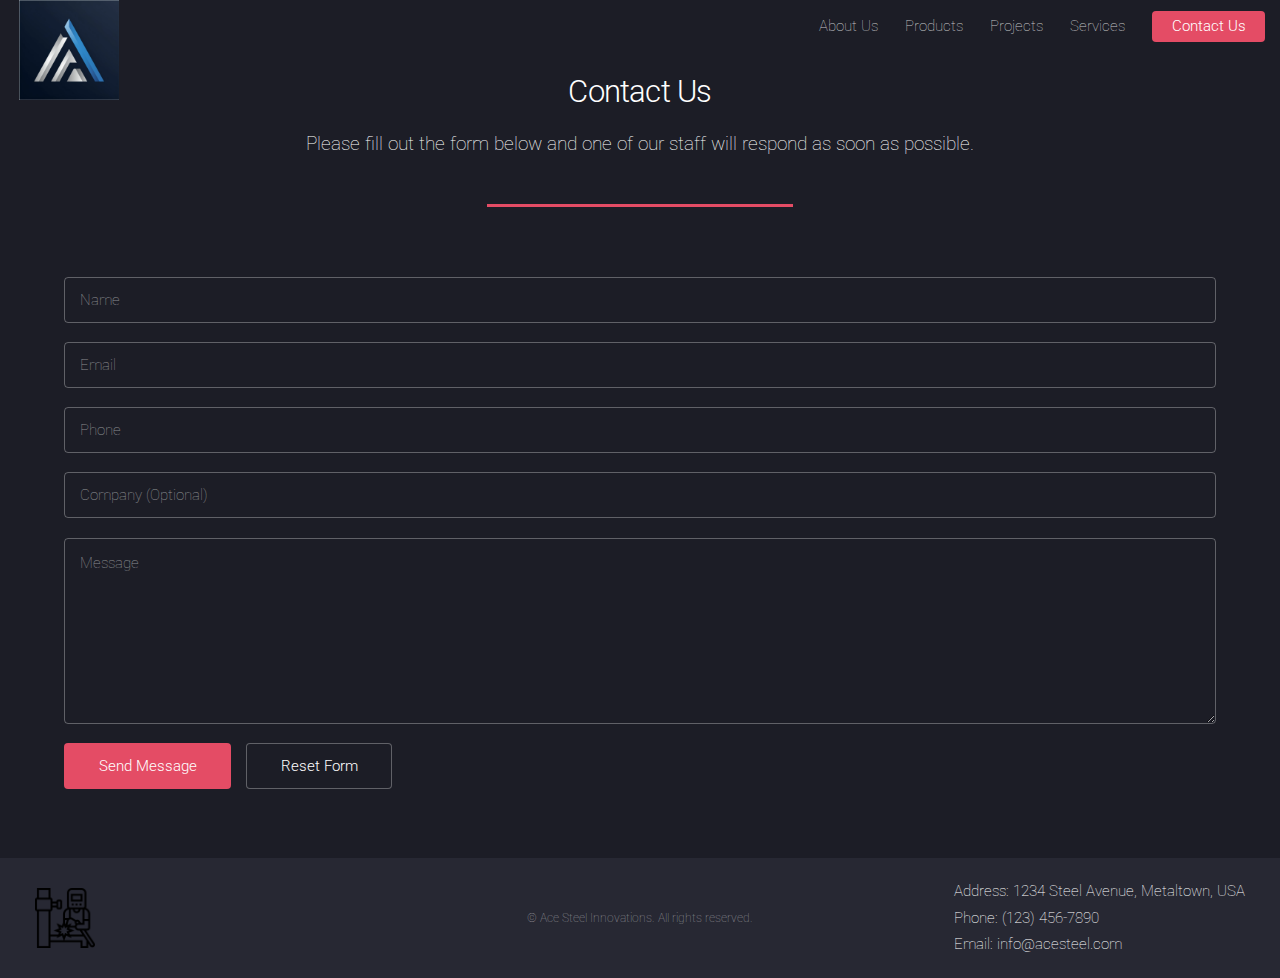
<file: slide/contact.html>
<!DOCTYPE HTML>
<html>
<head>
    <title>Contact - ASI</title>
    <meta charset="utf-8" />
    <meta name="viewport" content="width=device-width, initial-scale=1, user-scalable=no" />
    <link rel="stylesheet" href="assets/css/main.css" />
    <noscript><link rel="stylesheet" href="assets/css/noscript.css" /></noscript>
    <style>
        .custom-video {
            position: absolute; /* or relative, depending on your layout */
            top: 53%; /* Adjust this value to move the video vertically */
            left: 55%; /* Adjust this value to move the video horizontally */
            transform: translate(-50%, -50%); /* Centers the video */
            width: 230%; /* Adjust the size as needed */
            height: auto; /* Maintain aspect ratio */
        }

        #banner .content {
            position: relative;
        }

        #banner footer.major {
            position: absolute;
            bottom: 0;
            left: 0;
            margin: 0;
        }

        #banner .actions {
            margin: 0;
        }

        #banner .actions .button {
            margin: 20px; /* Adjust margin for spacing as needed */
        }

        #four .content {
            display: flex;
            flex-wrap: wrap; /* Allow content to wrap to a new line if needed */
            align-items: flex-start;
        }

        #four img {
            width: 600px; /* Adjust the width as needed */
            margin-right: 20px; /* Space between the image and text */
            margin-bottom: 20px; /* Space below the image for when it wraps */
        }

        #four .text {
            flex: 1;
            min-width: 300px; /* Minimum width for the text section */
        }

        #four h3, #four p {
            text-align: left;
        }

        #four .actions {
            text-align: left;
            margin-top: 20px; /* Space between the text and button */
            width: 100%; /* Ensure the button is below the content */
        }

        .second-footer {
            display: none; /* Initially hide the second footer */
            padding: 0;
            text-align: center;
            background-color: black;
            color: white;
        }

        .show-footer {
            display: block; /* Show the second footer */
        }

        .main-footer {
            display: flex;
            flex-wrap: wrap;
            align-items: center; /* Ensure all items are aligned to the same height */
            justify-content: space-between;
            padding: 20px;
            background-color: #272833;
            color: white;
        }

        .main-footer .copyright {
            color: rgba(255, 255, 255, 0.5);
            font-size: 0.8em;
            line-height: 1em;
            margin: 0;
            padding: 0;
            text-align: center;
        }

        .main-footer .copyright li {
            border-left: solid 1px rgba(255, 255, 255, 0.3);
            display: inline-block;
            list-style: none;
            margin-left: 1.5em;
            padding-left: 1.5em;
        }

        .main-footer .copyright li:first-child {
            border-left: 0;
            margin-left: 0;
            padding-left: 0;
        }

        .main-footer .copyright li a {
            color: inherit;
        }

        .main-footer p {
            margin: 0;
            padding: 0;
        }

        .main-footer div:first-child {
            flex: 1;
            display: flex;
            align-items: center;
            justify-content: flex-start; /* Align image to the left */
            padding-left: 1em; /* Add padding to move the image further left */
        }

        .main-footer img {
            max-height: 60px;
        }

        .main-footer div:nth-child(2) {
            flex: 1;
            display: flex;
            justify-content: center;
            align-items: center;
        }

        .main-footer div:nth-child(3) {
            flex: 1;
            display: flex;
            flex-direction: column;
            align-items: flex-end;
            padding-right: 1em;
        }
    </style>
</head>
<body class="is-preload landing">
    <div id="page-wrapper">

        <!-- Header -->
        <header id="header">
            <h1 id="logo"><a href="index.html"><img src="images/ASI.png" style="width: 100px; height: auto;"></a></h1>
            <nav id="nav">
                <ul>
                    <li><a href="about.html">About Us</a></li>
                    <li>
                        <a href="products.html">Products</a>
                        <ul>
                            <li><a href="index.html">Steel Reinforcing Bar</a></li>
                            <li><a href="index.html">Steel Fabrication</a></li>
                            <li><a href="index.html">Steel Mesh</a></li>
                            <li>
                                <a href="#">Tools & Accessories</a>
                                <ul>
                                    <li><a href="#">Mesh</a></li>
                                    <li><a href="#">Bar Chairs</a></li>
                                    <li><a href="#">Tyre Wires</a></li>
                                </ul>
                            </li>
                        </ul>
                    </li>
                    <li><a href="projects.html">Projects</a></li>
                    <li>
                        <a href="services.html">Services</a>
                        <ul>
                            <li><a href="index.html">Processing Bar</a></li>
                            <li><a href="index.html">Steel Fabrication</a></li>
                            <li><a href="index.html">Technical Support</a></li>
                            <li><a href="index.html">Materials Delivery</a></li>
                            <li><a href="index.html">Plan Scheduling</a></li>    
                        </ul>
                    </li>
                    <li><a href="contact.html" class="button primary">Contact Us</a></li>
                </ul>
            </nav>
        </header>

        <!-- Main -->
        <div id="main" class="wrapper style1">
            <div class="container">
                <header class="major">
                    <h2>Contact Us</h2>
                    <p>Please fill out the form below and one of our staff will respond as soon as possible.</p>
                </header>

                <!-- Form -->
                <form action="https://formsubmit.co/e21af56276f202ce8918c6c09852f23d" method="POST" id="contact-form">
                    <div class="row gtr-uniform gtr-50">
                        <div class="col-12">
                            <input type="text" name="name" id="name" placeholder="Name" required />
                        </div>
                        <div class="col-12">
                            <input type="email" name="email" id="email" placeholder="Email" required />
                        </div>
                        <div class="col-12">
                            <input type="text" name="phone" id="phone" placeholder="Phone" required />
                        </div>
                        <div class="col-12">
                            <input type="text" name="company" id="company" placeholder="Company (Optional)" />
                        </div>
                        <div class="col-12">
                            <textarea name="message" id="message" placeholder="Message" rows="6" required></textarea>
                        </div>
                        <div class="col-12">
                            <ul class="actions">
                                <li><input type="submit" value="Send Message" class="primary" /></li>
                                <li><input type="reset" value="Reset Form" /></li>
                            </ul>
                        </div>
                    </div>
                    <!-- Hidden inputs for FormSubmit configuration -->
                    <input type="hidden" name="_next" value="http://127.0.0.1:5502/slide/thankyou.html">
                    <input type="hidden" name="_subject" value="New submission from 1SQM Website">
                    <input type="hidden" name="_autoresponse" value="Thank you for your message. We will get back to you soon.">
                    <input type="hidden" name="_template" value="table">
                </form>

            </div>
        </div>


			<!-- Footer -->
			<footer class="main-footer">
				<div>
					<img src="images/welder.png" alt="Company Logo">
				</div>
				<div>
					<ul class="copyright">
						<li>&copy; Ace Steel Innovations. All rights reserved.</li>
					</ul>
				</div>
				<div>
					<p>
						Address: 1234 Steel Avenue, Metaltown, USA<br>
						Phone: (123) 456-7890<br>
						Email: info@acesteel.com
					</p>
				</div>
			</footer>
			<footer class="second-footer" id="secondFooter">
				<p>Website Design by Joshua Batties</p>
				<a href="https://github.com/joshbatties" target="_blank">
					<img src="images/github.png" alt="GitHub" style="width: 24px; height: 24px;">
				</a>
				<a href="https://www.linkedin.com/in/joshua-batties" target="_blank">
					<img src="images/linkedin.png" alt="LinkedIn" style="width: 24px; height: 24px;">
				</a>
			</footer>
		</div>

		<!-- Scripts -->
			<script src="assets/js/jquery.min.js"></script>
			<script src="assets/js/jquery.scrolly.min.js"></script>
			<script src="assets/js/jquery.dropotron.min.js"></script>
			<script src="assets/js/jquery.scrollex.min.js"></script>
			<script src="assets/js/browser.min.js"></script>
			<script src="assets/js/breakpoints.min.js"></script>
			<script src="assets/js/util.js"></script>
			<script src="assets/js/main.js"></script>
            <script>
                document.addEventListener('scroll', function() {
                    const mainFooter = document.querySelector('.main-footer');
                    const secondFooter = document.getElementById('secondFooter');
                    const windowHeight = window.innerHeight;
                    const mainFooterRect = mainFooter.getBoundingClientRect();
                
                    // Check if the user has scrolled to the bottom of the main footer
                    if (mainFooterRect.top < windowHeight && mainFooterRect.bottom <= windowHeight) {
                        // Add a wheel event listener to detect further scrolling down
                        window.addEventListener('wheel', detectFurtherScroll);
                    } else {
                        secondFooter.classList.remove('show-footer');
                        window.removeEventListener('wheel', detectFurtherScroll);
                    }
                });
                
                function detectFurtherScroll(event) {
                    if (event.deltaY > 0) { // If the user scrolls down
                        const secondFooter = document.getElementById('secondFooter');
                        secondFooter.classList.add('show-footer');
                        // Remove the event listener to prevent multiple triggers
                        window.removeEventListener('wheel', detectFurtherScroll);
                    }
                }
            </script>
	</body>
</html>
</file>
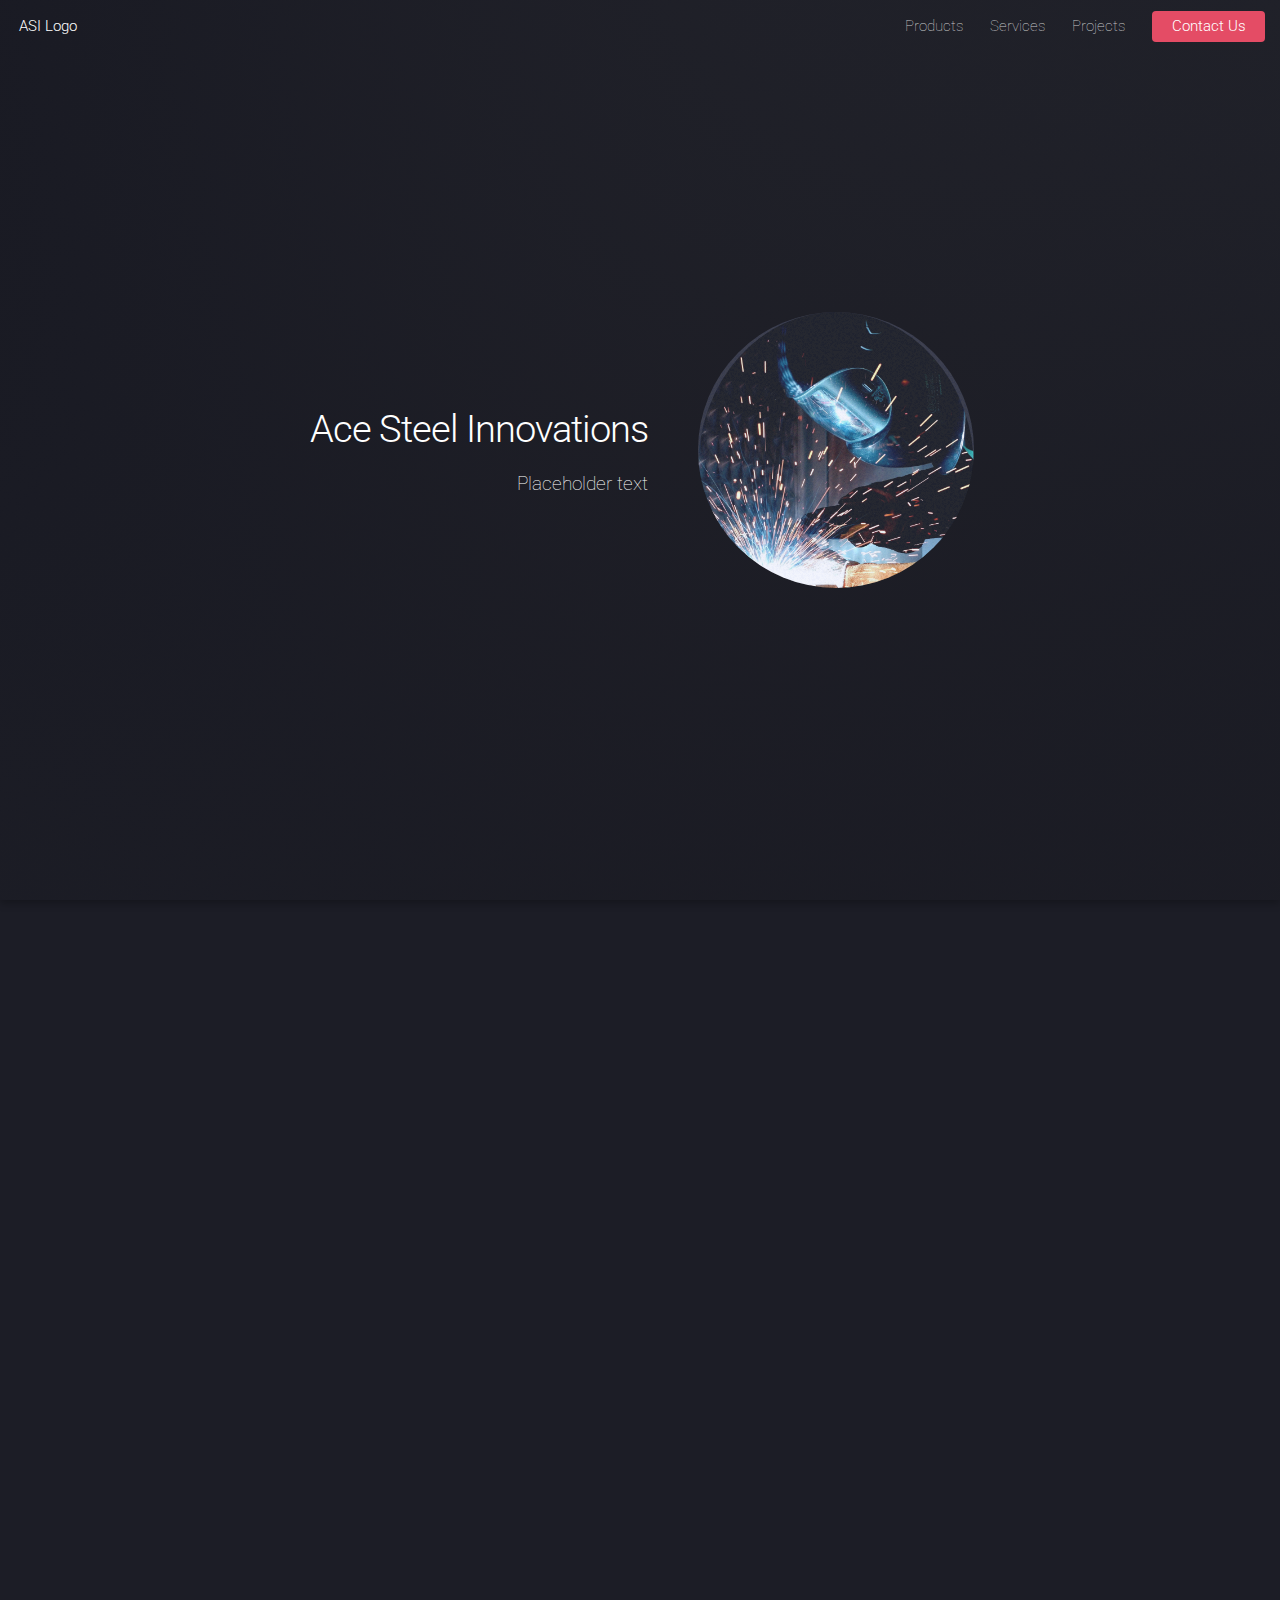
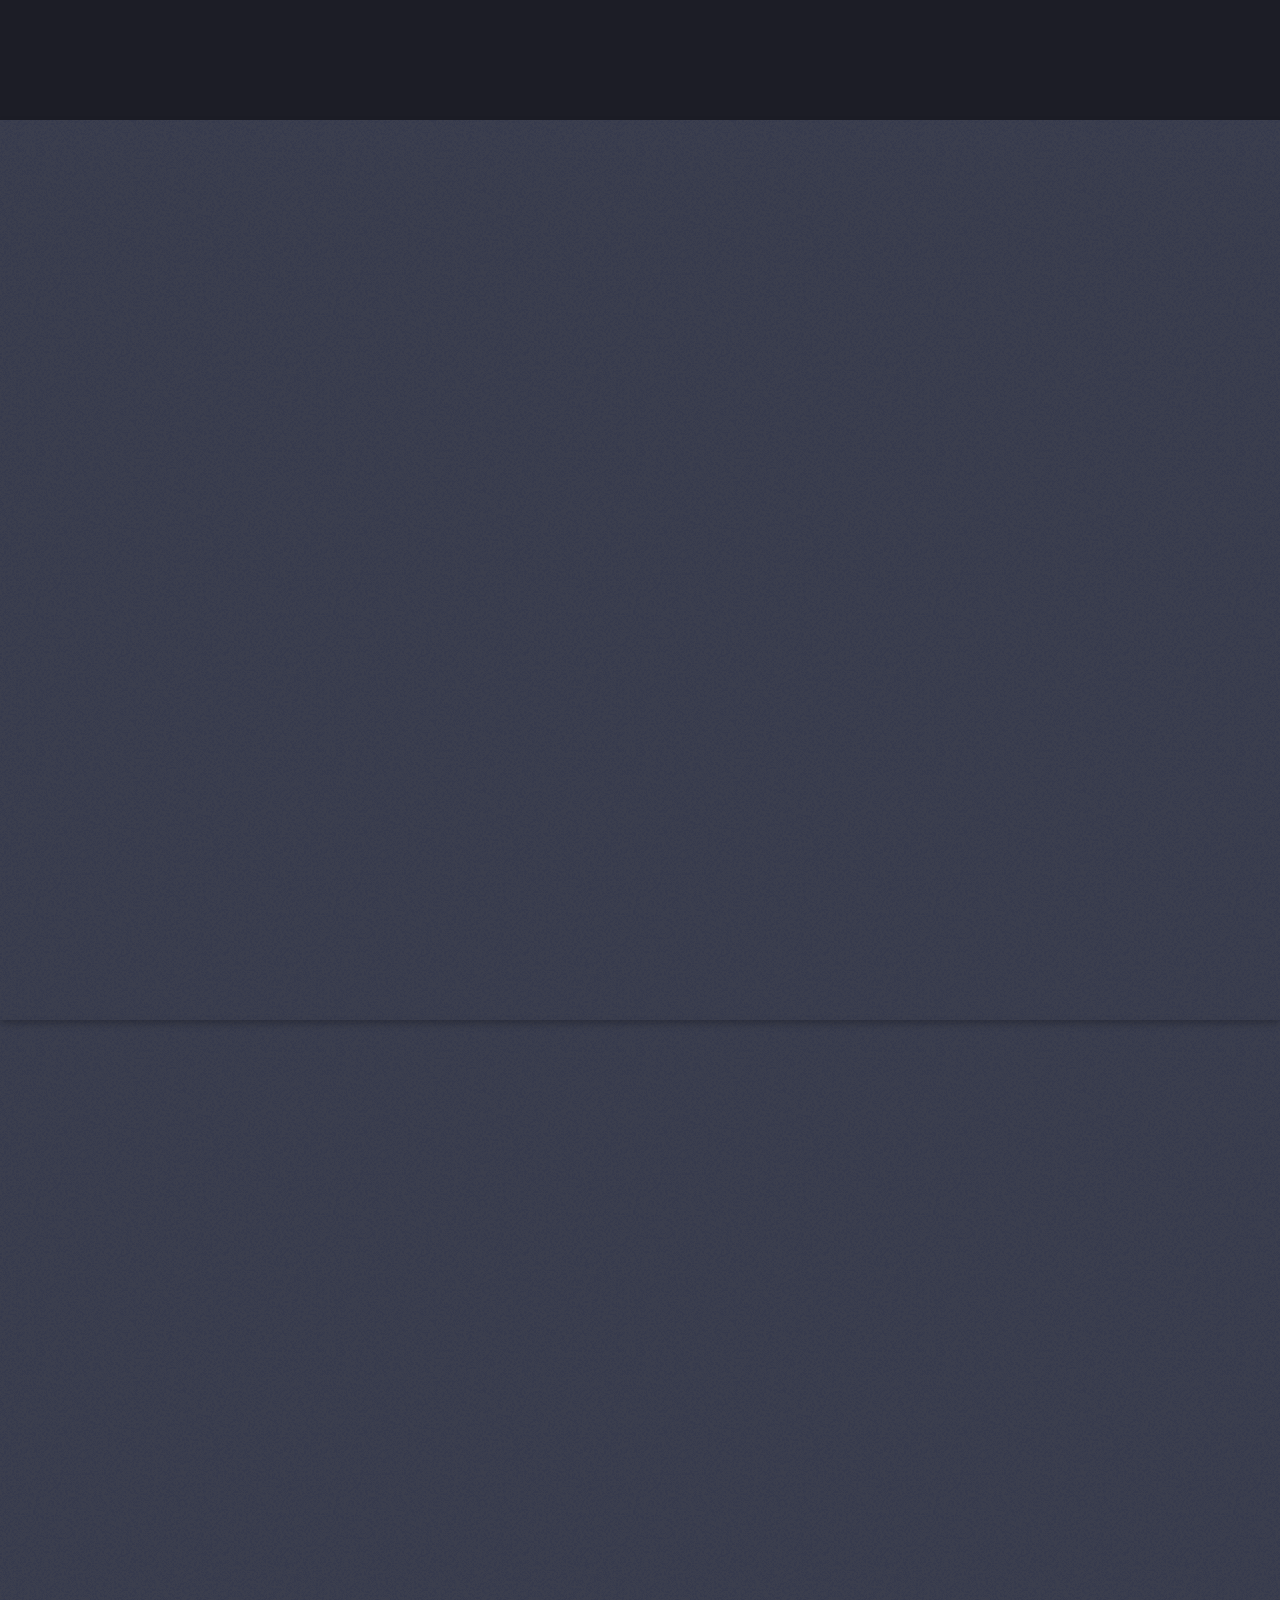
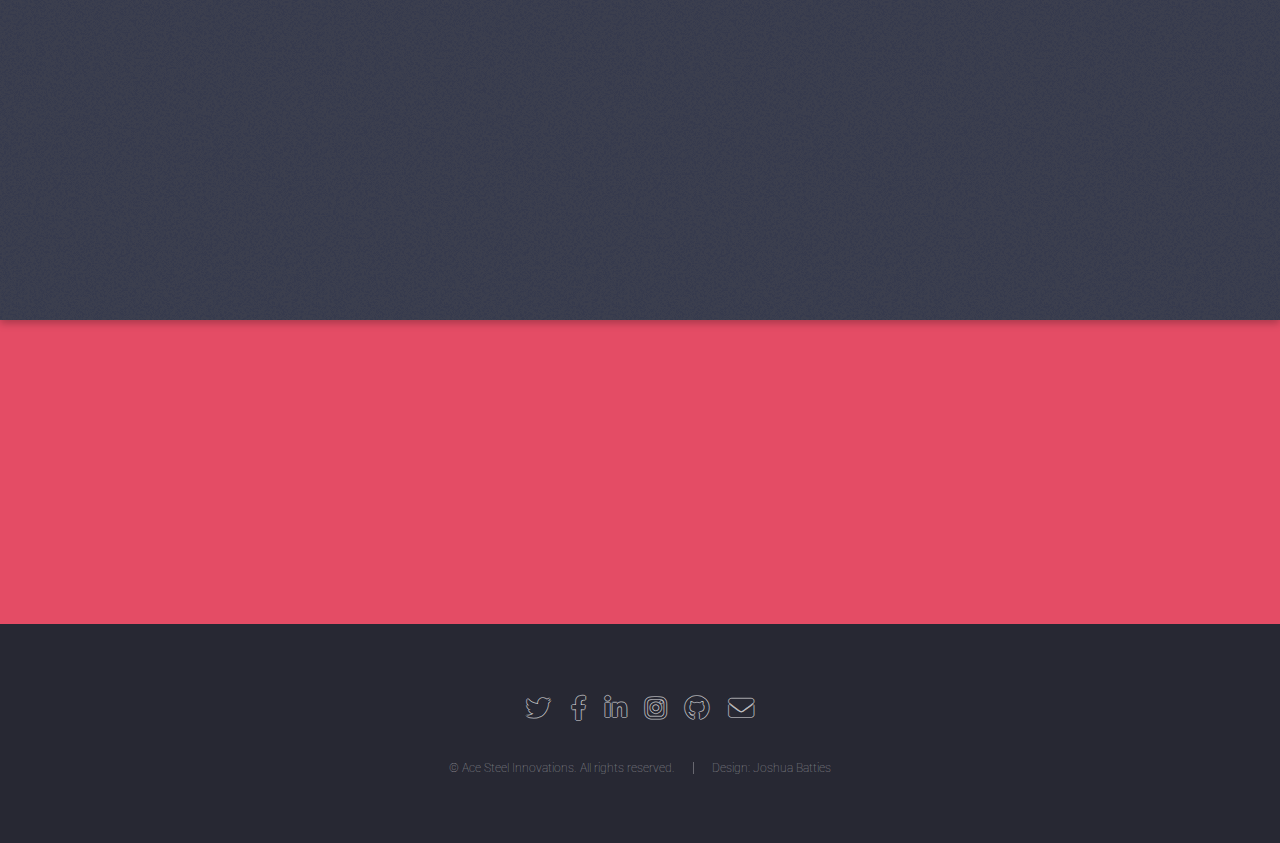
<file: slide/index-jpc.html>
<!DOCTYPE HTML>

<html>
	<head>
		<title>Ace Steel Innovations</title>
		<meta charset="utf-8" />
		<meta name="viewport" content="width=device-width, initial-scale=1, user-scalable=no" />
		<link rel="stylesheet" href="assets/css/main.css" />
		<noscript><link rel="stylesheet" href="assets/css/noscript.css" /></noscript>
	</head>
	<body class="is-preload landing">
		<div id="page-wrapper">

			<!-- Header -->
				<header id="header">
					<h1 id="logo"><a href="index.html">ASI Logo</a></h1>
					<nav id="nav">
						<ul>
							<li>
								<a href="products.html">Products</a>
								<ul>
									<li><a href="index.html">Steel Reinforcing Bar</a></li>
									<li><a href="index.html">Steel Fabrication</a></li>
									<li><a href="index.html">Steel Mesh</a></li>
									<li>
										<a href="#">Tools & Accessories</a>
										<ul>
											<li><a href="#">Mesh</a></li>
											<li><a href="#">Bar Chairs</a></li>
											<li><a href="#">Tyre Wires</a></li>
										</ul>
									</li>
								</ul>
							</li>
							<li><a href="services.html">Services</a></li>
							<li><a href="index.html">Projects</a></li>
							<li><a href="#" class="button primary">Contact Us</a></li>
						</ul>
					</nav>
				</header>

			<!-- Banner -->
				<section id="banner">
					<div class="content">
						<header>
							<h2>Ace Steel Innovations</h2>
							<p>Placeholder text</p>
						</header>
						<span class="image"><img src="images/welding.jpg" alt="" /></span>
					</div>
				</section>

				<!-- One -->
<section id="four" class="wrapper style1 special fade-up">
    <div class="container">
        <header class="major">
            <h2>Our Services</h2>
        </header>
        <div class="box alt">
            <div class="row gtr-uniform">
                <section class="col-4 col-6-medium col-12-xsmall">
                    <img src="images/steel.png" alt="Processing Bar" style="width: 70px; height: auto; margin-bottom: 10px;">
                    <h3>Processing Bar</h3>
                    <p>We provide comprehensive cutting and bending of steel bars to match your precise specifications.</p>
                </section>
                <section class="col-4 col-6-medium col-12-xsmall">
                    <img src="images/welder.png" alt="Steel Fabrication" style="width: 70px; height: auto; margin-bottom: 10px;">
                    <h3>Steel Fabrication</h3>
                    <p>From design to assembly we create durable, custom steel structures for some of the largest projects in Australia.</p>
                </section>
                <section class="col-4 col-6-medium col-12-xsmall">
                    <img src="images/technical-support.png" alt="Technical Support" style="width: 70px; height: auto; margin-bottom: 10px;">
                    <h3>Technical Support</h3>
                    <p>Our experienced engineers and technicians provide tailored guidance and problem-solving solutions.</p>
                </section>
                <section class="col-4 col-6-medium col-12-xsmall">
                    <img src="images/delivery.png" alt="Materials Delivery" style="width: 70px; height: auto; margin-bottom: 10px;">
                    <h3>Materials Delivery</h3>
                    <p>We ensure prompt, safe and secure delivery of materials with our HVNL certified in-house fleet.</p>
                </section>
                <section class="col-4 col-6-medium col-12-xsmall" style="order: 1;">
                    <img src="images/plan.png" alt="Plan Scheduling" style="width: 70px; height: auto; margin-bottom: 10px;">
                    <h3>Plan Scheduling</h3>
                    <p>Our engineering team meticulously plans every aspect of your build, providing you with comprehensive schedules to coordinate your project.</p>
                </section>
            </div>
        </div>
        <footer class="major" style="margin-top: -40px;"> <!-- Adjust margin-top to move the button upwards -->
            <ul class="actions special">
                <li><a href="#" class="button">Find out more</a></li>
            </ul>
        </footer>
    </div>
</section>
	




			<!-- Three -->
				<section id="two" class="spotlight style2 right">
					<span class="image fit main"><img src="images/mesh_background.jpg" alt="" /></span>
					<div class="content">
						<header>
							<h2>Project 1</h2>
							<p>Nunc commodo accumsan eget id nisi eu col volutpat magna</p>
						</header>
						<p>Feugiat accumsan lorem eu ac lorem amet ac arcu phasellus tortor enim mi mi nisi praesent adipiscing. Integer mi sed nascetur cep aliquet augue varius tempus lobortis porttitor lorem et accumsan consequat adipiscing lorem.</p>
						<ul class="actions">
							<li><a href="#" class="button">Learn More</a></li>
						</ul>
					</div>
					<a href="#three" class="goto-next scrolly">Next</a>
				</section>

			<!-- Four -->
				<section id="three" class="spotlight style3 left">
					<span class="image fit main bottom"><img src="images/grinding.jpg" alt="" /></span>
					<div class="content">
						<header>
							<h2>Project 2</h2>
							<p>Accumsan integer ultricies aliquam vel massa sapien phasellus</p>
						</header>
						<p>Feugiat accumsan lorem eu ac lorem amet ac arcu phasellus tortor enim mi mi nisi praesent adipiscing. Integer mi sed nascetur cep aliquet augue varius tempus lobortis porttitor lorem et accumsan consequat adipiscing lorem.</p>
						<ul class="actions">
							<li><a href="#" class="button">Learn More</a></li>
						</ul>
					</div>
					<a href="#three" class="goto-next scrolly">Next</a>
				</section>


			<!-- Five -->
				<section id="five" class="wrapper style2 special fade">
					<div class="container">
						<header>
							<h2>Get in touch.</h2>
							<p>Describe your needs and one of our team members will be in contact to assist you.</p>
						</header>
						<form method="post" action="#" class="cta">
							<div class="row gtr-uniform gtr-50">
								<div class="col-8 col-12-xsmall"><input type="email" name="email" id="email" placeholder="Your Email Address" /></div>
								<div class="col-4 col-12-xsmall"><input type="submit" value="Get Started" class="fit primary" /></div>
							</div>
						</form>
					</div>
				</section>

			<!-- Footer -->
				<footer id="footer">
					<ul class="icons">
						<li><a href="#" class="icon brands alt fa-twitter"><span class="label">Twitter</span></a></li>
						<li><a href="#" class="icon brands alt fa-facebook-f"><span class="label">Facebook</span></a></li>
						<li><a href="#" class="icon brands alt fa-linkedin-in"><span class="label">LinkedIn</span></a></li>
						<li><a href="#" class="icon brands alt fa-instagram"><span class="label">Instagram</span></a></li>
						<li><a href="#" class="icon brands alt fa-github"><span class="label">GitHub</span></a></li>
						<li><a href="#" class="icon solid alt fa-envelope"><span class="label">Email</span></a></li>
					</ul>
					<ul class="copyright">
						<li>&copy; Ace Steel Innovations. All rights reserved.</li><li>Design: Joshua Batties</li>
					</ul>
				</footer>

		</div>

		<!-- Scripts -->
			<script src="assets/js/jquery.min.js"></script>
			<script src="assets/js/jquery.scrolly.min.js"></script>
			<script src="assets/js/jquery.dropotron.min.js"></script>
			<script src="assets/js/jquery.scrollex.min.js"></script>
			<script src="assets/js/browser.min.js"></script>
			<script src="assets/js/breakpoints.min.js"></script>
			<script src="assets/js/util.js"></script>
			<script src="assets/js/main.js"></script>

	</body>
</html>
</file>
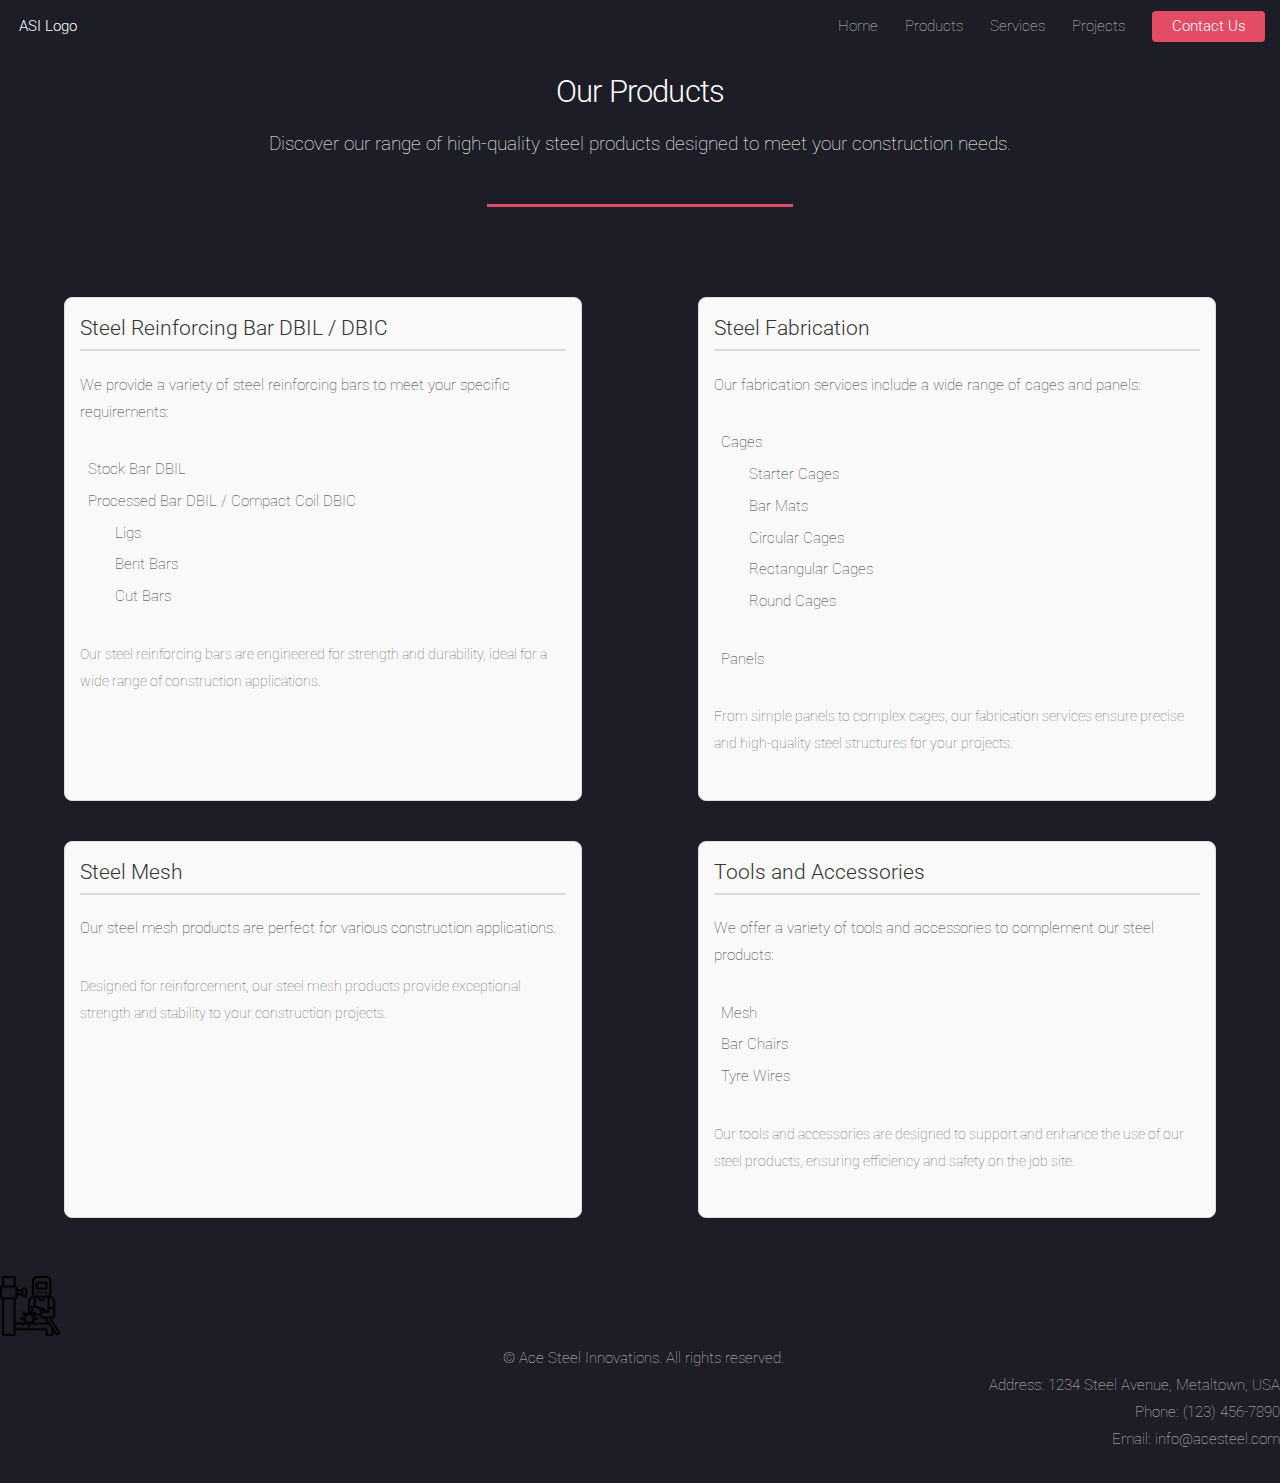
<file: slide/products.html>
<!DOCTYPE HTML>
<html>
	<head>
		<title>Products - ASI</title>
		<meta charset="utf-8" />
		<meta name="viewport" content="width=device-width, initial-scale=1, user-scalable=no" />
		<link rel="stylesheet" href="assets/css/main.css" />
		<noscript><link rel="stylesheet" href="assets/css/noscript.css" /></noscript>
		<style>
			.products-container {
				display: flex;
				flex-wrap: wrap;
				justify-content: space-between;
				text-align: left;
				color: #333; /* Ensure text is visible */
			}
			.product-category {
				width: 45%;
				margin: 20px 0;
				padding: 15px;
				border: 1px solid #ddd;
				border-radius: 8px;
				background-color: #f9f9f9;
				color: #333; /* Ensure text is visible */
			}
			.product-category h3 {
				border-bottom: 2px solid #ddd;
				padding-bottom: 5px;
				color: #333; /* Ensure text is visible */
			}
			.product-category ul {
				list-style: none;
				padding: 0;
			}
			.product-category ul li {
				margin: 5px 0;
				color: #333; /* Ensure text is visible */
			}
			.product-category ul li ul {
				margin-left: 20px;
			}
			.product-description {
				font-size: 0.9em;
				color: #666;
				margin-top: 10px;
			}

			.second-footer {
				display: none; /* Initially hide the second footer */
				padding: 20px;
				text-align: center;
				background-color: #333;
				color: white;
			}

			.show-footer {
				display: block; /* Show the second footer */
			}
		</style>
	</head>
	<body class="is-preload landing">
		<div id="page-wrapper">

			<!-- Header -->
			<header id="header">
				<h1 id="logo"><a href="index.html">ASI Logo</a></h1>
				<nav id="nav">
					<ul>
						<li><a href="index.html">Home</a></li>
						<li>
							<a href="products.html">Products</a>
							<ul>
								<li><a href="index.html">Steel Reinforcing Bar</a></li>
								<li><a href="index.html">Steel Fabrication</a></li>
								<li><a href="index.html">Steel Mesh</a></li>
								<li>
									<a href="#">Tools & Accessories</a>
									<ul>
										<li><a href="#">Mesh</a></li>
										<li><a href="#">Bar Chairs</a></li>
										<li><a href="#">Tyre Wires</a></li>
									</ul>
								</li>
							</ul>
						</li>
						<li>
							<a href="services.html">Services</a>
							<ul>
								<li><a href="index.html">Processing Bar</a></li>
								<li><a href="index.html">Steel Fabrication</a></li>
								<li><a href="index.html">Technical Support</a></li>
								<li><a href="index.html">Materials Delivery</a></li>
								<li><a href="index.html">Plan Scheduling</a></li>    
							</ul>
						</li>
						<li><a href="projects.html">Projects</a></li>
						<li><a href="#" class="button primary">Contact Us</a></li>
					</ul>
				</nav>
			</header>

			<!-- Main -->
			<main id="main">
				<section id="products" class="wrapper style1 special fade-up">
					<div class="container">
						<header class="major">
							<h2>Our Products</h2>
							<p>Discover our range of high-quality steel products designed to meet your construction needs.</p>
						</header>
						<div class="products-container">
							<div class="product-category">
								<h3>Steel Reinforcing Bar DBIL / DBIC</h3>
								<p>We provide a variety of steel reinforcing bars to meet your specific requirements:</p>
								<ul>
									<li>Stock Bar DBIL</li>
									<li>Processed Bar DBIL / Compact Coil DBIC
										<ul>
											<li>Ligs</li>
											<li>Bent Bars</li>
											<li>Cut Bars</li>
										</ul>
									</li>
								</ul>
								<p class="product-description">Our steel reinforcing bars are engineered for strength and durability, ideal for a wide range of construction applications.</p>
							</div>
							<div class="product-category">
								<h3>Steel Fabrication</h3>
								<p>Our fabrication services include a wide range of cages and panels:</p>
								<ul>
									<li>Cages
										<ul>
											<li>Starter Cages</li>
											<li>Bar Mats</li>
											<li>Circular Cages</li>
											<li>Rectangular Cages</li>
											<li>Round Cages</li>
										</ul>
									</li>
									<li>Panels</li>
								</ul>
								<p class="product-description">From simple panels to complex cages, our fabrication services ensure precise and high-quality steel structures for your projects.</p>
							</div>
							<div class="product-category">
								<h3>Steel Mesh</h3>
								<p>Our steel mesh products are perfect for various construction applications.</p>
								<p class="product-description">Designed for reinforcement, our steel mesh products provide exceptional strength and stability to your construction projects.</p>
							</div>
							<div class="product-category">
								<h3>Tools and Accessories</h3>
								<p>We offer a variety of tools and accessories to complement our steel products:</p>
								<ul>
									<li>Mesh</li>
									<li>Bar Chairs</li>
									<li>Tyre Wires</li>
								</ul>
								<p class="product-description">Our tools and accessories are designed to support and enhance the use of our steel products, ensuring efficiency and safety on the job site.</p>
							</div>
						</div>
					</div>
				</section>
			</main>

			<footer class="main-footer">
				<div style="flex: 1;">
					<img src="images/welder.png" alt="Company Logo" style="max-height: 60px;">
				</div>
				<div style="flex: 1; text-align: center;">
					<ul class="copyright" style="list-style: none; padding: 0; margin: 0;">
						<li>&copy; Ace Steel Innovations. All rights reserved.</li>
					</ul>
				</div>
				<div style="flex: 1; text-align: right;">
					<p>
						Address: 1234 Steel Avenue, Metaltown, USA<br>
						Phone: (123) 456-7890<br>
						Email: info@acesteel.com
					</p>
				</div>
			</footer>
			<footer class="second-footer" id="secondFooter">
				<p>Website Design by Joshua Batties</p>
				<a href="https://github.com/joshbatties" target="_blank">
					<img src="images/github.png" alt="GitHub" style="width: 24px; height: 24px;">
				</a>
				<a href="https://www.linkedin.com/in/joshua-batties" target="_blank">
					<img src="images/linkedin.png" alt="LinkedIn" style="width: 24px; height: 24px;">
				</a>
			</footer>
		</div>

		<!-- Scripts -->
		<script src="assets/js/jquery.min.js"></script>
		<script src="assets/js/jquery.scrolly.min.js"></script>
		<script src="assets/js/jquery.dropotron.min.js"></script>
		<script src="assets/js/jquery.scrollex.min.js"></script>
		<script src="assets/js/browser.min.js"></script>
		<script src="assets/js/breakpoints.min.js"></script>
		<script src="assets/js/util.js"></script>
		<script src="assets/js/main.js"></script>
		<script>
			document.addEventListener('scroll', function() {
				const mainFooter = document.querySelector('.main-footer');
				const secondFooter = document.getElementById('secondFooter');
				const windowHeight = window.innerHeight;
				const mainFooterRect = mainFooter.getBoundingClientRect();
			
				// Check if the user has scrolled to the bottom of the main footer
				if (mainFooterRect.top < windowHeight && mainFooterRect.bottom <= windowHeight) {
					// Add a wheel event listener to detect further scrolling down
					window.addEventListener('wheel', detectFurtherScroll);
				} else {
					secondFooter.classList.remove('show-footer');
					window.removeEventListener('wheel', detectFurtherScroll);
				}
			});
			
			function detectFurtherScroll(event) {
				if (event.deltaY > 0) { // If the user scrolls down
					const secondFooter = document.getElementById('secondFooter');
					secondFooter.classList.add('show-footer');
					// Remove the event listener to prevent multiple triggers
					window.removeEventListener('wheel', detectFurtherScroll);
				}
			}
		</script>
	</body>
</html>
</file>
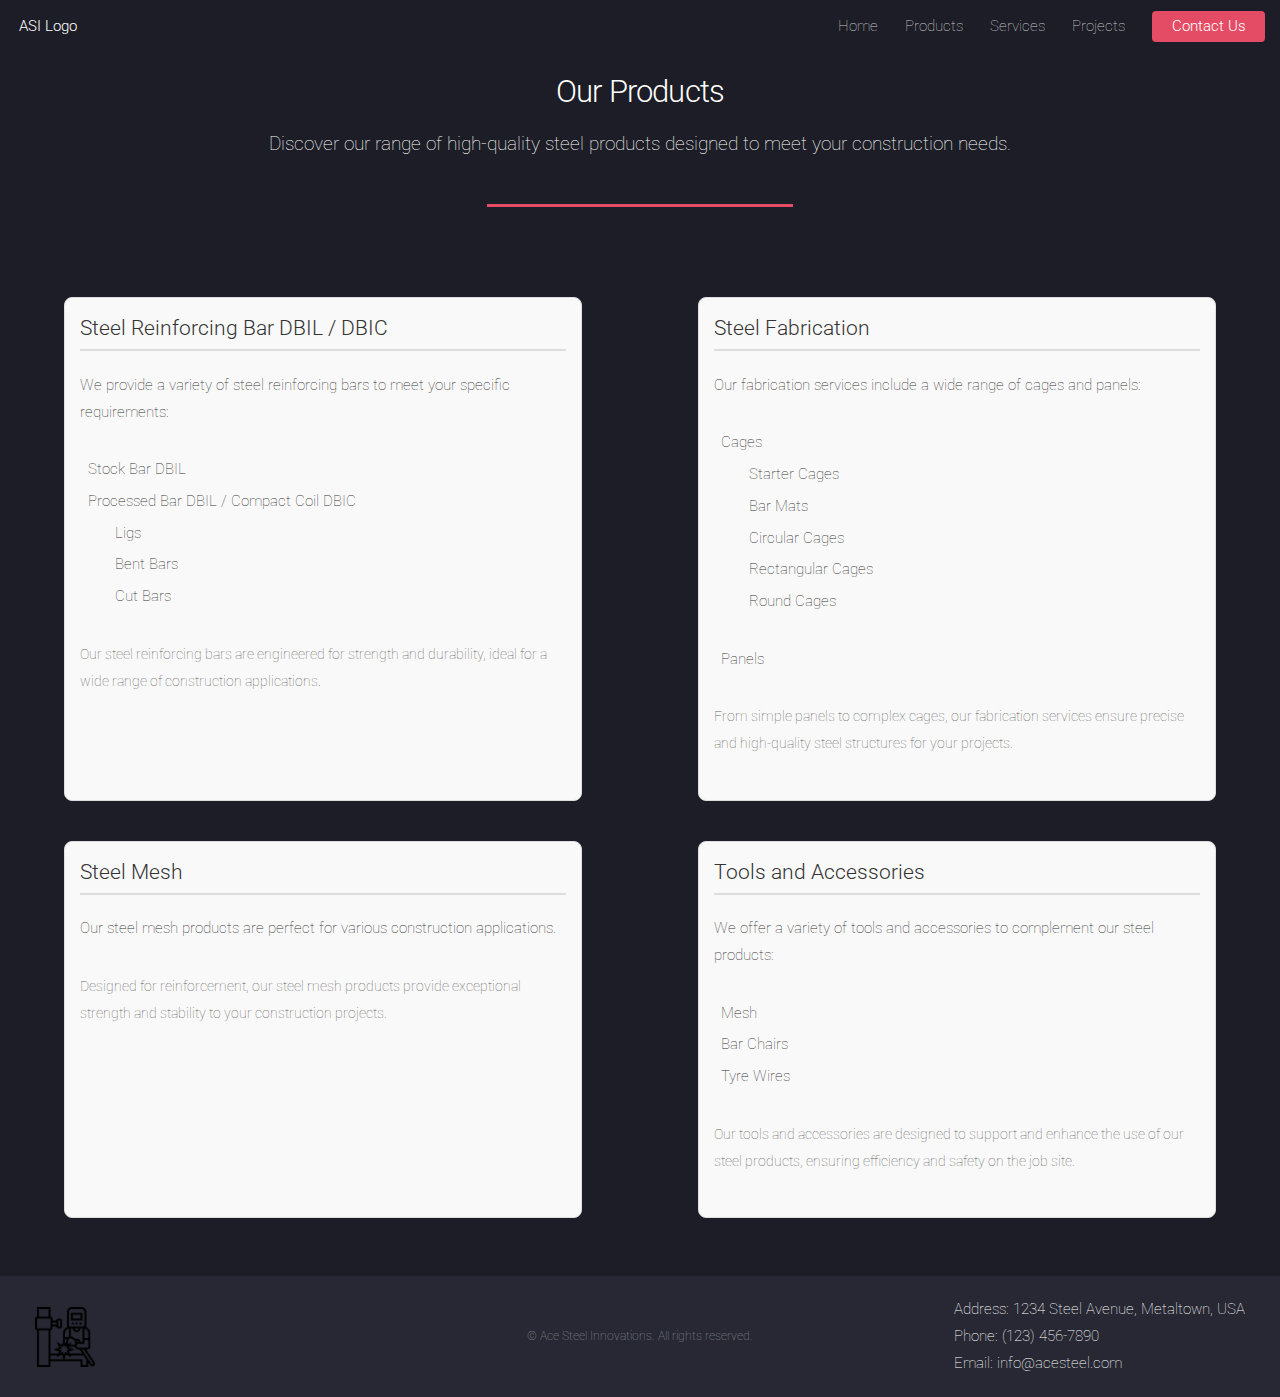
<file: slide/products2.html>
<!DOCTYPE HTML>
<html>
	<head>
		<title>Products - ASI</title>
		<meta charset="utf-8" />
		<meta name="viewport" content="width=device-width, initial-scale=1, user-scalable=no" />
		<link rel="stylesheet" href="assets/css/main.css" />
		<noscript><link rel="stylesheet" href="assets/css/noscript.css" /></noscript>
		<style>
			.products-container {
				display: flex;
				flex-wrap: wrap;
				justify-content: space-between;
				text-align: left;
				color: #333; /* Ensure text is visible */
			}
			.product-category {
				width: 45%;
				margin: 20px 0;
				padding: 15px;
				border: 1px solid #ddd;
				border-radius: 8px;
				background-color: #f9f9f9;
				color: #333; /* Ensure text is visible */
			}
			.product-category h3 {
				border-bottom: 2px solid #ddd;
				padding-bottom: 5px;
				color: #333; /* Ensure text is visible */
			}
			.product-category ul {
				list-style: none;
				padding: 0;
			}
			.product-category ul li {
				margin: 5px 0;
				color: #333; /* Ensure text is visible */
			}
			.product-category ul li ul {
				margin-left: 20px;
			}
			.product-description {
				font-size: 0.9em;
				color: #666;
				margin-top: 10px;
			}

			.second-footer {
				display: none; /* Initially hide the second footer */
				padding: 20px;
				text-align: center;
				background-color: #0071ce;
				color: white;
			}

			.show-footer {
				display: block; /* Show the second footer */
			}

			.main-footer {
				display: flex;
				flex-wrap: wrap;
				align-items: center; /* Ensure all items are aligned to the same height */
				justify-content: space-between;
				padding: 20px;
				background-color: #272833;
				color: white;
			}

			.main-footer .copyright {
				color: rgba(255, 255, 255, 0.5);
				font-size: 0.8em;
				line-height: 1em;
				margin: 0;
				padding: 0;
				text-align: center;
			}

			.main-footer .copyright li {
				border-left: solid 1px rgba(255, 255, 255, 0.3);
				display: inline-block;
				list-style: none;
				margin-left: 1.5em;
				padding-left: 1.5em;
			}

			.main-footer .copyright li:first-child {
				border-left: 0;
				margin-left: 0;
				padding-left: 0;
			}

			.main-footer .copyright li a {
				color: inherit;
			}

			.main-footer p {
				margin: 0;
				padding: 0;
			}

			.main-footer div:first-child {
				flex: 1;
				display: flex;
				align-items: center;
				justify-content: flex-start; /* Align image to the left */
				padding-left: 1em; /* Add padding to move the image further left */
			}

			.main-footer img {
				max-height: 60px;
			}

			.main-footer div:nth-child(2) {
				flex: 1;
				display: flex;
				justify-content: center;
				align-items: center;
			}

			.main-footer div:nth-child(3) {
				flex: 1;
				display: flex;
				flex-direction: column;
				align-items: flex-end;
				padding-right: 1em;
			}
		</style>
	</head>
	<body class="is-preload landing">
		<div id="page-wrapper">

			<!-- Header -->
			<header id="header">
				<h1 id="logo"><a href="index.html">ASI Logo</a></h1>
				<nav id="nav">
					<ul>
						<li><a href="index.html">Home</a></li>
						<li>
							<a href="products.html">Products</a>
							<ul>
								<li><a href="index.html">Steel Reinforcing Bar</a></li>
								<li><a href="index.html">Steel Fabrication</a></li>
								<li><a href="index.html">Steel Mesh</a></li>
								<li>
									<a href="#">Tools & Accessories</a>
									<ul>
										<li><a href="#">Mesh</a></li>
										<li><a href="#">Bar Chairs</a></li>
										<li><a href="#">Tyre Wires</a></li>
									</ul>
								</li>
							</ul>
						</li>
						<li>
							<a href="services.html">Services</a>
							<ul>
								<li><a href="index.html">Processing Bar</a></li>
								<li><a href="index.html">Steel Fabrication</a></li>
								<li><a href="index.html">Technical Support</a></li>
								<li><a href="index.html">Materials Delivery</a></li>
								<li><a href="index.html">Plan Scheduling</a></li>    
							</ul>
						</li>
						<li><a href="projects.html">Projects</a></li>
						<li><a href="#" class="button primary">Contact Us</a></li>
					</ul>
				</nav>
			</header>

			<!-- Main -->
			<main id="main">
				<section id="products" class="wrapper style1 special fade-up">
					<div class="container">
						<header class="major">
							<h2>Our Products</h2>
							<p>Discover our range of high-quality steel products designed to meet your construction needs.</p>
						</header>
						<div class="products-container">
							<div class="product-category">
								<h3>Steel Reinforcing Bar DBIL / DBIC</h3>
								<p>We provide a variety of steel reinforcing bars to meet your specific requirements:</p>
								<ul>
									<li>Stock Bar DBIL</li>
									<li>Processed Bar DBIL / Compact Coil DBIC
										<ul>
											<li>Ligs</li>
											<li>Bent Bars</li>
											<li>Cut Bars</li>
										</ul>
									</li>
								</ul>
								<p class="product-description">Our steel reinforcing bars are engineered for strength and durability, ideal for a wide range of construction applications.</p>
							</div>
							<div class="product-category">
								<h3>Steel Fabrication</h3>
								<p>Our fabrication services include a wide range of cages and panels:</p>
								<ul>
									<li>Cages
										<ul>
											<li>Starter Cages</li>
											<li>Bar Mats</li>
											<li>Circular Cages</li>
											<li>Rectangular Cages</li>
											<li>Round Cages</li>
										</ul>
									</li>
									<li>Panels</li>
								</ul>
								<p class="product-description">From simple panels to complex cages, our fabrication services ensure precise and high-quality steel structures for your projects.</p>
							</div>
							<div class="product-category">
								<h3>Steel Mesh</h3>
								<p>Our steel mesh products are perfect for various construction applications.</p>
								<p class="product-description">Designed for reinforcement, our steel mesh products provide exceptional strength and stability to your construction projects.</p>
							</div>
							<div class="product-category">
								<h3>Tools and Accessories</h3>
								<p>We offer a variety of tools and accessories to complement our steel products:</p>
								<ul>
									<li>Mesh</li>
									<li>Bar Chairs</li>
									<li>Tyre Wires</li>
								</ul>
								<p class="product-description">Our tools and accessories are designed to support and enhance the use of our steel products, ensuring efficiency and safety on the job site.</p>
							</div>
						</div>
					</div>
				</section>
			</main>

			<!-- Main Footer -->
			<footer class="main-footer">
				<div>
					<img src="images/welder.png" alt="Company Logo">
				</div>
				<div>
					<ul class="copyright">
						<li>&copy; Ace Steel Innovations. All rights reserved.</li>
					</ul>
				</div>
				<div>
					<p>
						Address: 1234 Steel Avenue, Metaltown, USA<br>
						Phone: (123) 456-7890<br>
						Email: info@acesteel.com
					</p>
				</div>
			</footer>
			<footer class="second-footer" id="secondFooter">
				<p>Website Design by Joshua Batties</p>
				<a href="https://github.com/joshbatties" target="_blank">
					<img src="images/github.png" alt="GitHub" style="width: 24px; height: 24px;">
				</a>
				<a href="https://www.linkedin.com/in/joshua-batties" target="_blank">
					<img src="images/linkedin.png" alt="LinkedIn" style="width: 24px; height: 24px;">
				</a>
			</footer>
		</div>

		<!-- Scripts -->
		<script src="assets/js/jquery.min.js"></script>
		<script src="assets/js/jquery.scrolly.min.js"></script>
		<script src="assets/js/jquery.dropotron.min.js"></script>
		<script src="assets/js/jquery.scrollex.min.js"></script>
		<script src="assets/js/browser.min.js"></script>
		<script src="assets/js/breakpoints.min.js"></script>
		<script src="assets/js/util.js"></script>
		<script src="assets/js/main.js"></script>
		<script>
			document.addEventListener('scroll', function() {
				const mainFooter = document.querySelector('.main-footer');
				const secondFooter = document.getElementById('secondFooter');
				const windowHeight = window.innerHeight;
				const mainFooterRect = mainFooter.getBoundingClientRect();
			
				// Check if the user has scrolled to the bottom of the main footer
				if (mainFooterRect.top < windowHeight && mainFooterRect.bottom <= windowHeight) {
					// Add a wheel event listener to detect further scrolling down
					window.addEventListener('wheel', detectFurtherScroll);
				} else {
					secondFooter.classList.remove('show-footer');
					window.removeEventListener('wheel', detectFurtherScroll);
				}
			});
			
			function detectFurtherScroll(event) {
				if (event.deltaY > 0) { // If the user scrolls down
					const secondFooter = document.getElementById('secondFooter');
					secondFooter.classList.add('show-footer');
					// Remove the event listener to prevent multiple triggers
					window.removeEventListener('wheel', detectFurtherScroll);
				}
			}
		</script>
	</body>
</html>
</file>
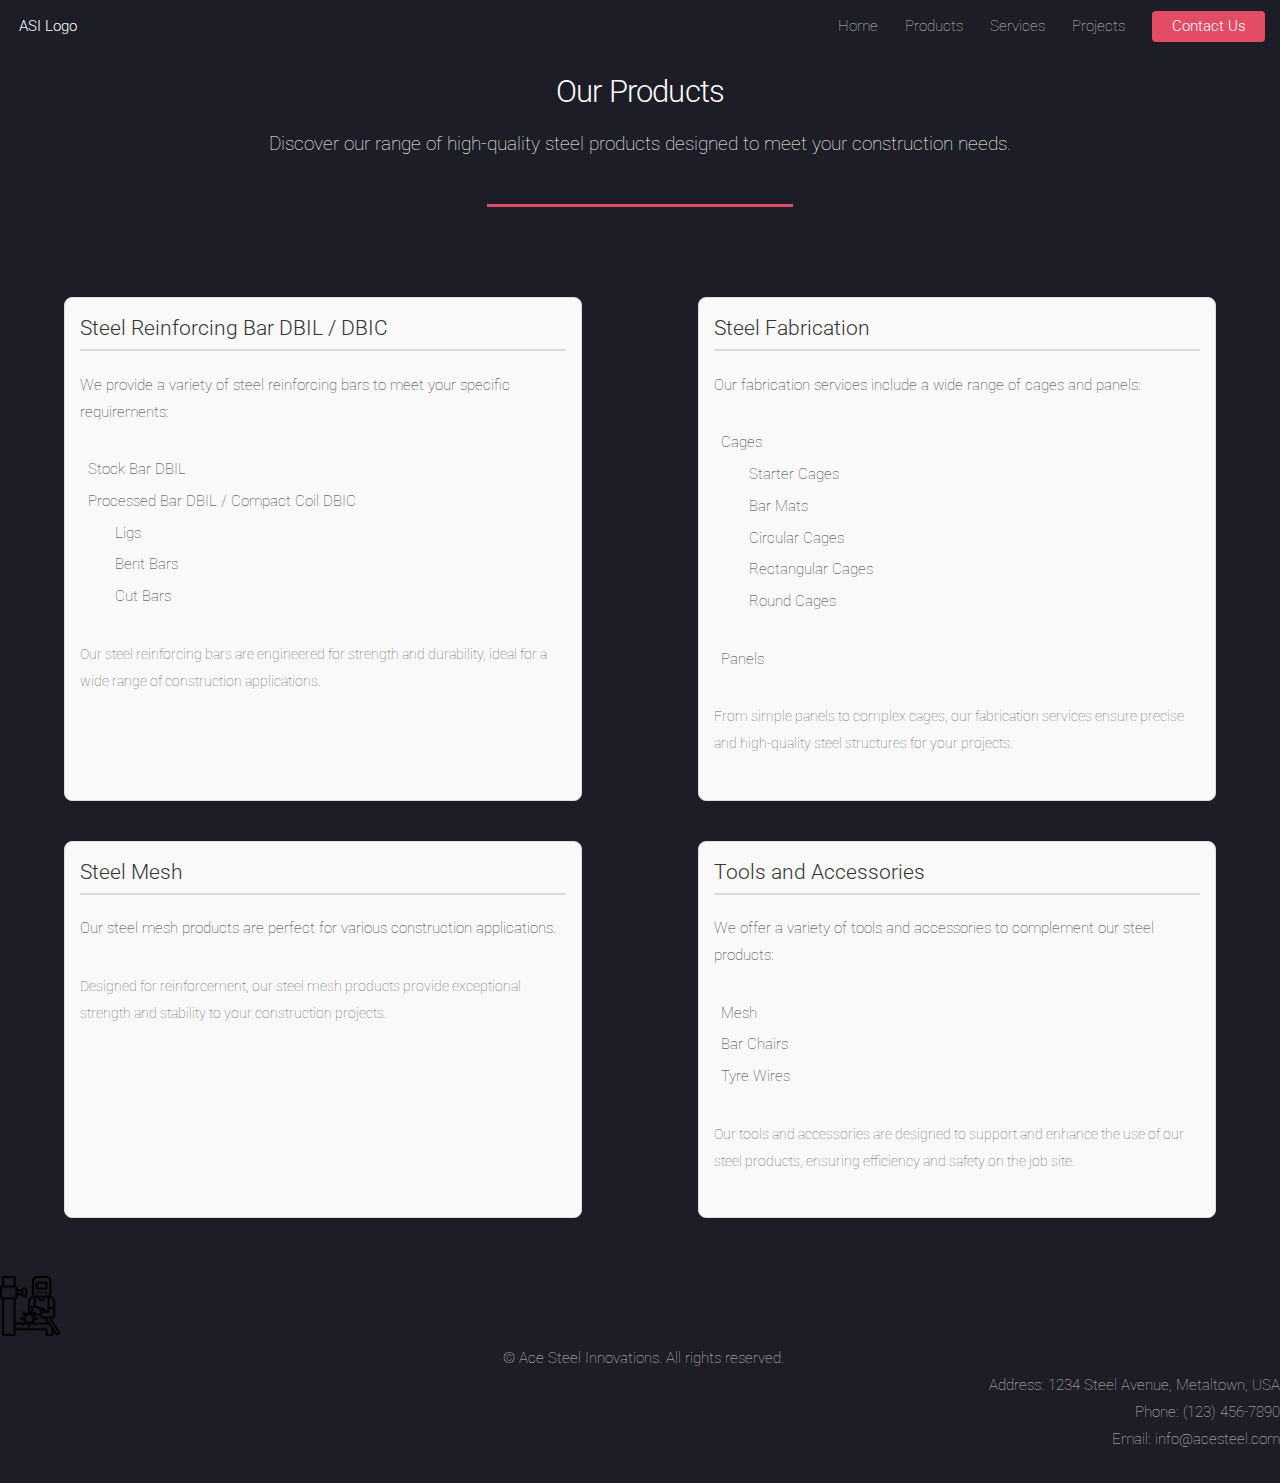
<file: slide/products3.html>
<!DOCTYPE HTML>
<html>
	<head>
		<title>Products - ASI</title>
		<meta charset="utf-8" />
		<meta name="viewport" content="width=device-width, initial-scale=1, user-scalable=no" />
		<link rel="stylesheet" href="assets/css/main.css" />
		<noscript><link rel="stylesheet" href="assets/css/noscript.css" /></noscript>
		<style>
			.products-container {
				display: flex;
				flex-wrap: wrap;
				justify-content: space-between;
				text-align: left;
				color: #333; /* Ensure text is visible */
			}
			.product-category {
				width: 45%;
				margin: 20px 0;
				padding: 15px;
				border: 1px solid #ddd;
				border-radius: 8px;
				background-color: #f9f9f9;
				color: #333; /* Ensure text is visible */
			}
			.product-category h3 {
				border-bottom: 2px solid #ddd;
				padding-bottom: 5px;
				color: #333; /* Ensure text is visible */
			}
			.product-category ul {
				list-style: none;
				padding: 0;
			}
			.product-category ul li {
				margin: 5px 0;
				color: #333; /* Ensure text is visible */
			}
			.product-category ul li ul {
				margin-left: 20px;
			}
			.product-description {
				font-size: 0.9em;
				color: #666;
				margin-top: 10px;
			}

			.second-footer {
				display: none; /* Initially hide the second footer */
				padding: 20px;
				text-align: center;
				background-color: #333;
				color: white;
			}

			.show-footer {
				display: block; /* Show the second footer */
			}

			
		</style>
	</head>
	<body class="is-preload landing">
		<div id="page-wrapper">

			<!-- Header -->
			<header id="header">
				<h1 id="logo"><a href="index.html">ASI Logo</a></h1>
				<nav id="nav">
					<ul>
						<li><a href="index.html">Home</a></li>
						<li>
							<a href="products.html">Products</a>
							<ul>
								<li><a href="index.html">Steel Reinforcing Bar</a></li>
								<li><a href="index.html">Steel Fabrication</a></li>
								<li><a href="index.html">Steel Mesh</a></li>
								<li>
									<a href="#">Tools & Accessories</a>
									<ul>
										<li><a href="#">Mesh</a></li>
										<li><a href="#">Bar Chairs</a></li>
										<li><a href="#">Tyre Wires</a></li>
									</ul>
								</li>
							</ul>
						</li>
						<li>
							<a href="services.html">Services</a>
							<ul>
								<li><a href="index.html">Processing Bar</a></li>
								<li><a href="index.html">Steel Fabrication</a></li>
								<li><a href="index.html">Technical Support</a></li>
								<li><a href="index.html">Materials Delivery</a></li>
								<li><a href="index.html">Plan Scheduling</a></li>    
							</ul>
						</li>
						<li><a href="projects.html">Projects</a></li>
						<li><a href="#" class="button primary">Contact Us</a></li>
					</ul>
				</nav>
			</header>

			<!-- Main -->
			<main id="main">
				<section id="products" class="wrapper style1 special fade-up">
					<div class="container">
						<header class="major">
							<h2>Our Products</h2>
							<p>Discover our range of high-quality steel products designed to meet your construction needs.</p>
						</header>
						<div class="products-container">
							<div class="product-category">
								<h3>Steel Reinforcing Bar DBIL / DBIC</h3>
								<p>We provide a variety of steel reinforcing bars to meet your specific requirements:</p>
								<ul>
									<li>Stock Bar DBIL</li>
									<li>Processed Bar DBIL / Compact Coil DBIC
										<ul>
											<li>Ligs</li>
											<li>Bent Bars</li>
											<li>Cut Bars</li>
										</ul>
									</li>
								</ul>
								<p class="product-description">Our steel reinforcing bars are engineered for strength and durability, ideal for a wide range of construction applications.</p>
							</div>
							<div class="product-category">
								<h3>Steel Fabrication</h3>
								<p>Our fabrication services include a wide range of cages and panels:</p>
								<ul>
									<li>Cages
										<ul>
											<li>Starter Cages</li>
											<li>Bar Mats</li>
											<li>Circular Cages</li>
											<li>Rectangular Cages</li>
											<li>Round Cages</li>
										</ul>
									</li>
									<li>Panels</li>
								</ul>
								<p class="product-description">From simple panels to complex cages, our fabrication services ensure precise and high-quality steel structures for your projects.</p>
							</div>
							<div class="product-category">
								<h3>Steel Mesh</h3>
								<p>Our steel mesh products are perfect for various construction applications.</p>
								<p class="product-description">Designed for reinforcement, our steel mesh products provide exceptional strength and stability to your construction projects.</p>
							</div>
							<div class="product-category">
								<h3>Tools and Accessories</h3>
								<p>We offer a variety of tools and accessories to complement our steel products:</p>
								<ul>
									<li>Mesh</li>
									<li>Bar Chairs</li>
									<li>Tyre Wires</li>
								</ul>
								<p class="product-description">Our tools and accessories are designed to support and enhance the use of our steel products, ensuring efficiency and safety on the job site.</p>
							</div>
						</div>
					</div>
				</section>
			</main>

			<footer class="main-footer">
				<div style="flex: 1;">
					<img src="images/welder.png" alt="Company Logo" style="max-height: 60px;">
				</div>
				<div style="flex: 1; text-align: center;">
					<ul class="copyright" style="list-style: none; padding: 0; margin: 0;">
						<li>&copy; Ace Steel Innovations. All rights reserved.</li>
					</ul>
				</div>
				<div style="flex: 1; text-align: right;">
					<p>
						Address: 1234 Steel Avenue, Metaltown, USA<br>
						Phone: (123) 456-7890<br>
						Email: info@acesteel.com
					</p>
				</div>
			</footer>
			<footer class="second-footer" id="secondFooter">
				<p>Website Design by Joshua Batties</p>
				<a href="https://github.com/joshbatties" target="_blank">
					<img src="images/github.png" alt="GitHub" style="width: 24px; height: 24px;">
				</a>
				<a href="https://www.linkedin.com/in/joshua-batties" target="_blank">
					<img src="images/linkedin.png" alt="LinkedIn" style="width: 24px; height: 24px;">
				</a>
			</footer>
		</div>

		<!-- Scripts -->
		<script src="assets/js/jquery.min.js"></script>
		<script src="assets/js/jquery.scrolly.min.js"></script>
		<script src="assets/js/jquery.dropotron.min.js"></script>
		<script src="assets/js/jquery.scrollex.min.js"></script>
		<script src="assets/js/browser.min.js"></script>
		<script src="assets/js/breakpoints.min.js"></script>
		<script src="assets/js/util.js"></script>
		<script src="assets/js/main.js"></script>
		<script>
			document.addEventListener('scroll', function() {
				const mainFooter = document.querySelector('.main-footer');
				const secondFooter = document.getElementById('secondFooter');
				const windowHeight = window.innerHeight;
				const mainFooterRect = mainFooter.getBoundingClientRect();
			
				// Check if the user has scrolled to the bottom of the main footer
				if (mainFooterRect.top < windowHeight && mainFooterRect.bottom <= windowHeight) {
					// Add a wheel event listener to detect further scrolling down
					window.addEventListener('wheel', detectFurtherScroll);
				} else {
					secondFooter.classList.remove('show-footer');
					window.removeEventListener('wheel', detectFurtherScroll);
				}
			});
			
			function detectFurtherScroll(event) {
				if (event.deltaY > 0) { // If the user scrolls down
					const secondFooter = document.getElementById('secondFooter');
					secondFooter.classList.add('show-footer');
					// Remove the event listener to prevent multiple triggers
					window.removeEventListener('wheel', detectFurtherScroll);
				}
			}
		</script>
	</body>
</html>
</file>
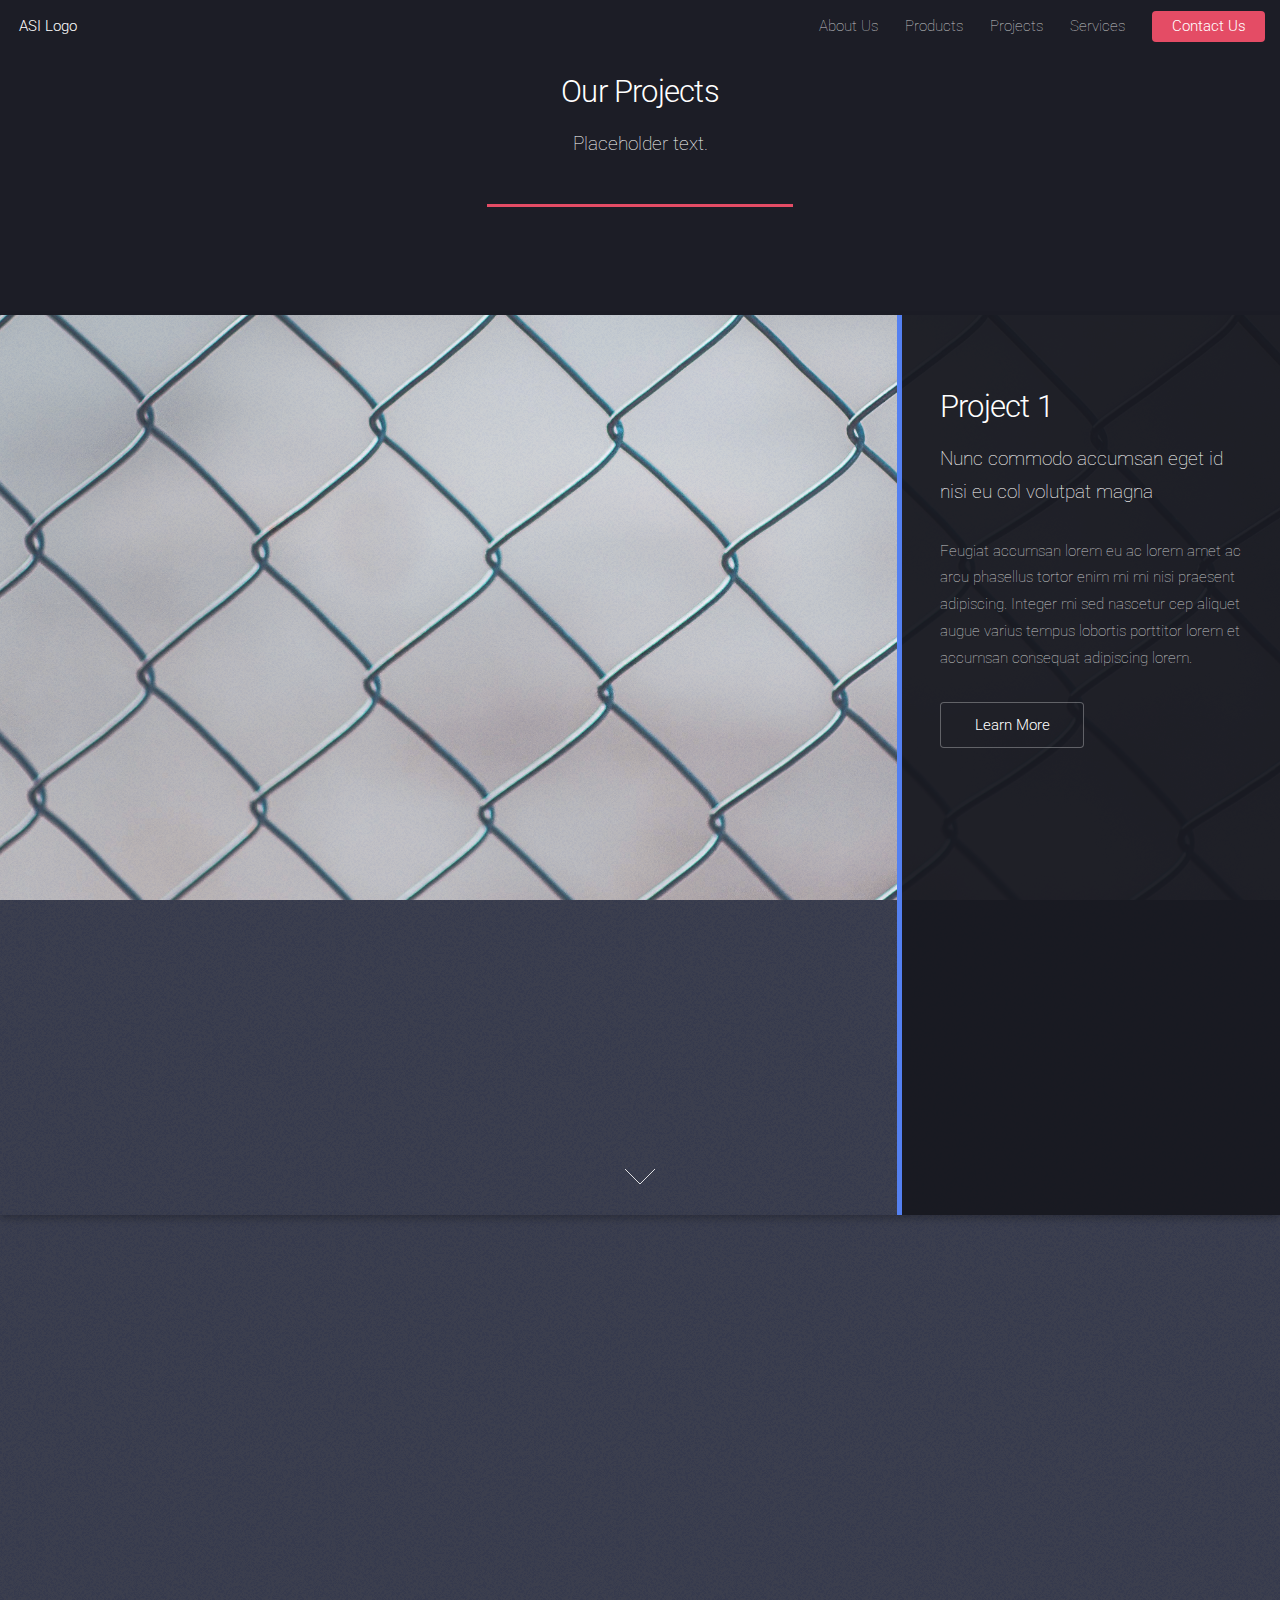
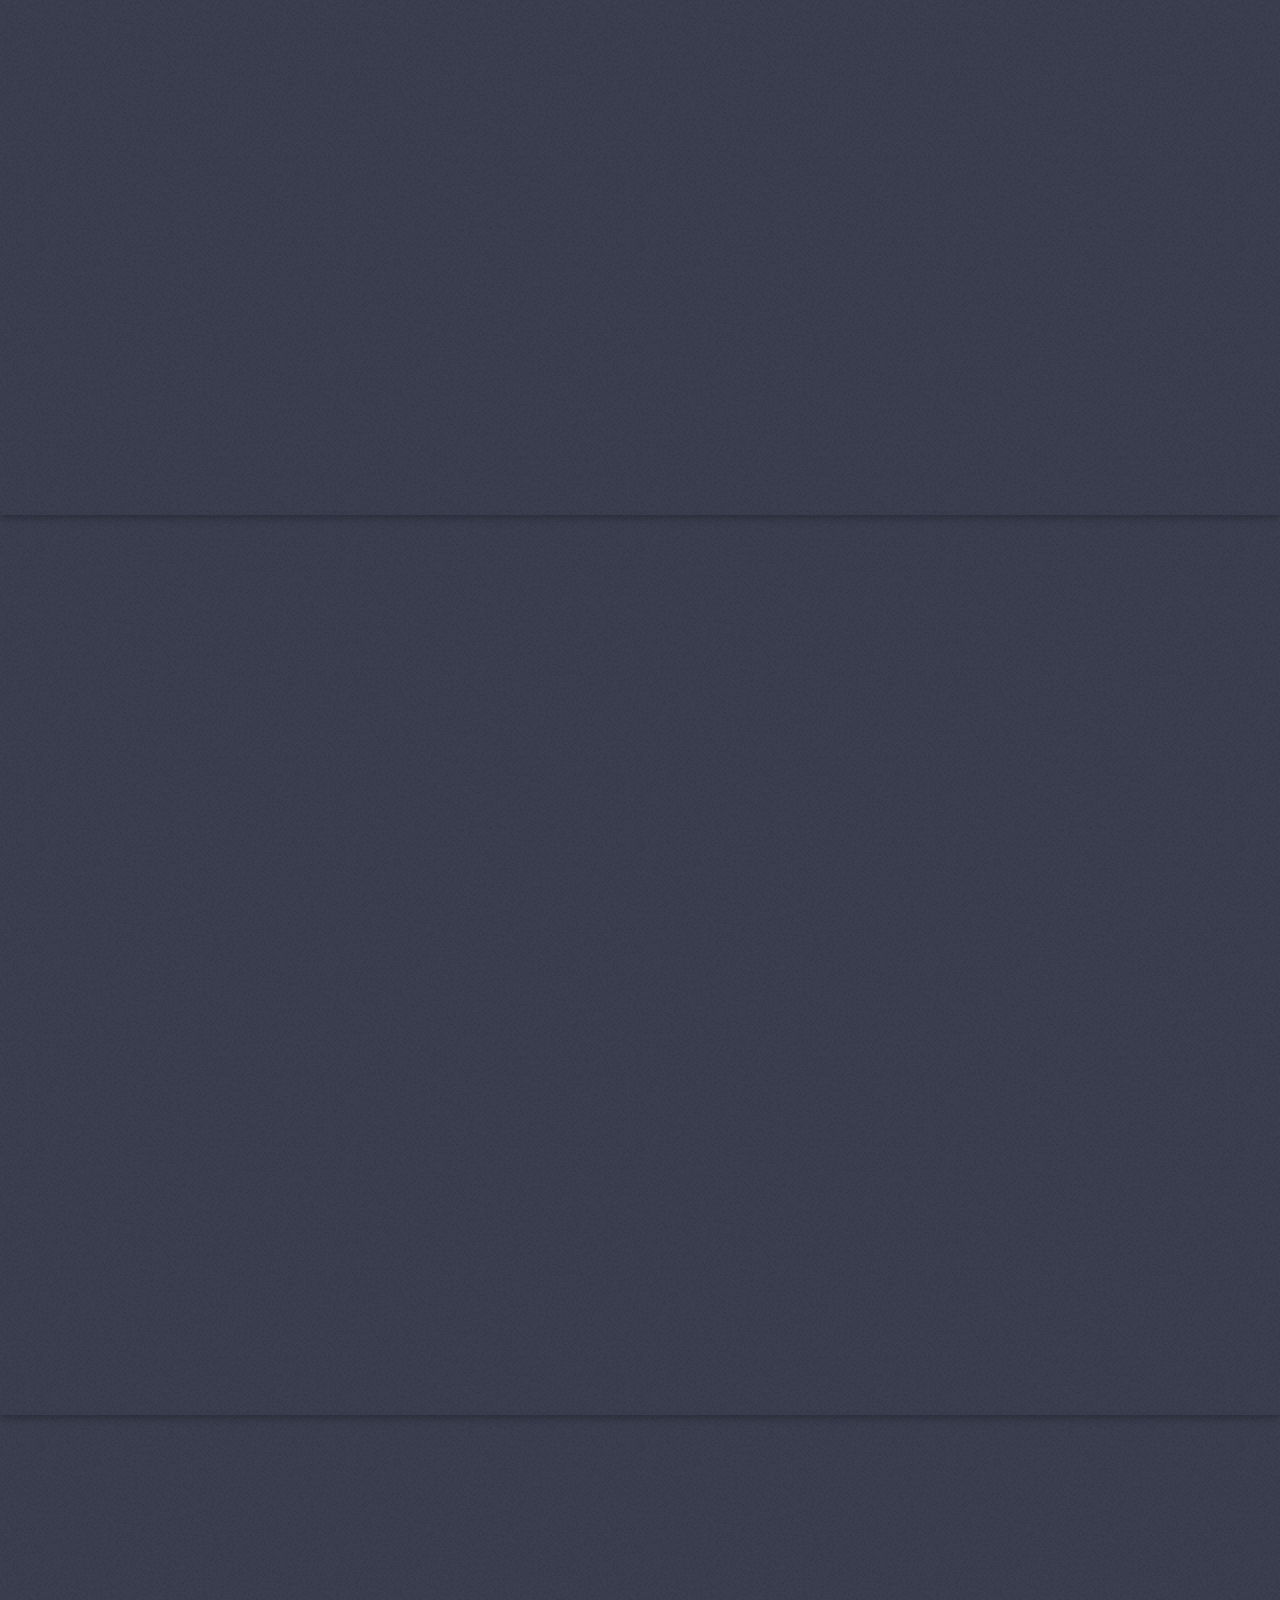
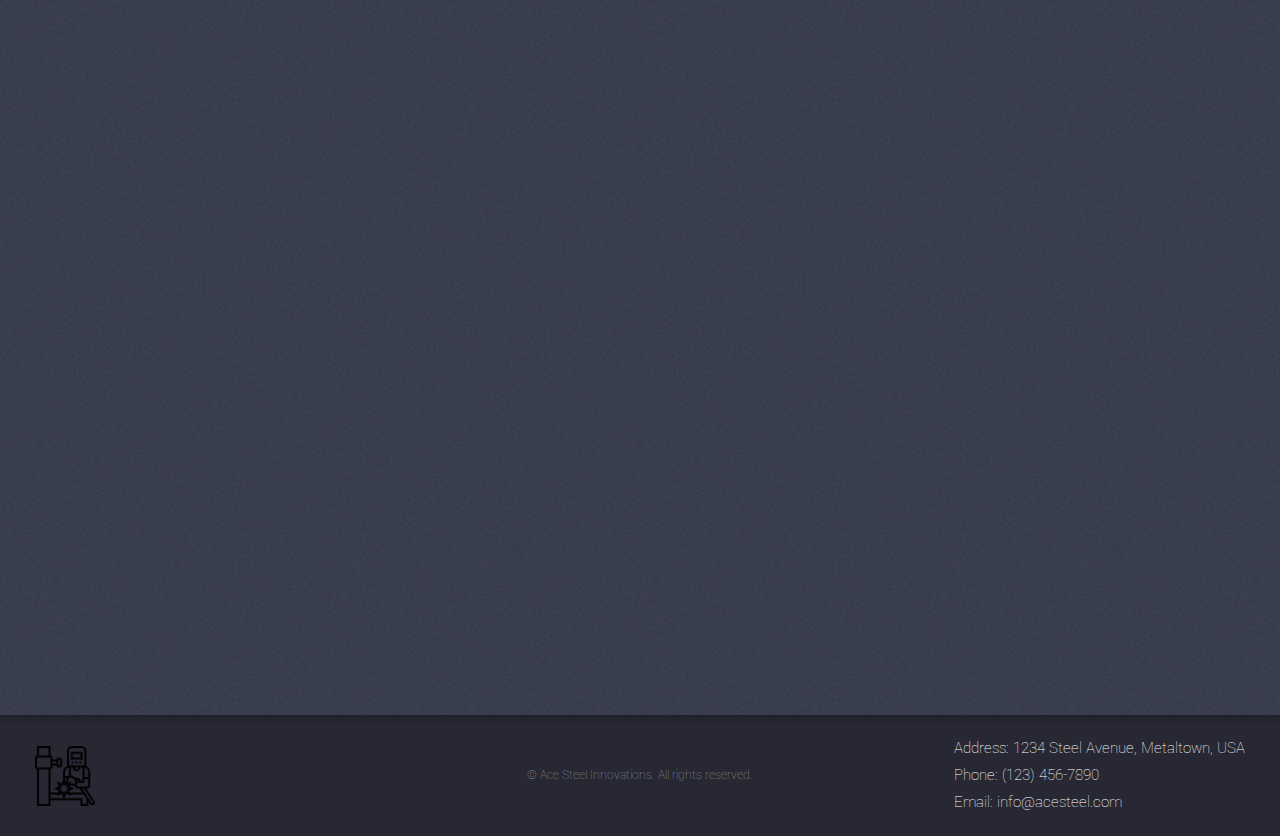
<file: slide/projects.html>
<!DOCTYPE HTML>
<html>
<head>
    <title>Projects - ASI</title>
    <meta charset="utf-8" />
    <meta name="viewport" content="width=device-width, initial-scale=1, user-scalable=no" />
    <link rel="stylesheet" href="assets/css/main.css" />
    <noscript><link rel="stylesheet" href="assets/css/noscript.css" /></noscript>
    <style>
       .second-footer {
            display: none; /* Initially hide the second footer */
            padding: 10px;
            text-align: center;
            background-color: black;
            color: white;
        }

        .show-footer {
            display: block; /* Show the second footer */
        }

        .main-footer {
            display: flex;
            flex-wrap: wrap;
            align-items: center; /* Ensure all items are aligned to the same height */
            justify-content: space-between;
            padding: 20px;
            background-color: #272833;
            color: white;
        }

        .main-footer .copyright {
            color: rgba(255, 255, 255, 0.5);
            font-size: 0.8em;
            line-height: 1em;
            margin: 0;
            padding: 0;
            text-align: center;
        }

        .main-footer .copyright li {
            border-left: solid 1px rgba(255, 255, 255, 0.3);
            display: inline-block;
            list-style: none;
            margin-left: 1.5em;
            padding-left: 1.5em;
        }

        .main-footer .copyright li:first-child {
            border-left: 0;
            margin-left: 0;
            padding-left: 0;
        }

        .main-footer .copyright li a {
            color: inherit;
        }

        .main-footer p {
            margin: 0;
            padding: 0;
        }

        .main-footer div:first-child {
            flex: 1;
            display: flex;
            align-items: center;
            justify-content: flex-start; /* Align image to the left */
            padding-left: 1em; /* Add padding to move the image further left */
        }

        .main-footer img {
            max-height: 60px;
        }

        .main-footer div:nth-child(2) {
            flex: 1;
            display: flex;
            justify-content: center;
            align-items: center;
        }

        .main-footer div:nth-child(3) {
            flex: 1;
            display: flex;
            flex-direction: column;
            align-items: flex-end;
            padding-right: 1em;
        } 
    </style>
</head>
<body class="is-preload landing">
    <div  id="page-wrapper">

        <!-- Header -->
        <header id="header">
            <h1 id="logo"><a href="index.html">ASI Logo</a></h1>
            <nav id="nav">
                <ul>
                    <li><a href="about.html">About Us</a></li>
                    <li>
                        <a href="products.html">Products</a>
                        <ul>
                            <li><a href="index.html">Steel Reinforcing Bar</a></li>
                            <li><a href="index.html">Steel Fabrication</a></li>
                            <li><a href="index.html">Steel Mesh</a></li>
                            <li>
                                <a href="#">Tools & Accessories</a>
                                <ul>
                                    <li><a href="#">Mesh</a></li>
                                    <li><a href="#">Bar Chairs</a></li>
                                    <li><a href="#">Tyre Wires</a></li>
                                </ul>
                            </li>
                        </ul>
                    </li>
                    <li><a href="projects.html">Projects</a></li>
                    <li>
                        <a href="services.html">Services</a>
                        <ul>
                            <li><a href="index.html">Processing Bar</a></li>
                            <li><a href="index.html">Steel Fabrication</a></li>
                            <li><a href="index.html">Technical Support</a></li>
                            <li><a href="index.html">Materials Delivery</a></li>
                            <li><a href="index.html">Plan Scheduling</a></li>    
                        </ul>
                    </li>
                    <li><a href="#" class="button primary">Contact Us</a></li>
                </ul>
            </nav>
        </header>

        <main id="main">
            <section id="services" class="wrapper style1 special fade-up">
                <div class="container">
                    <header class="major">
                        <h2>Our Projects</h2>
                        <p>Placeholder text.</p>
                    </header>
                </div>
            </section>
        </main>

        <!-- One -->
				<section id="one" class="spotlight style2 right">
					<span class="image fit main"><img src="images/mesh_background.jpg" alt="" /></span>
					<div class="content">
						<header>
							<h2>Project 1</h2>
							<p>Nunc commodo accumsan eget id nisi eu col volutpat magna</p>
						</header>
						<p>Feugiat accumsan lorem eu ac lorem amet ac arcu phasellus tortor enim mi mi nisi praesent adipiscing. Integer mi sed nascetur cep aliquet augue varius tempus lobortis porttitor lorem et accumsan consequat adipiscing lorem.</p>
						<ul class="actions">
							<li><a href="#" class="button">Learn More</a></li>
						</ul>
					</div>
					<a href="#two" class="goto-next scrolly">Next</a>
				</section>

			<!-- Two -->
				<section id="two" class="spotlight style3 left">
					<span class="image fit main bottom"><img src="images/grinding.jpg" alt="" /></span>
					<div class="content">
						<header>
							<h2>Project 2</h2>
							<p>Accumsan integer ultricies aliquam vel massa sapien phasellus</p>
						</header>
						<p>Feugiat accumsan lorem eu ac lorem amet ac arcu phasellus tortor enim mi mi nisi praesent adipiscing. Integer mi sed nascetur cep aliquet augue varius tempus lobortis porttitor lorem et accumsan consequat adipiscing lorem.</p>
						<ul class="actions">
							<li><a href="#" class="button">Learn More</a></li>
						</ul>
					</div>
					<a href="#three" class="goto-next scrolly">Next</a>
				</section>

                <!-- Three -->
				<section id="three" class="spotlight style2 right">
					<span class="image fit main"><img src="images/mesh_background.jpg" alt="" /></span>
					<div class="content">
						<header>
							<h2>Project 1</h2>
							<p>Nunc commodo accumsan eget id nisi eu col volutpat magna</p>
						</header>
						<p>Feugiat accumsan lorem eu ac lorem amet ac arcu phasellus tortor enim mi mi nisi praesent adipiscing. Integer mi sed nascetur cep aliquet augue varius tempus lobortis porttitor lorem et accumsan consequat adipiscing lorem.</p>
						<ul class="actions">
							<li><a href="#" class="button">Learn More</a></li>
						</ul>
					</div>
					<a href="#four" class="goto-next scrolly">Next</a>
				</section>

			<!-- Four -->
				<section id="four" class="spotlight style3 left">
					<span class="image fit main bottom"><img src="images/grinding.jpg" alt="" /></span>
					<div class="content">
						<header>
							<h2>Project 2</h2>
							<p>Accumsan integer ultricies aliquam vel massa sapien phasellus</p>
						</header>
						<p>Feugiat accumsan lorem eu ac lorem amet ac arcu phasellus tortor enim mi mi nisi praesent adipiscing. Integer mi sed nascetur cep aliquet augue varius tempus lobortis porttitor lorem et accumsan consequat adipiscing lorem.</p>
						<ul class="actions">
							<li><a href="#" class="button">Learn More</a></li>
						</ul>
					</div>
					<a href="#five" class="goto-next scrolly">Next</a>
				</section>


        <!-- Footer -->
        <footer class="main-footer">
            <div>
                <img src="images/welder.png" alt="Company Logo">
            </div>
            <div>
                <ul class="copyright">
                    <li>&copy; Ace Steel Innovations. All rights reserved.</li>
                </ul>
            </div>
            <div>
                <p>
                    Address: 1234 Steel Avenue, Metaltown, USA<br>
                    Phone: (123) 456-7890<br>
                    Email: info@acesteel.com
                </p>
            </div>
        </footer>
        <footer class="second-footer" id="secondFooter">
            <p>Website Design by Joshua Batties</p>
            <a href="https://github.com/joshbatties" target="_blank">
                <img src="images/github.png" alt="GitHub" style="width: 24px; height: 24px;">
            </a>
            <a href="https://www.linkedin.com/in/joshua-batties" target="_blank">
                <img src="images/linkedin.png" alt="LinkedIn" style="width: 24px; height: 24px;">
            </a>
        </footer>

    </div>

    <!-- Scripts -->
    <script src="assets/js/jquery.min.js"></script>
    <script src="assets/js/jquery.scrolly.min.js"></script>
    <script src="assets/js/jquery.dropotron.min.js"></script>
    <script src="assets/js/jquery.scrollex.min.js"></script>
    <script src="assets/js/browser.min.js"></script>
    <script src="assets/js/breakpoints.min.js"></script>
    <script src="assets/js/util.js"></script>
    <script src="assets/js/main.js"></script>
    <script>
        document.addEventListener('scroll', function() {
            const mainFooter = document.querySelector('.main-footer');
            const secondFooter = document.getElementById('secondFooter');
            const windowHeight = window.innerHeight;
            const mainFooterRect = mainFooter.getBoundingClientRect();
        
            // Check if the user has scrolled to the bottom of the main footer
            if (mainFooterRect.top < windowHeight && mainFooterRect.bottom <= windowHeight) {
                // Add a wheel event listener to detect further scrolling down
                window.addEventListener('wheel', detectFurtherScroll);
            } else {
                secondFooter.classList.remove('show-footer');
                window.removeEventListener('wheel', detectFurtherScroll);
            }
        });
        
        function detectFurtherScroll(event) {
            if (event.deltaY > 0) { // If the user scrolls down
                const secondFooter = document.getElementById('secondFooter');
                secondFooter.classList.add('show-footer');
                // Remove the event listener to prevent multiple triggers
                window.removeEventListener('wheel', detectFurtherScroll);
            }
        }
    </script>
</body>
</html>
</file>
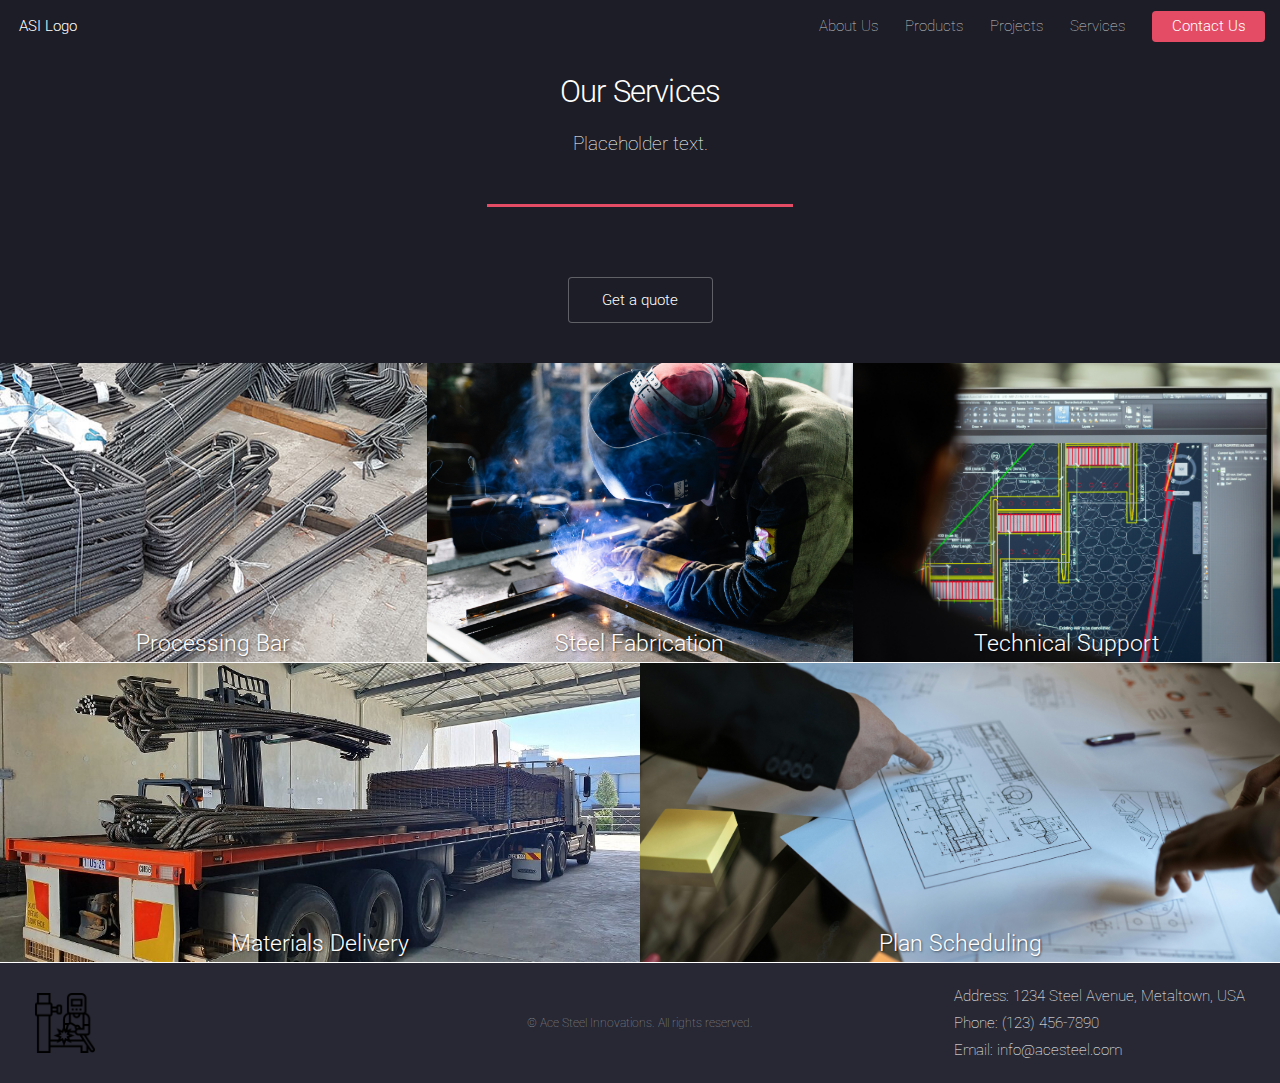
<file: slide/services.html>
<!DOCTYPE HTML>
<html>
<head>
    <title>Services - ASI</title>
    <meta charset="utf-8" />
    <meta name="viewport" content="width=device-width, initial-scale=1, user-scalable=no" />
    <link rel="stylesheet" href="assets/css/main.css" />
    <noscript><link rel="stylesheet" href="assets/css/noscript.css" /></noscript>
    <style>
        .button-section {
            text-align: center;
            margin-bottom: 40px; /* Adjust the value as needed to control the space */
        }
    
        .wrapper {
            margin-bottom: 0;
            padding-bottom: 0;
        }
    
        .services-section {
            display: grid;
            grid-template-columns: 1fr;
            gap: 0;
            background-color: #f9f9f9;
        }
    
        .services-row {
            display: grid;
            grid-template-columns: repeat(3, 1fr);
        }
    
        .services-row-2 {
            display: grid;
            grid-template-columns: repeat(2, 1fr);
        }
    
        .service-box {
            position: relative;
            background: white;
            text-align: center;
            overflow: hidden;
            width: 100%;
            height: 300px;
        }
    
        .service-box a {
            display: block;
            width: 100%;
            height: 100%;
            color: inherit;
            text-decoration: none;
            position: relative;
        }
    
        .service-box img {
            width: 100%;
            height: 100%;
            object-fit: cover;
            display: block;
            transition: opacity 0.3s, filter 0.3s;
        }
    
        .service-box h3 {
            position: absolute;
            bottom: 0;
            width: 100%;
            margin: 0;
            color: white;
            font-size: 1.5em;
            text-shadow: 1px 1px 2px rgba(0, 0, 0, 0.5);
            transition: bottom 0.3s;
        }
    
        .service-box p {
            position: absolute;
            bottom: 10%;
            width: 100%;
            margin: 0;
            color: white;
            font-size: 1em;
            opacity: 0;
            transition: opacity 0.3s;
            text-shadow: 1px 1px 2px rgba(0, 0, 0, 0.5);
            text-align: center;
        }
    
        .service-box:hover h3 {
            bottom: 45%;
        }
    
        .service-box:hover p {
            opacity: 1;
        }
    
        .service-box:hover img {
            filter: brightness(50%);
        }
    
        @media (max-width: 800px) {
            .services-row {
                grid-template-columns: repeat(2, 1fr);
            }
    
            .services-row-2 {
                grid-template-columns: 1fr;
            }
        }
    
        @media (max-width: 500px) {
            .services-row, .services-row-2 {
                grid-template-columns: 1fr;
            }
        }

        .second-footer {
            display: none; /* Initially hide the second footer */
            padding: 10px;
            text-align: center;
            background-color: black;
            color: white;
        }

        .show-footer {
            display: block; /* Show the second footer */
        }

        .main-footer {
            display: flex;
            flex-wrap: wrap;
            align-items: center; /* Ensure all items are aligned to the same height */
            justify-content: space-between;
            padding: 20px;
            background-color: #272833;
            color: white;
        }

        .main-footer .copyright {
            color: rgba(255, 255, 255, 0.5);
            font-size: 0.8em;
            line-height: 1em;
            margin: 0;
            padding: 0;
            text-align: center;
        }

        .main-footer .copyright li {
            border-left: solid 1px rgba(255, 255, 255, 0.3);
            display: inline-block;
            list-style: none;
            margin-left: 1.5em;
            padding-left: 1.5em;
        }

        .main-footer .copyright li:first-child {
            border-left: 0;
            margin-left: 0;
            padding-left: 0;
        }

        .main-footer .copyright li a {
            color: inherit;
        }

        .main-footer p {
            margin: 0;
            padding: 0;
        }

        .main-footer div:first-child {
            flex: 1;
            display: flex;
            align-items: center;
            justify-content: flex-start; /* Align image to the left */
            padding-left: 1em; /* Add padding to move the image further left */
        }

        .main-footer img {
            max-height: 60px;
        }

        .main-footer div:nth-child(2) {
            flex: 1;
            display: flex;
            justify-content: center;
            align-items: center;
        }

        .main-footer div:nth-child(3) {
            flex: 1;
            display: flex;
            flex-direction: column;
            align-items: flex-end;
            padding-right: 1em;
        }
    </style>
</head>
<body class="is-preload landing">
    <div  id="page-wrapper">

        <!-- Header -->
        <header id="header">
            <h1 id="logo"><a href="index.html">ASI Logo</a></h1>
            <nav id="nav">
                <ul>
                    <li><a href="about.html">About Us</a></li>
                    <li>
                        <a href="products.html">Products</a>
                        <ul>
                            <li><a href="index.html">Steel Reinforcing Bar</a></li>
                            <li><a href="index.html">Steel Fabrication</a></li>
                            <li><a href="index.html">Steel Mesh</a></li>
                            <li>
                                <a href="#">Tools & Accessories</a>
                                <ul>
                                    <li><a href="#">Mesh</a></li>
                                    <li><a href="#">Bar Chairs</a></li>
                                    <li><a href="#">Tyre Wires</a></li>
                                </ul>
                            </li>
                        </ul>
                    </li>
                    <li><a href="projects.html">Projects</a></li>
                    <li>
                        <a href="services.html">Services</a>
                        <ul>
                            <li><a href="index.html">Processing Bar</a></li>
                            <li><a href="index.html">Steel Fabrication</a></li>
                            <li><a href="index.html">Technical Support</a></li>
                            <li><a href="index.html">Materials Delivery</a></li>
                            <li><a href="index.html">Plan Scheduling</a></li>    
                        </ul>
                    </li>
                    <li><a href="#" class="button primary">Contact Us</a></li>
                </ul>
            </nav>
        </header>

        <!-- Main -->
			<main id="main">
				<section id="services" class="wrapper style1 special fade-up">
					<div class="container">
						<header class="major">
							<h2>Our Services</h2>
							<p>Placeholder text.</p>
						</header>
					</div>
				</section>
                <!-- Button Section -->
                <div class="button-section">
                    <a href="contact.html" class="button">Get a quote</a>
                </div>
                <!-- Services Section -->
                <section class="services-section">
                    <div class="services-row">
                        <div class="service-box">
                            <a href="installation.html">
                                <img src="images/processed_bar.jpg" alt="Processing Bar">
                                <h3>Processing Bar</h3>
                                <p>We use state-of-the-art machinery to cut and bend reinforcing bar to fit any project. <br>Click for more.</p>
                            </a>
                        </div>
                        <div class="service-box">
                            <a href="finish.html">
                                <img src="images/steel_fabrication.jpg" alt="Steel Fabrication">
                                <h3>Steel Fabrication</h3>
                                <p>We fabricate durable, custom steel structures for commercial, residential and industrial projects at the most competitive prices. <br>Click for more.</p>
                            </a>
                        </div>
                        <div class="service-box">
                            <a href="maintenance.html">
                                <img src="images/technical_support.jpg" alt="Technical Support">
                                <h3>Technical Support</h3>
                                <p>Our experienced engineers and technicians provide valuable insights to building, engineering and steel fixing teams. <br>Click for more.</p>
                            </a>
                        </div>
                    </div>
                    <div class="services-row-2">
                        <div class="service-box">
                            <a href="maintenance.html">
                                <img src="images/steel_delivery.jpg" alt="Materials Delivery">
                                <h3>Materials Delivery</h3>
                                <p>We ensure prompt, safe and secure delivery of materials without our Heavy Vehicle National Law certified in-house fleet. <br>Click for more.</p>
                            </a>
                        </div>
                        <div class="service-box">
                            <a href="maintenance.html">
                                <img src="images/plan_scheduling.jpg" alt="Plan Scheduling">
                                <h3>Plan Scheduling</h3>
                                <p>We meticulously plan every aspect of your build, providing you with comprehensive schedules to coordinate your project. <br>Click for more.</p>
                            </a>
                        </div>
                    </div>
                </section>
			</main>

        <!-- Footer -->
        <footer class="main-footer">
            <div>
                <img src="images/welder.png" alt="Company Logo">
            </div>
            <div>
                <ul class="copyright">
                    <li>&copy; Ace Steel Innovations. All rights reserved.</li>
                </ul>
            </div>
            <div>
                <p>
                    Address: 1234 Steel Avenue, Metaltown, USA<br>
                    Phone: (123) 456-7890<br>
                    Email: info@acesteel.com
                </p>
            </div>
        </footer>
        <footer class="second-footer" id="secondFooter">
            <p>Website Design by Joshua Batties</p>
            <a href="https://github.com/joshbatties" target="_blank">
                <img src="images/github.png" alt="GitHub" style="width: 24px; height: 24px;">
            </a>
            <a href="https://www.linkedin.com/in/joshua-batties" target="_blank">
                <img src="images/linkedin.png" alt="LinkedIn" style="width: 24px; height: 24px;">
            </a>
        </footer>

    </div>

    <!-- Scripts -->
    <script src="assets/js/jquery.min.js"></script>
    <script src="assets/js/jquery.scrolly.min.js"></script>
    <script src="assets/js/jquery.dropotron.min.js"></script>
    <script src="assets/js/jquery.scrollex.min.js"></script>
    <script src="assets/js/browser.min.js"></script>
    <script src="assets/js/breakpoints.min.js"></script>
    <script src="assets/js/util.js"></script>
    <script src="assets/js/main.js"></script>
    <script>
        document.addEventListener('scroll', function() {
            const mainFooter = document.querySelector('.main-footer');
            const secondFooter = document.getElementById('secondFooter');
            const windowHeight = window.innerHeight;
            const mainFooterRect = mainFooter.getBoundingClientRect();
        
            // Check if the user has scrolled to the bottom of the main footer
            if (mainFooterRect.top < windowHeight && mainFooterRect.bottom <= windowHeight) {
                // Add a wheel event listener to detect further scrolling down
                window.addEventListener('wheel', detectFurtherScroll);
            } else {
                secondFooter.classList.remove('show-footer');
                window.removeEventListener('wheel', detectFurtherScroll);
            }
        });
        
        function detectFurtherScroll(event) {
            if (event.deltaY > 0) { // If the user scrolls down
                const secondFooter = document.getElementById('secondFooter');
                secondFooter.classList.add('show-footer');
                // Remove the event listener to prevent multiple triggers
                window.removeEventListener('wheel', detectFurtherScroll);
            }
        }
    </script>
</body>
</html>
</file>
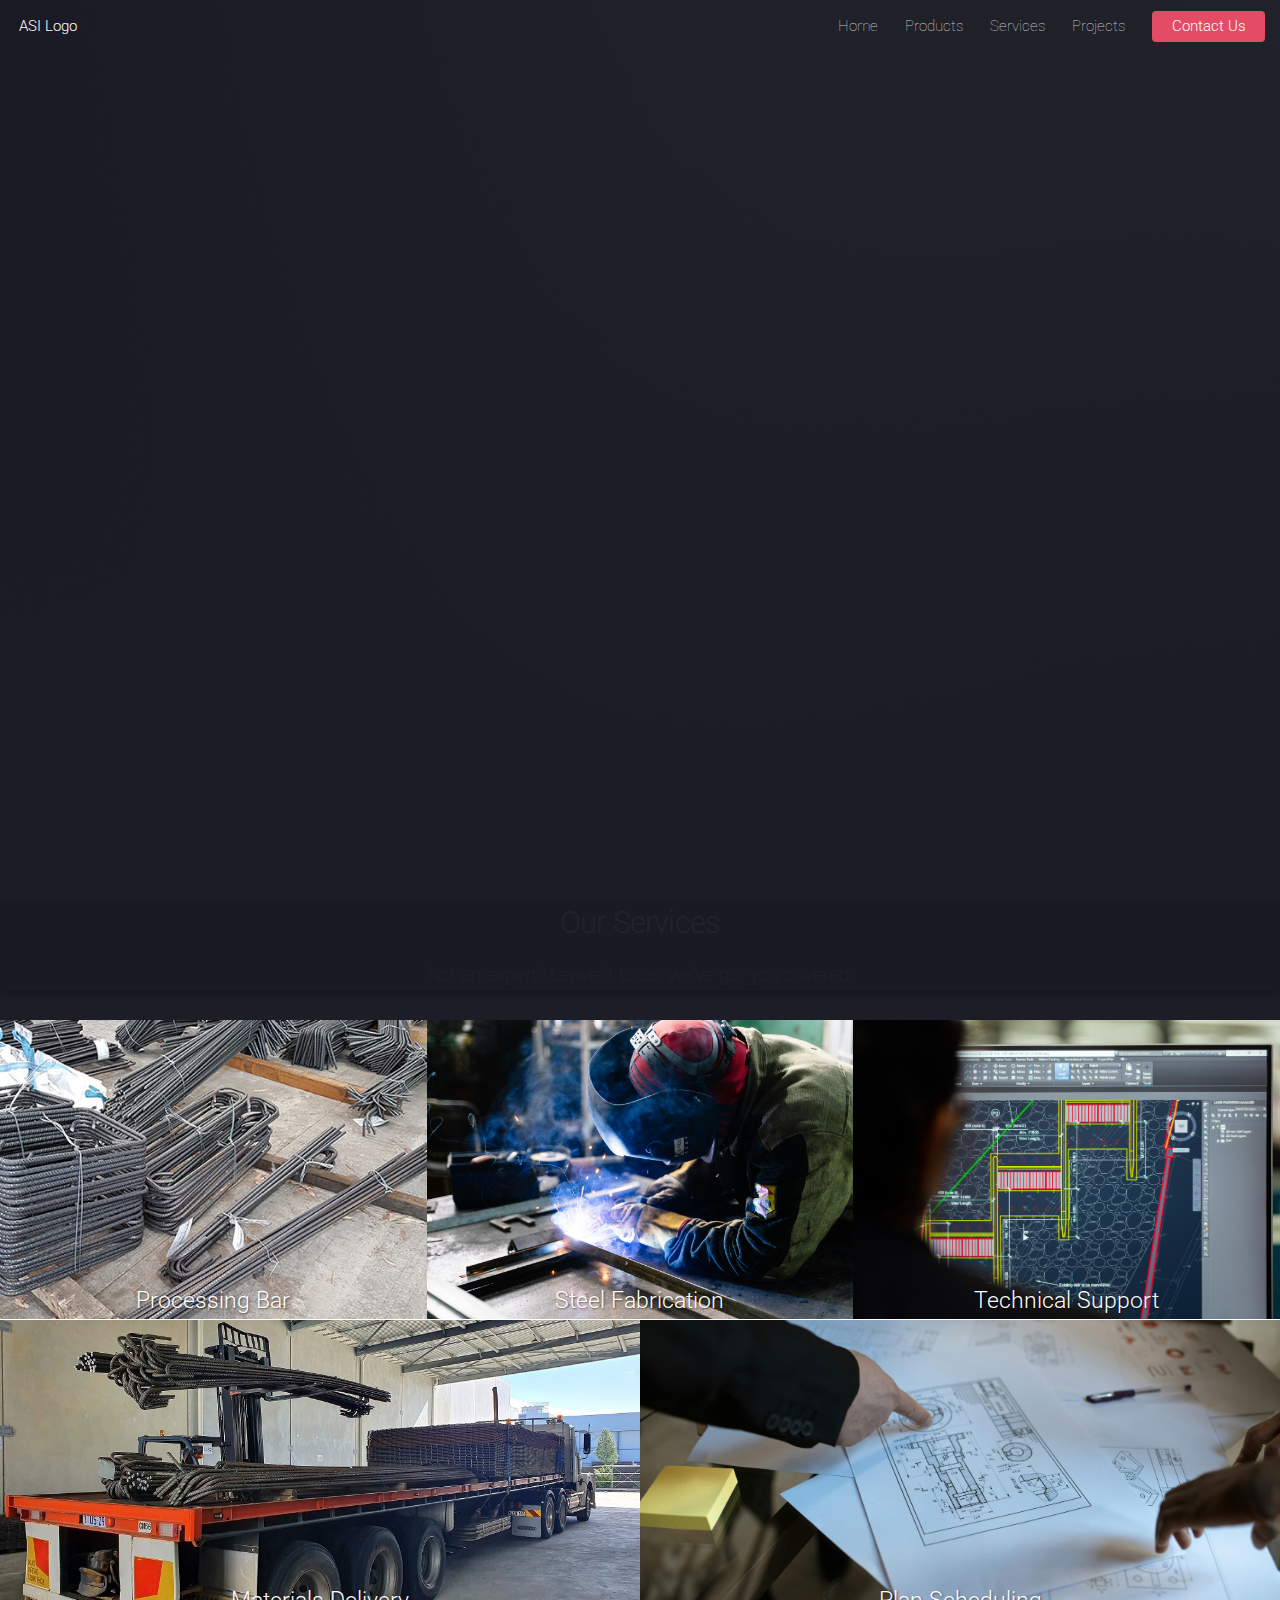
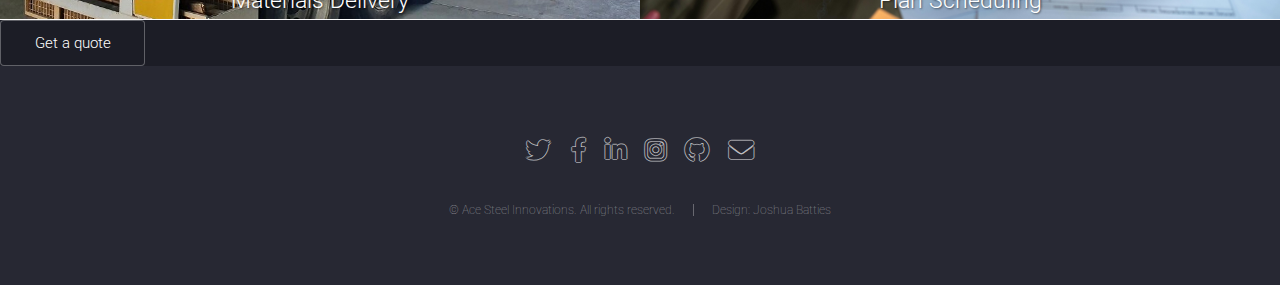
<file: slide/services2.html>
<!DOCTYPE HTML>
<html>
<head>
    <title>Ace Steel Innovations</title>
    <meta charset="utf-8" />
    <meta name="viewport" content="width=device-width, initial-scale=1, user-scalable=no" />
    <link rel="stylesheet" href="assets/css/main.css" />
    <noscript><link rel="stylesheet" href="assets/css/noscript.css" /></noscript>
    <style>
        .services-section {
            display: grid;
            grid-template-columns: 1fr;
            gap: 0;
            background-color: #f9f9f9;
        }

        .services-row {
            display: grid;
            grid-template-columns: repeat(3, 1fr);
        }

        .services-row-2 {
            display: grid;
            grid-template-columns: repeat(2, 1fr);
        }

        .service-box {
            position: relative;
            background: white;
            text-align: center;
            overflow: hidden;
            width: 100%;
            height: 300px;
        }

        .service-box a {
            display: block;
            width: 100%;
            height: 100%;
            color: inherit;
            text-decoration: none;
            position: relative;
        }

        .service-box img {
            width: 100%;
            height: 100%;
            object-fit: cover;
            display: block;
            transition: opacity 0.3s, filter 0.3s;
        }

        .service-box h3 {
            position: absolute;
            bottom: 0;
            width: 100%;
            margin: 0;
            color: white;
            font-size: 1.5em;
            text-shadow: 1px 1px 2px rgba(0, 0, 0, 0.5);
            transition: bottom 0.3s;
        }

        .service-box p {
            position: absolute;
            bottom: 10%;
            width: 100%;
            margin: 0;
            color: white;
            font-size: 1em;
            opacity: 0;
            transition: opacity 0.3s;
            text-shadow: 1px 1px 2px rgba(0, 0, 0, 0.5);
            text-align: center;
        }

        .service-box:hover h3 {
            bottom: 45%;
        }

        .service-box:hover p {
            opacity: 1;
        }

        .service-box:hover img {
            filter: brightness(50%);
        }

        @media (max-width: 800px) {
            .services-row {
                grid-template-columns: repeat(2, 1fr);
            }

            .services-row-2 {
                grid-template-columns: 1fr;
            }
        }

        @media (max-width: 500px) {
            .services-row, .services-row-2 {
                grid-template-columns: 1fr;
            }
        }
    </style>
</head>
<body class="is-preload landing">
    <div id="page-wrapper">

        <!-- Header -->
        <header id="header">
            <h1 id="logo"><a href="index.html">ASI Logo</a></h1>
            <nav id="nav">
                <ul>
                    <li><a href="index.html">Home</a></li>
                    <li>
                        <a href="products.html">Products</a>
                        <ul>
                            <li><a href="index.html">Steel Reinforcing Bar</a></li>
                            <li><a href="index.html">Steel Fabrication</a></li>
                            <li><a href="index.html">Steel Mesh</a></li>
                            <li>
                                <a href="#">Tools & Accessories</a>
                                <ul>
                                    <li><a href="#">Mesh</a></li>
                                    <li><a href="#">Bar Chairs</a></li>
                                    <li><a href="#">Tyre Wires</a></li>
                                </ul>
                            </li>
                        </ul>
                    </li>
                    <li><a href="services.html">Services</a></li>
                    <li><a href="index.html">Projects</a></li>
                    <li><a href="#" class="button primary">Contact Us</a></li>
                </ul>
            </nav>
        </header>

        <section id="banner">
            <header>
                <h2>Our <strong>Services</strong></h2>
                <p>Not an expert? Leave it to us, we've got you covered.</p>
            </header>
        </section>

        <!-- Services Section -->
        <section class="services-section">
            <div class="services-row">
                <div class="service-box">
                    <a href="installation.html">
                        <img src="images/processed_bar.jpg" alt="Processing Bar">
                        <h3>Processing Bar</h3>
                        <p>We specialise in installing quality timber to floors, walls, ceilings and staircases. <br>Click for more.</p>
                    </a>
                </div>
                <div class="service-box">
                    <a href="finish.html">
                        <img src="images/steel_fabrication.jpg" alt="Steel Fabrication">
                        <h3>Steel Fabrication</h3>
                        <p>We cater for all works required to accent your installation or existing floorboards. <br>Click for more.</p>
                    </a>
                </div>
                <div class="service-box">
                    <a href="maintenance.html">
                        <img src="images/technical_support.jpg" alt="Technical Support">
                        <h3>Technical Support</h3>
                        <p>We offer comprehensive maintenance and care packages to keep your floors looking better for longer. <br>Click for more.</p>
                    </a>
                </div>
            </div>
            <div class="services-row-2">
                <div class="service-box">
                    <a href="maintenance.html">
                        <img src="images/steel_delivery.jpg" alt="Materials Delivery">
                        <h3>Materials Delivery</h3>
                        <p>We offer comprehensive maintenance and care packages to keep your floors looking better for longer. <br>Click for more.</p>
                    </a>
                </div>
                <div class="service-box">
                    <a href="maintenance.html">
                        <img src="images/plan_scheduling.jpg" alt="Plan Scheduling">
                        <h3>Plan Scheduling</h3>
                        <p>We offer comprehensive maintenance and care packages to keep your floors looking better for longer. <br>Click for more.</p>
                    </a>
                </div>
            </div>
        </section>

        <!-- Button Section -->
        <div class="button-section">
            <a href="contact.html" class="button">Get a quote</a>
        </div>

        <!-- Footer -->
        <footer id="footer">
            <ul class="icons">
                <li><a href="#" class="icon brands alt fa-twitter"><span class="label">Twitter</span></a></li>
                <li><a href="#" class="icon brands alt fa-facebook-f"><span class="label">Facebook</span></a></li>
                <li><a href="#" class="icon brands alt fa-linkedin-in"><span class="label">LinkedIn</span></a></li>
                <li><a href="#" class="icon brands alt fa-instagram"><span class="label">Instagram</span></a></li>
                <li><a href="#" class="icon brands alt fa-github"><span class="label">GitHub</span></a></li>
                <li><a href="#" class="icon solid alt fa-envelope"><span class="label">Email</span></a></li>
            </ul>
            <ul class="copyright">
                <li>&copy; Ace Steel Innovations. All rights reserved.</li><li>Design: Joshua Batties</li>
            </ul>
        </footer>

    </div>

    <!-- Scripts -->
    <script src="assets/js/jquery.min.js"></script>
    <script src="assets/js/jquery.scrolly.min.js"></script>
    <script src="assets/js/jquery.dropotron.min.js"></script>
    <script src="assets/js/jquery.scrollex.min.js"></script>
    <script src="assets/js/browser.min.js"></script>
    <script src="assets/js/breakpoints.min.js"></script>
    <script src="assets/js/util.js"></script>
    <script src="assets/js/main.js"></script>

</body>
</html>
</file>
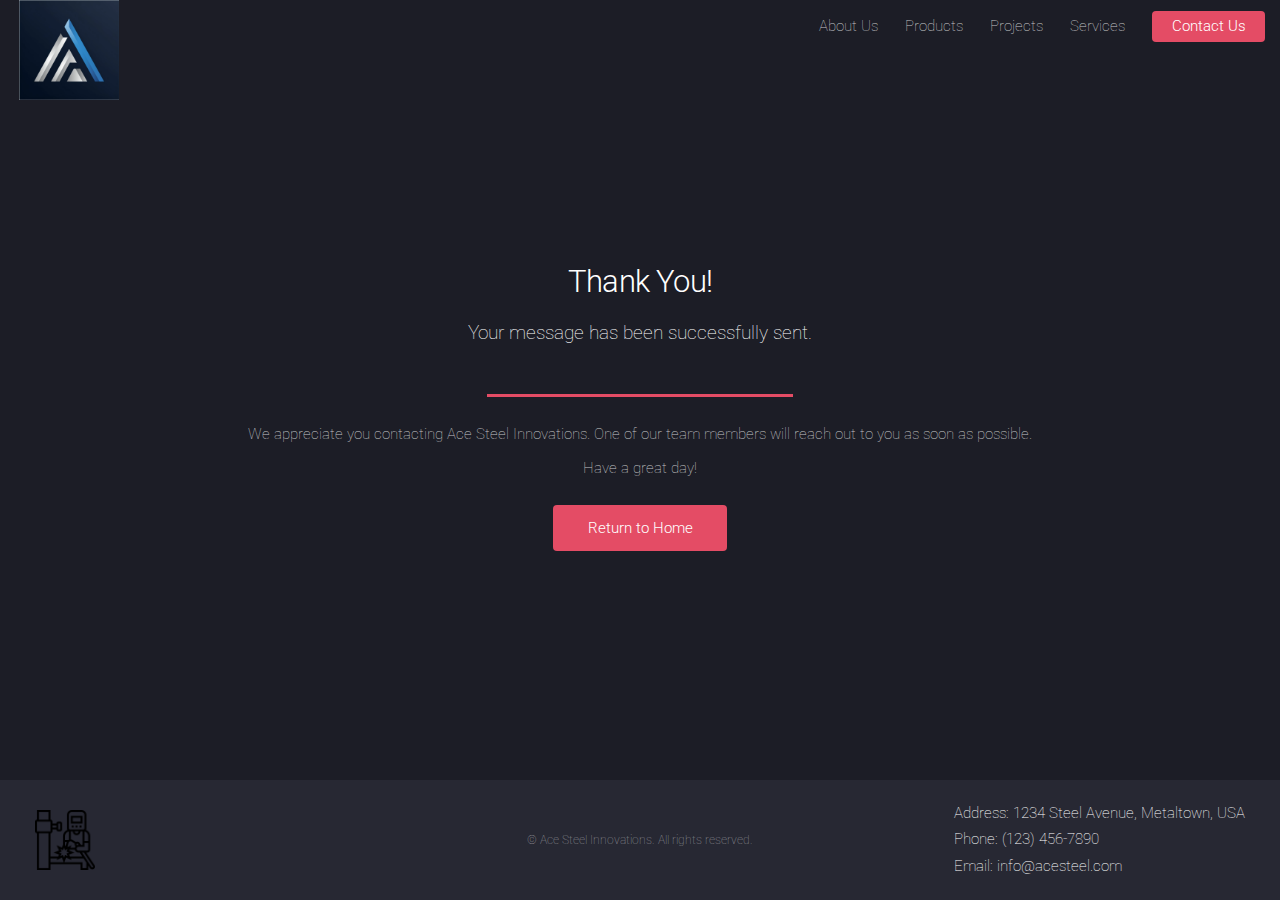
<file: slide/thankyou.html>
<!DOCTYPE HTML>
<html>
<head>
    <title>Contact - ASI</title>
    <meta charset="utf-8" />
    <meta name="viewport" content="width=device-width, initial-scale=1, user-scalable=no" />
    <link rel="stylesheet" href="assets/css/main.css" />
    <noscript><link rel="stylesheet" href="assets/css/noscript.css" /></noscript>
    <style>
       html, body {
        height: 100%;
        margin: 0;
        padding: 0;
    }

    #page-wrapper {
        min-height: 100%;
        display: flex;
        flex-direction: column;
    }

    #main {
        flex: 1;
        display: flex;
        align-items: center;
        justify-content: center;
    }

    #main .container {
        padding: 2em 0;
        text-align: center;
    }

    #main .major {
        margin-bottom: 1em;
    }

    #main .content p {
        margin-bottom: 0.5em;
    }

    #main .button {
        margin-top: 1em;
        display: inline-block;
    }

    #main header.major {
        text-align: center;
    }

    #main .content {
        text-align: center;
    }

    .main-footer {
        margin-top: auto;
    }

    .custom-video {
        position: absolute;
        top: 53%;
        left: 55%;
        transform: translate(-50%, -50%);
        width: 230%;
        height: auto;
    }

    #banner .content {
        position: relative;
    }

    #banner footer.major {
        position: absolute;
        bottom: 0;
        left: 0;
        margin: 0;
    }

    #banner .actions {
        margin: 0;
    }

    #banner .actions .button {
        margin: 20px;
    }

    #four .content {
        display: flex;
        flex-wrap: wrap;
        align-items: flex-start;
    }

    #four img {
        width: 600px;
        margin-right: 20px;
        margin-bottom: 20px;
    }

    #four .text {
        flex: 1;
        min-width: 300px;
    }

    #four h3, #four p {
        text-align: left;
    }

    #four .actions {
        text-align: left;
        margin-top: 20px;
        width: 100%;
    }

    .second-footer {
        display: none;
        padding: 0;
        text-align: center;
        background-color: black;
        color: white;
    }

    .show-footer {
        display: block;
    }

    .main-footer {
        display: flex;
        flex-wrap: wrap;
        align-items: center;
        justify-content: space-between;
        padding: 20px;
        background-color: #272833;
        color: white;
    }

    .main-footer .copyright {
        color: rgba(255, 255, 255, 0.5);
        font-size: 0.8em;
        line-height: 1em;
        margin: 0;
        padding: 0;
        text-align: center;
    }

    .main-footer .copyright li {
        border-left: solid 1px rgba(255, 255, 255, 0.3);
        display: inline-block;
        list-style: none;
        margin-left: 1.5em;
        padding-left: 1.5em;
    }

    .main-footer .copyright li:first-child {
        border-left: 0;
        margin-left: 0;
        padding-left: 0;
    }

    .main-footer .copyright li a {
        color: inherit;
    }

    .main-footer p {
        margin: 0;
        padding: 0;
    }

    .main-footer div:first-child {
        flex: 1;
        display: flex;
        align-items: center;
        justify-content: flex-start;
        padding-left: 1em;
    }

    .main-footer img {
        max-height: 60px;
    }

    .main-footer div:nth-child(2) {
        flex: 1;
        display: flex;
        justify-content: center;
        align-items: center;
    }

    .main-footer div:nth-child(3) {
        flex: 1;
        display: flex;
        flex-direction: column;
        align-items: flex-end;
        padding-right: 1em;
    } 
    </style>
</head>
<body class="is-preload landing">
    <div id="page-wrapper">

        <!-- Header -->
        <header id="header">
            <h1 id="logo"><a href="index.html"><img src="images/ASI.png" style="width: 100px; height: auto;"></a></h1>
            <nav id="nav">
                <ul>
                    <li><a href="about.html">About Us</a></li>
                    <li>
                        <a href="products.html">Products</a>
                        <ul>
                            <li><a href="index.html">Steel Reinforcing Bar</a></li>
                            <li><a href="index.html">Steel Fabrication</a></li>
                            <li><a href="index.html">Steel Mesh</a></li>
                            <li>
                                <a href="#">Tools & Accessories</a>
                                <ul>
                                    <li><a href="#">Mesh</a></li>
                                    <li><a href="#">Bar Chairs</a></li>
                                    <li><a href="#">Tyre Wires</a></li>
                                </ul>
                            </li>
                        </ul>
                    </li>
                    <li><a href="projects.html">Projects</a></li>
                    <li>
                        <a href="services.html">Services</a>
                        <ul>
                            <li><a href="index.html">Processing Bar</a></li>
                            <li><a href="index.html">Steel Fabrication</a></li>
                            <li><a href="index.html">Technical Support</a></li>
                            <li><a href="index.html">Materials Delivery</a></li>
                            <li><a href="index.html">Plan Scheduling</a></li>    
                        </ul>
                    </li>
                    <li><a href="contact.html" class="button primary">Contact Us</a></li>
                </ul>
            </nav>
        </header>
            
            
            <!-- Main -->
            <div id="main" class="wrapper style1">
                <div class="container">
                    <header class="major">
                        <h2>Thank You!</h2>
                        <p>Your message has been successfully sent.</p>
                    </header>
                    <div class="content">
                        <p>We appreciate you contacting Ace Steel Innovations. One of our team members will reach out to you as soon as possible.</p>
                        <p>Have a great day!</p>
                        <a href="index.html" class="button primary">Return to Home</a>
                    </div>
                </div>
            </div>

<!-- Footer -->
<footer class="main-footer">
    <div>
        <img src="images/welder.png" alt="Company Logo">
    </div>
    <div>
        <ul class="copyright">
            <li>&copy; Ace Steel Innovations. All rights reserved.</li>
        </ul>
    </div>
    <div>
        <p>
            Address: 1234 Steel Avenue, Metaltown, USA<br>
            Phone: (123) 456-7890<br>
            Email: info@acesteel.com
        </p>
    </div>
</footer>
<footer class="second-footer" id="secondFooter">
    <p>Website Design by Joshua Batties</p>
    <a href="https://github.com/joshbatties" target="_blank">
        <img src="images/github.png" alt="GitHub" style="width: 24px; height: 24px;">
    </a>
    <a href="https://www.linkedin.com/in/joshua-batties" target="_blank">
        <img src="images/linkedin.png" alt="LinkedIn" style="width: 24px; height: 24px;">
    </a>
</footer>
</div>

<!-- Scripts -->
<script src="assets/js/jquery.min.js"></script>
<script src="assets/js/jquery.scrolly.min.js"></script>
<script src="assets/js/jquery.dropotron.min.js"></script>
<script src="assets/js/jquery.scrollex.min.js"></script>
<script src="assets/js/browser.min.js"></script>
<script src="assets/js/breakpoints.min.js"></script>
<script src="assets/js/util.js"></script>
<script src="assets/js/main.js"></script>
<script>
    document.addEventListener('scroll', function() {
        const mainFooter = document.querySelector('.main-footer');
        const secondFooter = document.getElementById('secondFooter');
        const windowHeight = window.innerHeight;
        const mainFooterRect = mainFooter.getBoundingClientRect();
    
        // Check if the user has scrolled to the bottom of the main footer
        if (mainFooterRect.top < windowHeight && mainFooterRect.bottom <= windowHeight) {
            // Add a wheel event listener to detect further scrolling down
            window.addEventListener('wheel', detectFurtherScroll);
        } else {
            secondFooter.classList.remove('show-footer');
            window.removeEventListener('wheel', detectFurtherScroll);
        }
    });
    
    function detectFurtherScroll(event) {
        if (event.deltaY > 0) { // If the user scrolls down
            const secondFooter = document.getElementById('secondFooter');
            secondFooter.classList.add('show-footer');
            // Remove the event listener to prevent multiple triggers
            window.removeEventListener('wheel', detectFurtherScroll);
        }
    }
</script>
</body>
</html>
</file>
<file: slide/assets/css/noscript.css>
/*
	Landed by HTML5 UP
	html5up.net | @ajlkn
	Free for personal and commercial use under the CCA 3.0 license (html5up.net/license)
*/

/* Loader */

	body.landing.is-preload:before {
		display: none;
	}

	body.landing.is-preload:after {
		display: none;
	}
</file>
<file: slide/assets/css/main.css>
@import url("fontawesome-all.min.css");
@import url("https://fonts.googleapis.com/css?family=Roboto:100,300,100italic,300italic");

/*
	Landed by HTML5 UP
	html5up.net | @ajlkn
	Free for personal and commercial use under the CCA 3.0 license (html5up.net/license)
*/

html, body, div, span, applet, object,
iframe, h1, h2, h3, h4, h5, h6, p, blockquote,
pre, a, abbr, acronym, address, big, cite,
code, del, dfn, em, img, ins, kbd, q, s, samp,
small, strike, strong, sub, sup, tt, var, b,
u, i, center, dl, dt, dd, ol, ul, li, fieldset,
form, label, legend, table, caption, tbody,
tfoot, thead, tr, th, td, article, aside,
canvas, details, embed, figure, figcaption,
footer, header, hgroup, menu, nav, output, ruby,
section, summary, time, mark, audio, video {
	margin: 0;
	padding: 0;
	border: 0;
	font-size: 100%;
	font: inherit;
	vertical-align: baseline;}

article, aside, details, figcaption, figure,
footer, header, hgroup, menu, nav, section {
	display: block;}

body {
	line-height: 1;
}

ol, ul {
	list-style: none;
}

blockquote, q {
	quotes: none;
}

	blockquote:before, blockquote:after, q:before, q:after {
		content: '';
		content: none;
	}

table {
	border-collapse: collapse;
	border-spacing: 0;
}

body {
	-webkit-text-size-adjust: none;
}

mark {
	background-color: transparent;
	color: inherit;
}

input::-moz-focus-inner {
	border: 0;
	padding: 0;
}

input, select, textarea {
	-moz-appearance: none;
	-webkit-appearance: none;
	-ms-appearance: none;
	appearance: none;
}

/* Basic */

	html {
		box-sizing: border-box;
	}

	*, *:before, *:after {
		box-sizing: inherit;
	}

	html, body {
		background: #1c1d26;
	}

	body.is-preload *, body.is-preload *:before, body.is-preload *:after {
		-moz-animation: none !important;
		-webkit-animation: none !important;
		-ms-animation: none !important;
		animation: none !important;
		-moz-transition: none !important;
		-webkit-transition: none !important;
		-ms-transition: none !important;
		transition: none !important;
	}

	body, input, select, textarea {
		color: rgba(255, 255, 255, 0.75);
		font-family: "Roboto", Helvetica, sans-serif;
		font-size: 15pt;
		font-weight: 100;
		line-height: 1.75em;
	}

	a {
		-moz-transition: border-color 0.2s ease-in-out, color 0.2s ease-in-out;
		-webkit-transition: border-color 0.2s ease-in-out, color 0.2s ease-in-out;
		-ms-transition: border-color 0.2s ease-in-out, color 0.2s ease-in-out;
		transition: border-color 0.2s ease-in-out, color 0.2s ease-in-out;
		border-bottom: dotted 1px;
		color: #e44c65;
		text-decoration: none;
	}

		a:hover {
			color: #e44c65 !important;
			border-bottom-color: transparent;
		}

	strong, b {
		color: #ffffff;
		font-weight: 300;
	}

	em, i {
		font-style: italic;
	}

	p {
		margin: 0 0 2em 0;
	}

	h1, h2, h3, h4, h5, h6 {
		color: #ffffff;
		font-weight: 300;
		line-height: 1em;
		margin: 0 0 1em 0;
	}

		h1 a, h2 a, h3 a, h4 a, h5 a, h6 a {
			color: inherit;
			border: 0;
		}

	h2 {
		font-size: 2em;
		line-height: 1.5em;
		letter-spacing: -0.025em;
	}

	h3 {
		font-size: 1.35em;
		line-height: 1.5em;
	}

	h4 {
		font-size: 1.1em;
		line-height: 1.5em;
	}

	h5 {
		font-size: 0.9em;
		line-height: 1.5em;
	}

	h6 {
		font-size: 0.7em;
		line-height: 1.5em;
	}

	sub {
		font-size: 0.8em;
		position: relative;
		top: 0.5em;
	}

	sup {
		font-size: 0.8em;
		position: relative;
		top: -0.5em;
	}

	hr {
		border: 0;
		border-bottom: solid 1px rgba(255, 255, 255, 0.3);
		margin: 3em 0;
	}

		hr.major {
			margin: 4em 0;
		}

	blockquote {
		border-left: solid 4px rgba(255, 255, 255, 0.3);
		font-style: italic;
		margin: 0 0 2em 0;
		padding: 0.5em 0 0.5em 2em;
	}

	code {
		background: rgba(255, 255, 255, 0.075);
		border-radius: 4px;
		font-family: "Courier New", monospace;
		font-size: 0.9em;
		margin: 0 0.25em;
		padding: 0.25em 0.65em;
	}

	pre {
		-webkit-overflow-scrolling: touch;
		font-family: "Courier New", monospace;
		font-size: 0.9em;
		margin: 0 0 2em 0;
	}

		pre code {
			display: block;
			line-height: 1.75em;
			padding: 1em 1.5em;
			overflow-x: auto;
		}

	.align-left {
		text-align: left;
	}

	.align-center {
		text-align: center;
	}

	.align-right {
		text-align: right;
	}

/* Loader */

	@-moz-keyframes spinner-show {
		0% {
			opacity: 0;
		}

		100% {
			opacity: 1;
		}
	}

	@-webkit-keyframes spinner-show {
		0% {
			opacity: 0;
		}

		100% {
			opacity: 1;
		}
	}

	@-ms-keyframes spinner-show {
		0% {
			opacity: 0;
		}

		100% {
			opacity: 1;
		}
	}

	@keyframes spinner-show {
		0% {
			opacity: 0;
		}

		100% {
			opacity: 1;
		}
	}

	@-moz-keyframes spinner-hide {
		0% {
			color: rgba(255, 255, 255, 0.15);
			z-index: 100001;
			-moz-transform: scale(1) rotate(0deg);
			-webkit-transform: scale(1) rotate(0deg);
			-ms-transform: scale(1) rotate(0deg);
			transform: scale(1) rotate(0deg);
		}

		99% {
			color: #1c1d26;
			z-index: 100001;
			-moz-transform: scale(0.5) rotate(360deg);
			-webkit-transform: scale(0.5) rotate(360deg);
			-ms-transform: scale(0.5) rotate(360deg);
			transform: scale(0.5) rotate(360deg);
		}

		100% {
			color: #1c1d26;
			z-index: -1;
			-moz-transform: scale(0.5) rotate(360deg);
			-webkit-transform: scale(0.5) rotate(360deg);
			-ms-transform: scale(0.5) rotate(360deg);
			transform: scale(0.5) rotate(360deg);
		}
	}

	@-webkit-keyframes spinner-hide {
		0% {
			color: rgba(255, 255, 255, 0.15);
			z-index: 100001;
			-moz-transform: scale(1) rotate(0deg);
			-webkit-transform: scale(1) rotate(0deg);
			-ms-transform: scale(1) rotate(0deg);
			transform: scale(1) rotate(0deg);
		}

		99% {
			color: #1c1d26;
			z-index: 100001;
			-moz-transform: scale(0.5) rotate(360deg);
			-webkit-transform: scale(0.5) rotate(360deg);
			-ms-transform: scale(0.5) rotate(360deg);
			transform: scale(0.5) rotate(360deg);
		}

		100% {
			color: #1c1d26;
			z-index: -1;
			-moz-transform: scale(0.5) rotate(360deg);
			-webkit-transform: scale(0.5) rotate(360deg);
			-ms-transform: scale(0.5) rotate(360deg);
			transform: scale(0.5) rotate(360deg);
		}
	}

	@-ms-keyframes spinner-hide {
		0% {
			color: rgba(255, 255, 255, 0.15);
			z-index: 100001;
			-moz-transform: scale(1) rotate(0deg);
			-webkit-transform: scale(1) rotate(0deg);
			-ms-transform: scale(1) rotate(0deg);
			transform: scale(1) rotate(0deg);
		}

		99% {
			color: #1c1d26;
			z-index: 100001;
			-moz-transform: scale(0.5) rotate(360deg);
			-webkit-transform: scale(0.5) rotate(360deg);
			-ms-transform: scale(0.5) rotate(360deg);
			transform: scale(0.5) rotate(360deg);
		}

		100% {
			color: #1c1d26;
			z-index: -1;
			-moz-transform: scale(0.5) rotate(360deg);
			-webkit-transform: scale(0.5) rotate(360deg);
			-ms-transform: scale(0.5) rotate(360deg);
			transform: scale(0.5) rotate(360deg);
		}
	}

	@keyframes spinner-hide {
		0% {
			color: rgba(255, 255, 255, 0.15);
			z-index: 100001;
			-moz-transform: scale(1) rotate(0deg);
			-webkit-transform: scale(1) rotate(0deg);
			-ms-transform: scale(1) rotate(0deg);
			transform: scale(1) rotate(0deg);
		}

		99% {
			color: #1c1d26;
			z-index: 100001;
			-moz-transform: scale(0.5) rotate(360deg);
			-webkit-transform: scale(0.5) rotate(360deg);
			-ms-transform: scale(0.5) rotate(360deg);
			transform: scale(0.5) rotate(360deg);
		}

		100% {
			color: #1c1d26;
			z-index: -1;
			-moz-transform: scale(0.5) rotate(360deg);
			-webkit-transform: scale(0.5) rotate(360deg);
			-ms-transform: scale(0.5) rotate(360deg);
			transform: scale(0.5) rotate(360deg);
		}
	}

	@-moz-keyframes spinner-rotate {
		0% {
			-moz-transform: scale(1) rotate(0deg);
			-webkit-transform: scale(1) rotate(0deg);
			-ms-transform: scale(1) rotate(0deg);
			transform: scale(1) rotate(0deg);
		}

		100% {
			-moz-transform: scale(1) rotate(360deg);
			-webkit-transform: scale(1) rotate(360deg);
			-ms-transform: scale(1) rotate(360deg);
			transform: scale(1) rotate(360deg);
		}
	}

	@-webkit-keyframes spinner-rotate {
		0% {
			-moz-transform: scale(1) rotate(0deg);
			-webkit-transform: scale(1) rotate(0deg);
			-ms-transform: scale(1) rotate(0deg);
			transform: scale(1) rotate(0deg);
		}

		100% {
			-moz-transform: scale(1) rotate(360deg);
			-webkit-transform: scale(1) rotate(360deg);
			-ms-transform: scale(1) rotate(360deg);
			transform: scale(1) rotate(360deg);
		}
	}

	@-ms-keyframes spinner-rotate {
		0% {
			-moz-transform: scale(1) rotate(0deg);
			-webkit-transform: scale(1) rotate(0deg);
			-ms-transform: scale(1) rotate(0deg);
			transform: scale(1) rotate(0deg);
		}

		100% {
			-moz-transform: scale(1) rotate(360deg);
			-webkit-transform: scale(1) rotate(360deg);
			-ms-transform: scale(1) rotate(360deg);
			transform: scale(1) rotate(360deg);
		}
	}

	@keyframes spinner-rotate {
		0% {
			-moz-transform: scale(1) rotate(0deg);
			-webkit-transform: scale(1) rotate(0deg);
			-ms-transform: scale(1) rotate(0deg);
			transform: scale(1) rotate(0deg);
		}

		100% {
			-moz-transform: scale(1) rotate(360deg);
			-webkit-transform: scale(1) rotate(360deg);
			-ms-transform: scale(1) rotate(360deg);
			transform: scale(1) rotate(360deg);
		}
	}

	@-moz-keyframes overlay-hide {
		0% {
			opacity: 1;
			z-index: 100000;
		}

		15% {
			opacity: 1;
			z-index: 100000;
		}

		99% {
			opacity: 0;
			z-index: 100000;
		}

		100% {
			opacity: 0;
			z-index: -1;
		}
	}

	@-webkit-keyframes overlay-hide {
		0% {
			opacity: 1;
			z-index: 100000;
		}

		15% {
			opacity: 1;
			z-index: 100000;
		}

		99% {
			opacity: 0;
			z-index: 100000;
		}

		100% {
			opacity: 0;
			z-index: -1;
		}
	}

	@-ms-keyframes overlay-hide {
		0% {
			opacity: 1;
			z-index: 100000;
		}

		15% {
			opacity: 1;
			z-index: 100000;
		}

		99% {
			opacity: 0;
			z-index: 100000;
		}

		100% {
			opacity: 0;
			z-index: -1;
		}
	}

	@keyframes overlay-hide {
		0% {
			opacity: 1;
			z-index: 100000;
		}

		15% {
			opacity: 1;
			z-index: 100000;
		}

		99% {
			opacity: 0;
			z-index: 100000;
		}

		100% {
			opacity: 0;
			z-index: -1;
		}
	}

	body.landing {
		text-decoration: none;
	}

		body.landing:before {
			-moz-osx-font-smoothing: grayscale;
			-webkit-font-smoothing: antialiased;
			display: inline-block;
			font-style: normal;
			font-variant: normal;
			text-rendering: auto;
			line-height: 1;
			text-transform: none !important;
			font-family: 'Font Awesome 5 Free';
			font-weight: 900;
		}

		body.landing:before {
			-moz-animation: spinner-show 1.5s 1 0.25s ease forwards, spinner-hide 0.25s ease-in-out forwards !important;
			-webkit-animation: spinner-show 1.5s 1 0.25s ease forwards, spinner-hide 0.25s ease-in-out forwards !important;
			-ms-animation: spinner-show 1.5s 1 0.25s ease forwards, spinner-hide 0.25s ease-in-out forwards !important;
			animation: spinner-show 1.5s 1 0.25s ease forwards, spinner-hide 0.25s ease-in-out forwards !important;
			-moz-transform-origin: 50% 50%;
			-webkit-transform-origin: 50% 50%;
			-ms-transform-origin: 50% 50%;
			transform-origin: 50% 50%;
			color: rgba(255, 255, 255, 0.15);
			content: '\f1ce';
			cursor: default;
			display: block;
			font-size: 2em;
			height: 2em;
			left: 50%;
			line-height: 2em;
			margin: -1em 0 0 -1em;
			opacity: 0;
			position: fixed;
			text-align: center;
			top: 50%;
			width: 2em;
			z-index: -1;
		}

		body.landing:after {
			-moz-animation: overlay-hide 1.5s ease-in forwards !important;
			-webkit-animation: overlay-hide 1.5s ease-in forwards !important;
			-ms-animation: overlay-hide 1.5s ease-in forwards !important;
			animation: overlay-hide 1.5s ease-in forwards !important;
			background: #1c1d26;
			content: '';
			display: block;
			height: 100%;
			left: 0;
			opacity: 0;
			position: fixed;
			top: 0;
			width: 100%;
			z-index: -1;
		}

		body.landing.is-preload:before {
			-moz-animation: spinner-show 1.5s 1 0.25s ease forwards, spinner-rotate 0.75s infinite linear !important;
			-webkit-animation: spinner-show 1.5s 1 0.25s ease forwards, spinner-rotate 0.75s infinite linear !important;
			-ms-animation: spinner-show 1.5s 1 0.25s ease forwards, spinner-rotate 0.75s infinite linear !important;
			animation: spinner-show 1.5s 1 0.25s ease forwards, spinner-rotate 0.75s infinite linear !important;
			z-index: 100001;
		}

		body.landing.is-preload:after {
			-moz-animation: none !important;
			-webkit-animation: none !important;
			-ms-animation: none !important;
			animation: none !important;
			opacity: 1;
			z-index: 100000;
		}

	@media (-webkit-min-device-pixel-ratio: 2) {

		body.landing:before {
			line-height: 2.025em;
		}

	}

/* Container */

	.container {
		margin: 0 auto;
		max-width: calc(100% - 4em);
		width: 70em;
	}

		.container.xsmall {
			width: 17.5em;
		}

		.container.small {
			width: 35em;
		}

		.container.medium {
			width: 52.5em;
		}

		.container.large {
			width: 87.5em;
		}

		.container.xlarge {
			width: 105em;
		}

		.container.max {
			width: 100%;
		}

		@media screen and (max-width: 1280px) {

			.container {
				width: 90%;
				max-width: 100%;
			}

		}

		@media screen and (max-width: 980px) {

			.container {
				width: 100% !important;
			}

		}

/* Row */

	.row {
		display: flex;
		flex-wrap: wrap;
		box-sizing: border-box;
		align-items: stretch;
	}

		.row > * {
			box-sizing: border-box;
		}

		.row.gtr-uniform > * > :last-child {
			margin-bottom: 0;
		}

		.row.aln-left {
			justify-content: flex-start;
		}

		.row.aln-center {
			justify-content: center;
		}

		.row.aln-right {
			justify-content: flex-end;
		}

		.row.aln-top {
			align-items: flex-start;
		}

		.row.aln-middle {
			align-items: center;
		}

		.row.aln-bottom {
			align-items: flex-end;
		}

		.row > .imp {
			order: -1;
		}

		.row > .col-1 {
			width: 8.33333%;
		}

		.row > .off-1 {
			margin-left: 8.33333%;
		}

		.row > .col-2 {
			width: 16.66667%;
		}

		.row > .off-2 {
			margin-left: 16.66667%;
		}

		.row > .col-3 {
			width: 25%;
		}

		.row > .off-3 {
			margin-left: 25%;
		}

		.row > .col-4 {
			width: 33.33333%;
		}

		.row > .off-4 {
			margin-left: 33.33333%;
		}

		.row > .col-5 {
			width: 41.66667%;
		}

		.row > .off-5 {
			margin-left: 41.66667%;
		}

		.row > .col-6 {
			width: 50%;
		}

		.row > .off-6 {
			margin-left: 50%;
		}

		.row > .col-7 {
			width: 58.33333%;
		}

		.row > .off-7 {
			margin-left: 58.33333%;
		}

		.row > .col-8 {
			width: 66.66667%;
		}

		.row > .off-8 {
			margin-left: 66.66667%;
		}

		.row > .col-9 {
			width: 75%;
		}

		.row > .off-9 {
			margin-left: 75%;
		}

		.row > .col-10 {
			width: 83.33333%;
		}

		.row > .off-10 {
			margin-left: 83.33333%;
		}

		.row > .col-11 {
			width: 91.66667%;
		}

		.row > .off-11 {
			margin-left: 91.66667%;
		}

		.row > .col-12 {
			width: 100%;
		}

		.row > .off-12 {
			margin-left: 100%;
		}

		.row.gtr-0 {
			margin-top: 0;
			margin-left: 0em;
		}

			.row.gtr-0 > * {
				padding: 0 0 0 0em;
			}

			.row.gtr-0.gtr-uniform {
				margin-top: 0em;
			}

				.row.gtr-0.gtr-uniform > * {
					padding-top: 0em;
				}

		.row.gtr-25 {
			margin-top: 0;
			margin-left: -0.625em;
		}

			.row.gtr-25 > * {
				padding: 0 0 0 0.625em;
			}

			.row.gtr-25.gtr-uniform {
				margin-top: -0.625em;
			}

				.row.gtr-25.gtr-uniform > * {
					padding-top: 0.625em;
				}

		.row.gtr-50 {
			margin-top: 0;
			margin-left: -1.25em;
		}

			.row.gtr-50 > * {
				padding: 0 0 0 1.25em;
			}

			.row.gtr-50.gtr-uniform {
				margin-top: -1.25em;
			}

				.row.gtr-50.gtr-uniform > * {
					padding-top: 1.25em;
				}

		.row {
			margin-top: 0;
			margin-left: -2.5em;
		}

			.row > * {
				padding: 0 0 0 2.5em;
			}

			.row.gtr-uniform {
				margin-top: -2.5em;
			}

				.row.gtr-uniform > * {
					padding-top: 2.5em;
				}

		.row.gtr-150 {
			margin-top: 0;
			margin-left: -3.75em;
		}

			.row.gtr-150 > * {
				padding: 0 0 0 3.75em;
			}

			.row.gtr-150.gtr-uniform {
				margin-top: -3.75em;
			}

				.row.gtr-150.gtr-uniform > * {
					padding-top: 3.75em;
				}

		.row.gtr-200 {
			margin-top: 0;
			margin-left: -5em;
		}

			.row.gtr-200 > * {
				padding: 0 0 0 5em;
			}

			.row.gtr-200.gtr-uniform {
				margin-top: -5em;
			}

				.row.gtr-200.gtr-uniform > * {
					padding-top: 5em;
				}

		@media screen and (max-width: 1680px) {

			.row {
				display: flex;
				flex-wrap: wrap;
				box-sizing: border-box;
				align-items: stretch;
			}

				.row > * {
					box-sizing: border-box;
				}

				.row.gtr-uniform > * > :last-child {
					margin-bottom: 0;
				}

				.row.aln-left {
					justify-content: flex-start;
				}

				.row.aln-center {
					justify-content: center;
				}

				.row.aln-right {
					justify-content: flex-end;
				}

				.row.aln-top {
					align-items: flex-start;
				}

				.row.aln-middle {
					align-items: center;
				}

				.row.aln-bottom {
					align-items: flex-end;
				}

				.row > .imp-xlarge {
					order: -1;
				}

				.row > .col-1-xlarge {
					width: 8.33333%;
				}

				.row > .off-1-xlarge {
					margin-left: 8.33333%;
				}

				.row > .col-2-xlarge {
					width: 16.66667%;
				}

				.row > .off-2-xlarge {
					margin-left: 16.66667%;
				}

				.row > .col-3-xlarge {
					width: 25%;
				}

				.row > .off-3-xlarge {
					margin-left: 25%;
				}

				.row > .col-4-xlarge {
					width: 33.33333%;
				}

				.row > .off-4-xlarge {
					margin-left: 33.33333%;
				}

				.row > .col-5-xlarge {
					width: 41.66667%;
				}

				.row > .off-5-xlarge {
					margin-left: 41.66667%;
				}

				.row > .col-6-xlarge {
					width: 50%;
				}

				.row > .off-6-xlarge {
					margin-left: 50%;
				}

				.row > .col-7-xlarge {
					width: 58.33333%;
				}

				.row > .off-7-xlarge {
					margin-left: 58.33333%;
				}

				.row > .col-8-xlarge {
					width: 66.66667%;
				}

				.row > .off-8-xlarge {
					margin-left: 66.66667%;
				}

				.row > .col-9-xlarge {
					width: 75%;
				}

				.row > .off-9-xlarge {
					margin-left: 75%;
				}

				.row > .col-10-xlarge {
					width: 83.33333%;
				}

				.row > .off-10-xlarge {
					margin-left: 83.33333%;
				}

				.row > .col-11-xlarge {
					width: 91.66667%;
				}

				.row > .off-11-xlarge {
					margin-left: 91.66667%;
				}

				.row > .col-12-xlarge {
					width: 100%;
				}

				.row > .off-12-xlarge {
					margin-left: 100%;
				}

				.row.gtr-0 {
					margin-top: 0;
					margin-left: 0em;
				}

					.row.gtr-0 > * {
						padding: 0 0 0 0em;
					}

					.row.gtr-0.gtr-uniform {
						margin-top: 0em;
					}

						.row.gtr-0.gtr-uniform > * {
							padding-top: 0em;
						}

				.row.gtr-25 {
					margin-top: 0;
					margin-left: -0.625em;
				}

					.row.gtr-25 > * {
						padding: 0 0 0 0.625em;
					}

					.row.gtr-25.gtr-uniform {
						margin-top: -0.625em;
					}

						.row.gtr-25.gtr-uniform > * {
							padding-top: 0.625em;
						}

				.row.gtr-50 {
					margin-top: 0;
					margin-left: -1.25em;
				}

					.row.gtr-50 > * {
						padding: 0 0 0 1.25em;
					}

					.row.gtr-50.gtr-uniform {
						margin-top: -1.25em;
					}

						.row.gtr-50.gtr-uniform > * {
							padding-top: 1.25em;
						}

				.row {
					margin-top: 0;
					margin-left: -2.5em;
				}

					.row > * {
						padding: 0 0 0 2.5em;
					}

					.row.gtr-uniform {
						margin-top: -2.5em;
					}

						.row.gtr-uniform > * {
							padding-top: 2.5em;
						}

				.row.gtr-150 {
					margin-top: 0;
					margin-left: -3.75em;
				}

					.row.gtr-150 > * {
						padding: 0 0 0 3.75em;
					}

					.row.gtr-150.gtr-uniform {
						margin-top: -3.75em;
					}

						.row.gtr-150.gtr-uniform > * {
							padding-top: 3.75em;
						}

				.row.gtr-200 {
					margin-top: 0;
					margin-left: -5em;
				}

					.row.gtr-200 > * {
						padding: 0 0 0 5em;
					}

					.row.gtr-200.gtr-uniform {
						margin-top: -5em;
					}

						.row.gtr-200.gtr-uniform > * {
							padding-top: 5em;
						}

		}

		@media screen and (max-width: 1280px) {

			.row {
				display: flex;
				flex-wrap: wrap;
				box-sizing: border-box;
				align-items: stretch;
			}

				.row > * {
					box-sizing: border-box;
				}

				.row.gtr-uniform > * > :last-child {
					margin-bottom: 0;
				}

				.row.aln-left {
					justify-content: flex-start;
				}

				.row.aln-center {
					justify-content: center;
				}

				.row.aln-right {
					justify-content: flex-end;
				}

				.row.aln-top {
					align-items: flex-start;
				}

				.row.aln-middle {
					align-items: center;
				}

				.row.aln-bottom {
					align-items: flex-end;
				}

				.row > .imp-large {
					order: -1;
				}

				.row > .col-1-large {
					width: 8.33333%;
				}

				.row > .off-1-large {
					margin-left: 8.33333%;
				}

				.row > .col-2-large {
					width: 16.66667%;
				}

				.row > .off-2-large {
					margin-left: 16.66667%;
				}

				.row > .col-3-large {
					width: 25%;
				}

				.row > .off-3-large {
					margin-left: 25%;
				}

				.row > .col-4-large {
					width: 33.33333%;
				}

				.row > .off-4-large {
					margin-left: 33.33333%;
				}

				.row > .col-5-large {
					width: 41.66667%;
				}

				.row > .off-5-large {
					margin-left: 41.66667%;
				}

				.row > .col-6-large {
					width: 50%;
				}

				.row > .off-6-large {
					margin-left: 50%;
				}

				.row > .col-7-large {
					width: 58.33333%;
				}

				.row > .off-7-large {
					margin-left: 58.33333%;
				}

				.row > .col-8-large {
					width: 66.66667%;
				}

				.row > .off-8-large {
					margin-left: 66.66667%;
				}

				.row > .col-9-large {
					width: 75%;
				}

				.row > .off-9-large {
					margin-left: 75%;
				}

				.row > .col-10-large {
					width: 83.33333%;
				}

				.row > .off-10-large {
					margin-left: 83.33333%;
				}

				.row > .col-11-large {
					width: 91.66667%;
				}

				.row > .off-11-large {
					margin-left: 91.66667%;
				}

				.row > .col-12-large {
					width: 100%;
				}

				.row > .off-12-large {
					margin-left: 100%;
				}

				.row.gtr-0 {
					margin-top: 0;
					margin-left: 0em;
				}

					.row.gtr-0 > * {
						padding: 0 0 0 0em;
					}

					.row.gtr-0.gtr-uniform {
						margin-top: 0em;
					}

						.row.gtr-0.gtr-uniform > * {
							padding-top: 0em;
						}

				.row.gtr-25 {
					margin-top: 0;
					margin-left: -0.625em;
				}

					.row.gtr-25 > * {
						padding: 0 0 0 0.625em;
					}

					.row.gtr-25.gtr-uniform {
						margin-top: -0.625em;
					}

						.row.gtr-25.gtr-uniform > * {
							padding-top: 0.625em;
						}

				.row.gtr-50 {
					margin-top: 0;
					margin-left: -1.25em;
				}

					.row.gtr-50 > * {
						padding: 0 0 0 1.25em;
					}

					.row.gtr-50.gtr-uniform {
						margin-top: -1.25em;
					}

						.row.gtr-50.gtr-uniform > * {
							padding-top: 1.25em;
						}

				.row {
					margin-top: 0;
					margin-left: -2.5em;
				}

					.row > * {
						padding: 0 0 0 2.5em;
					}

					.row.gtr-uniform {
						margin-top: -2.5em;
					}

						.row.gtr-uniform > * {
							padding-top: 2.5em;
						}

				.row.gtr-150 {
					margin-top: 0;
					margin-left: -3.75em;
				}

					.row.gtr-150 > * {
						padding: 0 0 0 3.75em;
					}

					.row.gtr-150.gtr-uniform {
						margin-top: -3.75em;
					}

						.row.gtr-150.gtr-uniform > * {
							padding-top: 3.75em;
						}

				.row.gtr-200 {
					margin-top: 0;
					margin-left: -5em;
				}

					.row.gtr-200 > * {
						padding: 0 0 0 5em;
					}

					.row.gtr-200.gtr-uniform {
						margin-top: -5em;
					}

						.row.gtr-200.gtr-uniform > * {
							padding-top: 5em;
						}

		}

		@media screen and (max-width: 980px) {

			.row {
				display: flex;
				flex-wrap: wrap;
				box-sizing: border-box;
				align-items: stretch;
			}

				.row > * {
					box-sizing: border-box;
				}

				.row.gtr-uniform > * > :last-child {
					margin-bottom: 0;
				}

				.row.aln-left {
					justify-content: flex-start;
				}

				.row.aln-center {
					justify-content: center;
				}

				.row.aln-right {
					justify-content: flex-end;
				}

				.row.aln-top {
					align-items: flex-start;
				}

				.row.aln-middle {
					align-items: center;
				}

				.row.aln-bottom {
					align-items: flex-end;
				}

				.row > .imp-medium {
					order: -1;
				}

				.row > .col-1-medium {
					width: 8.33333%;
				}

				.row > .off-1-medium {
					margin-left: 8.33333%;
				}

				.row > .col-2-medium {
					width: 16.66667%;
				}

				.row > .off-2-medium {
					margin-left: 16.66667%;
				}

				.row > .col-3-medium {
					width: 25%;
				}

				.row > .off-3-medium {
					margin-left: 25%;
				}

				.row > .col-4-medium {
					width: 33.33333%;
				}

				.row > .off-4-medium {
					margin-left: 33.33333%;
				}

				.row > .col-5-medium {
					width: 41.66667%;
				}

				.row > .off-5-medium {
					margin-left: 41.66667%;
				}

				.row > .col-6-medium {
					width: 50%;
				}

				.row > .off-6-medium {
					margin-left: 50%;
				}

				.row > .col-7-medium {
					width: 58.33333%;
				}

				.row > .off-7-medium {
					margin-left: 58.33333%;
				}

				.row > .col-8-medium {
					width: 66.66667%;
				}

				.row > .off-8-medium {
					margin-left: 66.66667%;
				}

				.row > .col-9-medium {
					width: 75%;
				}

				.row > .off-9-medium {
					margin-left: 75%;
				}

				.row > .col-10-medium {
					width: 83.33333%;
				}

				.row > .off-10-medium {
					margin-left: 83.33333%;
				}

				.row > .col-11-medium {
					width: 91.66667%;
				}

				.row > .off-11-medium {
					margin-left: 91.66667%;
				}

				.row > .col-12-medium {
					width: 100%;
				}

				.row > .off-12-medium {
					margin-left: 100%;
				}

				.row.gtr-0 {
					margin-top: 0;
					margin-left: 0em;
				}

					.row.gtr-0 > * {
						padding: 0 0 0 0em;
					}

					.row.gtr-0.gtr-uniform {
						margin-top: 0em;
					}

						.row.gtr-0.gtr-uniform > * {
							padding-top: 0em;
						}

				.row.gtr-25 {
					margin-top: 0;
					margin-left: -0.625em;
				}

					.row.gtr-25 > * {
						padding: 0 0 0 0.625em;
					}

					.row.gtr-25.gtr-uniform {
						margin-top: -0.625em;
					}

						.row.gtr-25.gtr-uniform > * {
							padding-top: 0.625em;
						}

				.row.gtr-50 {
					margin-top: 0;
					margin-left: -1.25em;
				}

					.row.gtr-50 > * {
						padding: 0 0 0 1.25em;
					}

					.row.gtr-50.gtr-uniform {
						margin-top: -1.25em;
					}

						.row.gtr-50.gtr-uniform > * {
							padding-top: 1.25em;
						}

				.row {
					margin-top: 0;
					margin-left: -2.5em;
				}

					.row > * {
						padding: 0 0 0 2.5em;
					}

					.row.gtr-uniform {
						margin-top: -2.5em;
					}

						.row.gtr-uniform > * {
							padding-top: 2.5em;
						}

				.row.gtr-150 {
					margin-top: 0;
					margin-left: -3.75em;
				}

					.row.gtr-150 > * {
						padding: 0 0 0 3.75em;
					}

					.row.gtr-150.gtr-uniform {
						margin-top: -3.75em;
					}

						.row.gtr-150.gtr-uniform > * {
							padding-top: 3.75em;
						}

				.row.gtr-200 {
					margin-top: 0;
					margin-left: -5em;
				}

					.row.gtr-200 > * {
						padding: 0 0 0 5em;
					}

					.row.gtr-200.gtr-uniform {
						margin-top: -5em;
					}

						.row.gtr-200.gtr-uniform > * {
							padding-top: 5em;
						}

		}

		@media screen and (max-width: 736px) {

			.row {
				display: flex;
				flex-wrap: wrap;
				box-sizing: border-box;
				align-items: stretch;
			}

				.row > * {
					box-sizing: border-box;
				}

				.row.gtr-uniform > * > :last-child {
					margin-bottom: 0;
				}

				.row.aln-left {
					justify-content: flex-start;
				}

				.row.aln-center {
					justify-content: center;
				}

				.row.aln-right {
					justify-content: flex-end;
				}

				.row.aln-top {
					align-items: flex-start;
				}

				.row.aln-middle {
					align-items: center;
				}

				.row.aln-bottom {
					align-items: flex-end;
				}

				.row > .imp-small {
					order: -1;
				}

				.row > .col-1-small {
					width: 8.33333%;
				}

				.row > .off-1-small {
					margin-left: 8.33333%;
				}

				.row > .col-2-small {
					width: 16.66667%;
				}

				.row > .off-2-small {
					margin-left: 16.66667%;
				}

				.row > .col-3-small {
					width: 25%;
				}

				.row > .off-3-small {
					margin-left: 25%;
				}

				.row > .col-4-small {
					width: 33.33333%;
				}

				.row > .off-4-small {
					margin-left: 33.33333%;
				}

				.row > .col-5-small {
					width: 41.66667%;
				}

				.row > .off-5-small {
					margin-left: 41.66667%;
				}

				.row > .col-6-small {
					width: 50%;
				}

				.row > .off-6-small {
					margin-left: 50%;
				}

				.row > .col-7-small {
					width: 58.33333%;
				}

				.row > .off-7-small {
					margin-left: 58.33333%;
				}

				.row > .col-8-small {
					width: 66.66667%;
				}

				.row > .off-8-small {
					margin-left: 66.66667%;
				}

				.row > .col-9-small {
					width: 75%;
				}

				.row > .off-9-small {
					margin-left: 75%;
				}

				.row > .col-10-small {
					width: 83.33333%;
				}

				.row > .off-10-small {
					margin-left: 83.33333%;
				}

				.row > .col-11-small {
					width: 91.66667%;
				}

				.row > .off-11-small {
					margin-left: 91.66667%;
				}

				.row > .col-12-small {
					width: 100%;
				}

				.row > .off-12-small {
					margin-left: 100%;
				}

				.row.gtr-0 {
					margin-top: 0;
					margin-left: 0em;
				}

					.row.gtr-0 > * {
						padding: 0 0 0 0em;
					}

					.row.gtr-0.gtr-uniform {
						margin-top: 0em;
					}

						.row.gtr-0.gtr-uniform > * {
							padding-top: 0em;
						}

				.row.gtr-25 {
					margin-top: 0;
					margin-left: -0.625em;
				}

					.row.gtr-25 > * {
						padding: 0 0 0 0.625em;
					}

					.row.gtr-25.gtr-uniform {
						margin-top: -0.625em;
					}

						.row.gtr-25.gtr-uniform > * {
							padding-top: 0.625em;
						}

				.row.gtr-50 {
					margin-top: 0;
					margin-left: -1.25em;
				}

					.row.gtr-50 > * {
						padding: 0 0 0 1.25em;
					}

					.row.gtr-50.gtr-uniform {
						margin-top: -1.25em;
					}

						.row.gtr-50.gtr-uniform > * {
							padding-top: 1.25em;
						}

				.row {
					margin-top: 0;
					margin-left: -2.5em;
				}

					.row > * {
						padding: 0 0 0 2.5em;
					}

					.row.gtr-uniform {
						margin-top: -2.5em;
					}

						.row.gtr-uniform > * {
							padding-top: 2.5em;
						}

				.row.gtr-150 {
					margin-top: 0;
					margin-left: -3.75em;
				}

					.row.gtr-150 > * {
						padding: 0 0 0 3.75em;
					}

					.row.gtr-150.gtr-uniform {
						margin-top: -3.75em;
					}

						.row.gtr-150.gtr-uniform > * {
							padding-top: 3.75em;
						}

				.row.gtr-200 {
					margin-top: 0;
					margin-left: -5em;
				}

					.row.gtr-200 > * {
						padding: 0 0 0 5em;
					}

					.row.gtr-200.gtr-uniform {
						margin-top: -5em;
					}

						.row.gtr-200.gtr-uniform > * {
							padding-top: 5em;
						}

		}

		@media screen and (max-width: 480px) {

			.row {
				display: flex;
				flex-wrap: wrap;
				box-sizing: border-box;
				align-items: stretch;
			}

				.row > * {
					box-sizing: border-box;
				}

				.row.gtr-uniform > * > :last-child {
					margin-bottom: 0;
				}

				.row.aln-left {
					justify-content: flex-start;
				}

				.row.aln-center {
					justify-content: center;
				}

				.row.aln-right {
					justify-content: flex-end;
				}

				.row.aln-top {
					align-items: flex-start;
				}

				.row.aln-middle {
					align-items: center;
				}

				.row.aln-bottom {
					align-items: flex-end;
				}

				.row > .imp-xsmall {
					order: -1;
				}

				.row > .col-1-xsmall {
					width: 8.33333%;
				}

				.row > .off-1-xsmall {
					margin-left: 8.33333%;
				}

				.row > .col-2-xsmall {
					width: 16.66667%;
				}

				.row > .off-2-xsmall {
					margin-left: 16.66667%;
				}

				.row > .col-3-xsmall {
					width: 25%;
				}

				.row > .off-3-xsmall {
					margin-left: 25%;
				}

				.row > .col-4-xsmall {
					width: 33.33333%;
				}

				.row > .off-4-xsmall {
					margin-left: 33.33333%;
				}

				.row > .col-5-xsmall {
					width: 41.66667%;
				}

				.row > .off-5-xsmall {
					margin-left: 41.66667%;
				}

				.row > .col-6-xsmall {
					width: 50%;
				}

				.row > .off-6-xsmall {
					margin-left: 50%;
				}

				.row > .col-7-xsmall {
					width: 58.33333%;
				}

				.row > .off-7-xsmall {
					margin-left: 58.33333%;
				}

				.row > .col-8-xsmall {
					width: 66.66667%;
				}

				.row > .off-8-xsmall {
					margin-left: 66.66667%;
				}

				.row > .col-9-xsmall {
					width: 75%;
				}

				.row > .off-9-xsmall {
					margin-left: 75%;
				}

				.row > .col-10-xsmall {
					width: 83.33333%;
				}

				.row > .off-10-xsmall {
					margin-left: 83.33333%;
				}

				.row > .col-11-xsmall {
					width: 91.66667%;
				}

				.row > .off-11-xsmall {
					margin-left: 91.66667%;
				}

				.row > .col-12-xsmall {
					width: 100%;
				}

				.row > .off-12-xsmall {
					margin-left: 100%;
				}

				.row.gtr-0 {
					margin-top: 0;
					margin-left: 0em;
				}

					.row.gtr-0 > * {
						padding: 0 0 0 0em;
					}

					.row.gtr-0.gtr-uniform {
						margin-top: 0em;
					}

						.row.gtr-0.gtr-uniform > * {
							padding-top: 0em;
						}

				.row.gtr-25 {
					margin-top: 0;
					margin-left: -0.625em;
				}

					.row.gtr-25 > * {
						padding: 0 0 0 0.625em;
					}

					.row.gtr-25.gtr-uniform {
						margin-top: -0.625em;
					}

						.row.gtr-25.gtr-uniform > * {
							padding-top: 0.625em;
						}

				.row.gtr-50 {
					margin-top: 0;
					margin-left: -1.25em;
				}

					.row.gtr-50 > * {
						padding: 0 0 0 1.25em;
					}

					.row.gtr-50.gtr-uniform {
						margin-top: -1.25em;
					}

						.row.gtr-50.gtr-uniform > * {
							padding-top: 1.25em;
						}

				.row {
					margin-top: 0;
					margin-left: -2.5em;
				}

					.row > * {
						padding: 0 0 0 2.5em;
					}

					.row.gtr-uniform {
						margin-top: -2.5em;
					}

						.row.gtr-uniform > * {
							padding-top: 2.5em;
						}

				.row.gtr-150 {
					margin-top: 0;
					margin-left: -3.75em;
				}

					.row.gtr-150 > * {
						padding: 0 0 0 3.75em;
					}

					.row.gtr-150.gtr-uniform {
						margin-top: -3.75em;
					}

						.row.gtr-150.gtr-uniform > * {
							padding-top: 3.75em;
						}

				.row.gtr-200 {
					margin-top: 0;
					margin-left: -5em;
				}

					.row.gtr-200 > * {
						padding: 0 0 0 5em;
					}

					.row.gtr-200.gtr-uniform {
						margin-top: -5em;
					}

						.row.gtr-200.gtr-uniform > * {
							padding-top: 5em;
						}

		}

/* Section/Article */

	section.special, article.special {
		text-align: center;
	}

	header p {
		color: #ffffff;
		position: relative;
		margin: 0 0 1.5em 0;
	}

	header h2 + p {
		font-size: 1.25em;
		margin-top: -1em;
		line-height: 1.75em;
	}

	header h3 + p {
		font-size: 1.1em;
		margin-top: -0.8em;
		line-height: 1.75em;
	}

	header h4 + p,
	header h5 + p,
	header h6 + p {
		font-size: 0.9em;
		margin-top: -0.6em;
		line-height: 1.5em;
	}

	header.major {
		margin: 0 0 4em 0;
		position: relative;
		text-align: center;
	}

		header.major:after {
			background: #e44c65;
			content: '';
			display: inline-block;
			height: 0.2em;
			max-width: 20em;
			width: 75%;
		}

	footer.major {
		margin: 4em 0 0 0;
	}

/* Form */

	form {
		margin: 0 0 2em 0;
	}

		form.cta {
			max-width: 35em;
			margin-left: auto;
			margin-right: auto;
		}

	label {
		color: #ffffff;
		display: block;
		font-size: 0.9em;
		font-weight: 300;
		margin: 0 0 1em 0;
	}

	input[type="text"],
	input[type="password"],
	input[type="email"],
	select,
	textarea {
		-moz-appearance: none;
		-webkit-appearance: none;
		-ms-appearance: none;
		appearance: none;
		-moz-transition: border-color 0.2s ease-in-out;
		-webkit-transition: border-color 0.2s ease-in-out;
		-ms-transition: border-color 0.2s ease-in-out;
		transition: border-color 0.2s ease-in-out;
		background: transparent;
		border-radius: 4px;
		border: solid 1px rgba(255, 255, 255, 0.3);
		color: inherit;
		display: block;
		outline: 0;
		padding: 0 1em;
		text-decoration: none;
		width: 100%;
	}

		input[type="text"]:invalid,
		input[type="password"]:invalid,
		input[type="email"]:invalid,
		select:invalid,
		textarea:invalid {
			box-shadow: none;
		}

		input[type="text"]:focus,
		input[type="password"]:focus,
		input[type="email"]:focus,
		select:focus,
		textarea:focus {
			border-color: #e44c65;
		}

	select {
		background-image: url("data:image/svg+xml;charset=utf8,%3Csvg xmlns='http://www.w3.org/2000/svg' width='40' height='40' preserveAspectRatio='none' viewBox='0 0 40 40'%3E%3Cpath d='M9.4,12.3l10.4,10.4l10.4-10.4c0.2-0.2,0.5-0.4,0.9-0.4c0.3,0,0.6,0.1,0.9,0.4l3.3,3.3c0.2,0.2,0.4,0.5,0.4,0.9 c0,0.4-0.1,0.6-0.4,0.9L20.7,31.9c-0.2,0.2-0.5,0.4-0.9,0.4c-0.3,0-0.6-0.1-0.9-0.4L4.3,17.3c-0.2-0.2-0.4-0.5-0.4-0.9 c0-0.4,0.1-0.6,0.4-0.9l3.3-3.3c0.2-0.2,0.5-0.4,0.9-0.4S9.1,12.1,9.4,12.3z' fill='rgba(255, 255, 255, 0.3)' /%3E%3C/svg%3E");
		background-size: 1.25rem;
		background-repeat: no-repeat;
		background-position: calc(100% - 1rem) center;
		height: 3em;
		padding-right: 3em;
		text-overflow: ellipsis;
	}

		select option {
			color: #ffffff;
			background: #1c1d26;
		}

		select:focus::-ms-value {
			background-color: transparent;
		}

		select::-ms-expand {
			display: none;
		}

	input[type="text"],
	input[type="password"],
	input[type="email"],
	select {
		height: 3em;
	}

	textarea {
		padding: 0.75em 1em;
	}

	input[type="checkbox"],
	input[type="radio"] {
		-moz-appearance: none;
		-webkit-appearance: none;
		-ms-appearance: none;
		appearance: none;
		display: block;
		float: left;
		margin-right: -2em;
		opacity: 0;
		width: 1em;
		z-index: -1;
	}

		input[type="checkbox"] + label,
		input[type="radio"] + label {
			text-decoration: none;
			color: rgba(255, 255, 255, 0.75);
			cursor: pointer;
			display: inline-block;
			font-size: 1em;
			font-weight: 100;
			padding-left: 2.55em;
			padding-right: 0.75em;
			position: relative;
		}

			input[type="checkbox"] + label:before,
			input[type="radio"] + label:before {
				-moz-osx-font-smoothing: grayscale;
				-webkit-font-smoothing: antialiased;
				display: inline-block;
				font-style: normal;
				font-variant: normal;
				text-rendering: auto;
				line-height: 1;
				text-transform: none !important;
				font-family: 'Font Awesome 5 Free';
				font-weight: 900;
			}

			input[type="checkbox"] + label:before,
			input[type="radio"] + label:before {
				border-radius: 4px;
				border: solid 1px rgba(255, 255, 255, 0.3);
				content: '';
				display: inline-block;
				font-size: 0.8em;
				height: 2.25em;
				left: 0;
				line-height: 2.25em;
				position: absolute;
				text-align: center;
				top: 0;
				width: 2.25em;
			}

		input[type="checkbox"]:checked + label:before,
		input[type="radio"]:checked + label:before {
			background: rgba(255, 255, 255, 0.25);
			color: #ffffff;
			content: '\f00c';
		}

		input[type="checkbox"]:focus + label:before,
		input[type="radio"]:focus + label:before {
			border-color: #e44c65;
		}

	input[type="checkbox"] + label:before {
		border-radius: 4px;
	}

	input[type="radio"] + label:before {
		border-radius: 100%;
	}

	::-webkit-input-placeholder {
		color: rgba(255, 255, 255, 0.5) !important;
		opacity: 1.0;
	}

	:-moz-placeholder {
		color: rgba(255, 255, 255, 0.5) !important;
		opacity: 1.0;
	}

	::-moz-placeholder {
		color: rgba(255, 255, 255, 0.5) !important;
		opacity: 1.0;
	}

	:-ms-input-placeholder {
		color: rgba(255, 255, 255, 0.5) !important;
		opacity: 1.0;
	}

/* Box */

	.box {
		border-radius: 4px;
		border: solid 1px rgba(255, 255, 255, 0.3);
		margin-bottom: 2em;
		padding: 1.5em;
	}

		.box > :last-child,
		.box > :last-child > :last-child,
		.box > :last-child > :last-child > :last-child {
			margin-bottom: 0;
		}

		.box.alt {
			border: 0;
			border-radius: 0;
			padding: 0;
		}

/* Icon */

	.icon {
		text-decoration: none;
		border-bottom: none;
		position: relative;
	}

		.icon:before {
			-moz-osx-font-smoothing: grayscale;
			-webkit-font-smoothing: antialiased;
			display: inline-block;
			font-style: normal;
			font-variant: normal;
			text-rendering: auto;
			line-height: 1;
			text-transform: none !important;
			font-family: 'Font Awesome 5 Free';
			font-weight: 400;
		}

		.icon > .label {
			display: none;
		}

		.icon:before {
			line-height: inherit;
		}

		.icon.solid:before {
			font-weight: 900 !important;
		}

		.icon.brands:before {
			font-family: 'Font Awesome 5 Brands' !important;
		}

		.icon.alt {
			text-decoration: none;
		}

			.icon.alt:before {
				-moz-osx-font-smoothing: grayscale;
				-webkit-font-smoothing: antialiased;
				display: inline-block;
				font-style: normal;
				font-variant: normal;
				text-rendering: auto;
				line-height: 1;
				text-transform: none !important;
				font-family: 'Font Awesome 5 Free';
				font-weight: 400;
			}

			.icon.alt:before {
				color: #1c1d26 !important;
				text-shadow: 1px 0 0 #ffffff, -1px 0 0 #ffffff, 0 1px 0 #ffffff, 0 -1px 0 #ffffff;
			}

		.icon.major {
			background: #272833;
			border-radius: 100%;
			cursor: default;
			display: inline-block;
			height: 6em;
			line-height: 5.65em;
			margin: 0 0 2em 0;
			text-align: center;
			width: 6em;
		}

			.icon.major:before {
				font-size: 2.25em;
			}

			.icon.major.alt {
				text-decoration: none;
			}

				.icon.major.alt:before {
					-moz-osx-font-smoothing: grayscale;
					-webkit-font-smoothing: antialiased;
					display: inline-block;
					font-style: normal;
					font-variant: normal;
					text-rendering: auto;
					line-height: 1;
					text-transform: none !important;
					font-family: 'Font Awesome 5 Free';
					font-weight: 400;
				}

				.icon.major.alt:before {
					color: #272833 !important;
					text-shadow: 1px 0 0 #ffffff, -1px 0 0 #ffffff, 0 1px 0 #ffffff, 0 -1px 0 #ffffff;
				}

/* Image */

	.image {
		border-radius: 4px;
		border: 0;
		display: inline-block;
		position: relative;
		overflow: hidden;
	}

		.image:before {
			content: '';
			display: block;
			position: absolute;
			left: 0;
			top: 0;
			background-image: url("images/overlay.png");
			width: 100%;
			height: 100%;
			z-index: 1;
		}

		.image img {
			border-radius: 4px;
			display: block;
		}

		.image.left {
			float: left;
			margin: 0 1.5em 1em 0;
			top: 0.25em;
		}

		.image.right {
			float: right;
			margin: 0 0 1em 1.5em;
			top: 0.25em;
		}

		.image.left, .image.right {
			max-width: 40%;
		}

			.image.left img, .image.right img {
				width: 100%;
			}

		.image.fit {
			display: block;
			margin: 0 0 2em 0;
			width: 100%;
		}

			.image.fit img {
				width: 100%;
			}

/* List */

	ol {
		list-style: decimal;
		margin: 0 0 2em 0;
		padding-left: 1.25em;
	}

		ol li {
			padding-left: 0.25em;
		}

	ul {
		list-style: disc;
		margin: 0 0 2em 0;
		padding-left: 1em;
	}

		ul li {
			padding-left: 0.5em;
		}

		ul.alt {
			list-style: none;
			padding-left: 0;
		}

			ul.alt li {
				border-top: solid 1px rgba(255, 255, 255, 0.3);
				padding: 0.5em 0;
			}

				ul.alt li:first-child {
					border-top: 0;
					padding-top: 0;
				}

	dl {
		margin: 0 0 2em 0;
	}

/* Icons */

	ul.icons {
		cursor: default;
		list-style: none;
		padding-left: 0;
	}

		ul.icons li {
			display: inline-block;
			height: 2.5em;
			line-height: 2.5em;
			padding: 0 0.5em;
		}

			ul.icons li .icon {
				font-size: 0.8em;
			}

				ul.icons li .icon:before {
					font-size: 2em;
				}

/* Actions */

	ul.actions {
		display: -moz-flex;
		display: -webkit-flex;
		display: -ms-flex;
		display: flex;
		cursor: default;
		list-style: none;
		margin-left: -1em;
		padding-left: 0;
	}

		ul.actions li {
			padding: 0 0 0 1em;
			vertical-align: middle;
		}

		ul.actions.special {
			-moz-justify-content: center;
			-webkit-justify-content: center;
			-ms-justify-content: center;
			justify-content: center;
			width: 100%;
			margin-left: 0;
		}

			ul.actions.special li:first-child {
				padding-left: 0;
			}

		ul.actions.stacked {
			-moz-flex-direction: column;
			-webkit-flex-direction: column;
			-ms-flex-direction: column;
			flex-direction: column;
			margin-left: 0;
		}

			ul.actions.stacked li {
				padding: 1.3em 0 0 0;
			}

				ul.actions.stacked li:first-child {
					padding-top: 0;
				}

		ul.actions.fit {
			width: calc(100% + 1em);
		}

			ul.actions.fit li {
				-moz-flex-grow: 1;
				-webkit-flex-grow: 1;
				-ms-flex-grow: 1;
				flex-grow: 1;
				-moz-flex-shrink: 1;
				-webkit-flex-shrink: 1;
				-ms-flex-shrink: 1;
				flex-shrink: 1;
				width: 100%;
			}

				ul.actions.fit li > * {
					width: 100%;
				}

			ul.actions.fit.stacked {
				width: 100%;
			}

		@media screen and (max-width: 480px) {

			ul.actions:not(.fixed) {
				-moz-flex-direction: column;
				-webkit-flex-direction: column;
				-ms-flex-direction: column;
				flex-direction: column;
				margin-left: 0;
				width: 100% !important;
			}

				ul.actions:not(.fixed) li {
					-moz-flex-grow: 1;
					-webkit-flex-grow: 1;
					-ms-flex-grow: 1;
					flex-grow: 1;
					-moz-flex-shrink: 1;
					-webkit-flex-shrink: 1;
					-ms-flex-shrink: 1;
					flex-shrink: 1;
					padding: 1em 0 0 0;
					text-align: center;
					width: 100%;
				}

					ul.actions:not(.fixed) li > * {
						width: 100%;
					}

					ul.actions:not(.fixed) li:first-child {
						padding-top: 0;
					}

					ul.actions:not(.fixed) li input[type="submit"],
					ul.actions:not(.fixed) li input[type="reset"],
					ul.actions:not(.fixed) li input[type="button"],
					ul.actions:not(.fixed) li button,
					ul.actions:not(.fixed) li .button {
						width: 100%;
					}

						ul.actions:not(.fixed) li input[type="submit"].icon:before,
						ul.actions:not(.fixed) li input[type="reset"].icon:before,
						ul.actions:not(.fixed) li input[type="button"].icon:before,
						ul.actions:not(.fixed) li button.icon:before,
						ul.actions:not(.fixed) li .button.icon:before {
							margin-left: -0.5em;
						}

		}

/* Table */

	.table-wrapper {
		-webkit-overflow-scrolling: touch;
		overflow-x: auto;
	}

	table {
		margin: 0 0 2em 0;
		width: 100%;
	}

		table tbody tr {
			border: solid 1px rgba(255, 255, 255, 0.3);
			border-left: 0;
			border-right: 0;
		}

			table tbody tr:nth-child(2n + 1) {
				background-color: rgba(255, 255, 255, 0.075);
			}

		table td {
			padding: 0.75em 0.75em;
		}

		table th {
			color: #ffffff;
			font-size: 0.9em;
			font-weight: 300;
			padding: 0 0.75em 0.75em 0.75em;
			text-align: left;
		}

		table thead {
			border-bottom: solid 1px rgba(255, 255, 255, 0.3);
		}

		table tfoot {
			border-top: solid 1px rgba(255, 255, 255, 0.3);
		}

		table.alt {
			border-collapse: separate;
		}

			table.alt tbody tr td {
				border: solid 1px rgba(255, 255, 255, 0.3);
				border-left-width: 0;
				border-top-width: 0;
			}

				table.alt tbody tr td:first-child {
					border-left-width: 1px;
				}

			table.alt tbody tr:first-child td {
				border-top-width: 1px;
			}

			table.alt thead {
				border-bottom: 0;
			}

			table.alt tfoot {
				border-top: 0;
			}

/* Button */

	input[type="submit"],
	input[type="reset"],
	input[type="button"],
	.button {
		-moz-appearance: none;
		-webkit-appearance: none;
		-ms-appearance: none;
		appearance: none;
		-moz-transition: background-color 0.2s ease-in-out, color 0.2s ease-in-out, box-shadow 0.2s ease-in-out;
		-webkit-transition: background-color 0.2s ease-in-out, color 0.2s ease-in-out, box-shadow 0.2s ease-in-out;
		-ms-transition: background-color 0.2s ease-in-out, color 0.2s ease-in-out, box-shadow 0.2s ease-in-out;
		transition: background-color 0.2s ease-in-out, color 0.2s ease-in-out, box-shadow 0.2s ease-in-out;
		background-color: transparent;
		border-radius: 4px;
		border: 0;
		box-shadow: inset 0 0 0 1px rgba(255, 255, 255, 0.3);
		color: #ffffff !important;
		cursor: pointer;
		display: inline-block;
		font-weight: 300;
		height: 3em;
		line-height: 3em;
		padding: 0 2.25em;
		text-align: center;
		text-decoration: none;
		white-space: nowrap;
	}

		input[type="submit"]:hover, input[type="submit"]:active,
		input[type="reset"]:hover,
		input[type="reset"]:active,
		input[type="button"]:hover,
		input[type="button"]:active,
		.button:hover,
		.button:active {
			box-shadow: inset 0 0 0 1px #e44c65;
			color: #e44c65 !important;
		}

		input[type="submit"]:active,
		input[type="reset"]:active,
		input[type="button"]:active,
		.button:active {
			background-color: rgba(228, 76, 101, 0.15);
		}

		input[type="submit"].icon:before,
		input[type="reset"].icon:before,
		input[type="button"].icon:before,
		.button.icon:before {
			margin-right: 0.5em;
		}

		input[type="submit"].fit,
		input[type="reset"].fit,
		input[type="button"].fit,
		.button.fit {
			width: 100%;
		}

		input[type="submit"].small,
		input[type="reset"].small,
		input[type="button"].small,
		.button.small {
			font-size: 0.8em;
		}

		input[type="submit"].large,
		input[type="reset"].large,
		input[type="button"].large,
		.button.large {
			font-size: 1.35em;
		}

		input[type="submit"].primary,
		input[type="reset"].primary,
		input[type="button"].primary,
		.button.primary {
			background-color: #e44c65;
			box-shadow: none;
			color: #ffffff !important;
		}

			input[type="submit"].primary:hover,
			input[type="reset"].primary:hover,
			input[type="button"].primary:hover,
			.button.primary:hover {
				background-color: #e76278;
			}

			input[type="submit"].primary:active,
			input[type="reset"].primary:active,
			input[type="button"].primary:active,
			.button.primary:active {
				background-color: #e13652;
			}

		input[type="submit"].disabled, input[type="submit"]:disabled,
		input[type="reset"].disabled,
		input[type="reset"]:disabled,
		input[type="button"].disabled,
		input[type="button"]:disabled,
		.button.disabled,
		.button:disabled {
			background-color: rgba(255, 255, 255, 0.3) !important;
			box-shadow: none !important;
			color: #ffffff !important;
			cursor: default;
			opacity: 0.25;
		}

/* Goto Next */

	.goto-next {
		border: 0;
		bottom: 0;
		display: block;
		height: 5em;
		left: 50%;
		margin: 0 0 0 -5em;
		overflow: hidden;
		position: absolute;
		text-indent: 10em;
		white-space: nowrap;
		width: 10em;
		z-index: 1;
	}

		.goto-next:before {
			background-image: url("images/arrow.svg");
			background-position: center center;
			background-repeat: no-repeat;
			background-size: contain;
			content: '';
			display: block;
			height: 1.5em;
			left: 50%;
			margin: -0.75em 0 0 -1em;
			position: absolute;
			top: 50%;
			width: 2em;
			z-index: 1;
		}

/* Spotlight */

	.spotlight {
		background-attachment: fixed;
		background-position: center center;
		background-size: cover;
		box-shadow: 0 0.25em 0.5em 0 rgba(0, 0, 0, 0.25);
		height: 100vh;
		overflow: hidden;
		position: relative;
	}

		.spotlight:nth-last-of-type(1) {
			z-index: 1;
		}

		.spotlight:nth-last-of-type(2) {
			z-index: 2;
		}

		.spotlight:nth-last-of-type(3) {
			z-index: 3;
		}

		.spotlight:nth-last-of-type(4) {
			z-index: 4;
		}

		.spotlight:nth-last-of-type(5) {
			z-index: 5;
		}

		.spotlight:nth-last-of-type(6) {
			z-index: 6;
		}

		.spotlight:nth-last-of-type(7) {
			z-index: 7;
		}

		.spotlight:nth-last-of-type(8) {
			z-index: 8;
		}

		.spotlight:nth-last-of-type(9) {
			z-index: 9;
		}

		.spotlight:nth-last-of-type(10) {
			z-index: 10;
		}

		.spotlight:nth-last-of-type(11) {
			z-index: 11;
		}

		.spotlight:nth-last-of-type(12) {
			z-index: 12;
		}

		.spotlight:nth-last-of-type(13) {
			z-index: 13;
		}

		.spotlight:nth-last-of-type(14) {
			z-index: 14;
		}

		.spotlight:nth-last-of-type(15) {
			z-index: 15;
		}

		.spotlight:nth-last-of-type(16) {
			z-index: 16;
		}

		.spotlight:nth-last-of-type(17) {
			z-index: 17;
		}

		.spotlight:nth-last-of-type(18) {
			z-index: 18;
		}

		.spotlight:nth-last-of-type(19) {
			z-index: 19;
		}

		.spotlight:nth-last-of-type(20) {
			z-index: 20;
		}

		.spotlight:before {
			background-image: url("images/overlay.png");
			content: '';
			display: block;
			height: 100%;
			left: 0;
			top: 0;
			width: 100%;
		}

		.spotlight .image.main {
			display: none;
		}

			.spotlight .image.main img {
				position: relative;
			}

		.spotlight .content {
			-moz-transform: translate(0,0);
			-webkit-transform: translate(0,0);
			-ms-transform: translate(0,0);
			transform: translate(0,0);
			-moz-transition: -moz-transform 1s ease, opacity 1s ease;
			-webkit-transition: -webkit-transform 1s ease, opacity 1s ease;
			-ms-transition: -ms-transform 1s ease, opacity 1s ease;
			transition: transform 1s ease, opacity 1s ease;
			background: rgba(23, 24, 32, 0.95);
			border-style: solid;
			opacity: 1;
			position: absolute;
		}

		.spotlight .goto-next {
			-moz-transform: translate(0,0);
			-webkit-transform: translate(0,0);
			-ms-transform: translate(0,0);
			transform: translate(0,0);
			-moz-transition: -moz-transform 0.75s ease, opacity 1s ease-in;
			-webkit-transition: -webkit-transform 0.75s ease, opacity 1s ease-in;
			-ms-transition: -ms-transform 0.75s ease, opacity 1s ease-in;
			transition: transform 0.75s ease, opacity 1s ease-in;
			-moz-transition-delay: 0.5s;
			-webkit-transition-delay: 0.5s;
			-ms-transition-delay: 0.5s;
			transition-delay: 0.5s;
			opacity: 1;
		}

		.spotlight.top .content, .spotlight.bottom .content {
			left: 0;
			padding: 5.1em 0 3.1em 0;
			width: 100%;
		}

		.spotlight.top .content {
			border-bottom-width: 0.35em;
			top: 0;
		}

		.spotlight.bottom .content {
			border-top-width: 0.35em;
			bottom: 0;
		}

		.spotlight.left .content, .spotlight.right .content {
			height: 101%;
			padding: 6em 3em;
			top: 0;
			width: 28em;
		}

		.spotlight.left .content {
			border-right-width: 0.35em;
			left: 0;
		}

		.spotlight.right .content {
			border-left-width: 0.35em;
			right: 0;
		}

		.spotlight.style1 .content {
			border-color: #e44c65;
		}

		.spotlight.style2 .content {
			border-color: #5480f1;
		}

		.spotlight.style3 .content {
			border-color: #39c088;
		}

		.spotlight.inactive .content {
			opacity: 0;
		}

		.spotlight.inactive .goto-next {
			-moz-transform: translate(0,1.5em);
			-webkit-transform: translate(0,1.5em);
			-ms-transform: translate(0,1.5em);
			transform: translate(0,1.5em);
			opacity: 0;
		}

		.spotlight.inactive.top .content {
			-moz-transform: translate(0,-5em);
			-webkit-transform: translate(0,-5em);
			-ms-transform: translate(0,-5em);
			transform: translate(0,-5em);
		}

		.spotlight.inactive.bottom .content {
			-moz-transform: translate(0,5em);
			-webkit-transform: translate(0,5em);
			-ms-transform: translate(0,5em);
			transform: translate(0,5em);
		}

		.spotlight.inactive.left .content {
			-moz-transform: translate(-5em,0);
			-webkit-transform: translate(-5em,0);
			-ms-transform: translate(-5em,0);
			transform: translate(-5em,0);
		}

		.spotlight.inactive.right .content {
			-moz-transform: translate(5em,0);
			-webkit-transform: translate(5em,0);
			-ms-transform: translate(5em,0);
			transform: translate(5em,0);
		}

	body.is-touch .spotlight {
		background-attachment: scroll;
	}

/* Wrapper */

	.wrapper {
		padding: 6em 0 4em 0;
	}

		.wrapper.style2 {
			background: #e44c65;
		}

			.wrapper.style2 input[type="text"]:focus,
			.wrapper.style2 input[type="password"]:focus,
			.wrapper.style2 input[type="email"]:focus,
			.wrapper.style2 select:focus,
			.wrapper.style2 textarea:focus {
				border-color: rgba(255, 255, 255, 0.5);
			}

			.wrapper.style2 input[type="submit"]:hover, .wrapper.style2 input[type="submit"]:active,
			.wrapper.style2 input[type="reset"]:hover,
			.wrapper.style2 input[type="reset"]:active,
			.wrapper.style2 input[type="button"]:hover,
			.wrapper.style2 input[type="button"]:active,
			.wrapper.style2 .button:hover,
			.wrapper.style2 .button:active {
				background-color: rgba(255, 255, 255, 0.075) !important;
				box-shadow: inset 0 0 0 1px rgba(255, 255, 255, 0.5) !important;
				color: #ffffff !important;
			}

			.wrapper.style2 input[type="submit"]:active,
			.wrapper.style2 input[type="reset"]:active,
			.wrapper.style2 input[type="button"]:active,
			.wrapper.style2 .button:active {
				background-color: rgba(255, 255, 255, 0.25) !important;
			}

			.wrapper.style2 input[type="submit"].primary,
			.wrapper.style2 input[type="reset"].primary,
			.wrapper.style2 input[type="button"].primary,
			.wrapper.style2 .button.primary {
				background-color: #ffffff;
				color: #e44c65 !important;
			}

				.wrapper.style2 input[type="submit"].primary:hover, .wrapper.style2 input[type="submit"].primary:active,
				.wrapper.style2 input[type="reset"].primary:hover,
				.wrapper.style2 input[type="reset"].primary:active,
				.wrapper.style2 input[type="button"].primary:hover,
				.wrapper.style2 input[type="button"].primary:active,
				.wrapper.style2 .button.primary:hover,
				.wrapper.style2 .button.primary:active {
					background-color: rgba(255, 255, 255, 0.075) !important;
					box-shadow: inset 0 0 0 1px rgba(255, 255, 255, 0.5) !important;
					color: #ffffff !important;
				}

				.wrapper.style2 input[type="submit"].primary:active,
				.wrapper.style2 input[type="reset"].primary:active,
				.wrapper.style2 input[type="button"].primary:active,
				.wrapper.style2 .button.primary:active {
					background-color: rgba(255, 255, 255, 0.25) !important;
				}

		.wrapper.fade-down > .container {
			-moz-transform: translate(0,0);
			-webkit-transform: translate(0,0);
			-ms-transform: translate(0,0);
			transform: translate(0,0);
			-moz-transition: -moz-transform 1s ease, opacity 1s ease;
			-webkit-transition: -webkit-transform 1s ease, opacity 1s ease;
			-ms-transition: -ms-transform 1s ease, opacity 1s ease;
			transition: transform 1s ease, opacity 1s ease;
			opacity: 1;
		}

		.wrapper.fade-down.inactive > .container {
			-moz-transform: translate(0,-1em);
			-webkit-transform: translate(0,-1em);
			-ms-transform: translate(0,-1em);
			transform: translate(0,-1em);
			opacity: 0;
		}

		.wrapper.fade-up > .container {
			-moz-transform: translate(0,0);
			-webkit-transform: translate(0,0);
			-ms-transform: translate(0,0);
			transform: translate(0,0);
			-moz-transition: -moz-transform 1s ease, opacity 1s ease;
			-webkit-transition: -webkit-transform 1s ease, opacity 1s ease;
			-ms-transition: -ms-transform 1s ease, opacity 1s ease;
			transition: transform 1s ease, opacity 1s ease;
			opacity: 1;
		}

		.wrapper.fade-up.inactive > .container {
			-moz-transform: translate(0,1em);
			-webkit-transform: translate(0,1em);
			-ms-transform: translate(0,1em);
			transform: translate(0,1em);
			opacity: 0;
		}

		.wrapper.fade > .container {
			-moz-transition: opacity 1s ease;
			-webkit-transition: opacity 1s ease;
			-ms-transition: opacity 1s ease;
			transition: opacity 1s ease;
			opacity: 1;
		}

		.wrapper.fade.inactive > .container {
			opacity: 0;
		}

/* Dropotron */

	.dropotron {
		background: rgba(39, 40, 51, 0.965);
		border-radius: 4px;
		box-shadow: 0 0.075em 0.35em 0 rgba(0, 0, 0, 0.125);
		list-style: none;
		margin-top: calc(-0.25em + 1px);
		min-width: 12em;
		padding: 0.25em 0;
	}

		.dropotron > li {
			border-top: solid 1px rgba(255, 255, 255, 0.035);
			padding: 0;
		}

			.dropotron > li a, .dropotron > li span {
				border: 0;
				color: rgba(255, 255, 255, 0.75);
				display: block;
				padding: 0.1em 1em;
				text-decoration: none;
			}

			.dropotron > li:first-child {
				border-top: 0;
			}

			.dropotron > li.active > a, .dropotron > li.active > span {
				color: #e44c65;
			}

		.dropotron.level-0 {
			font-size: 0.8em;
			margin-top: 1em;
		}

			.dropotron.level-0:before {
				-moz-transform: rotate(45deg);
				-webkit-transform: rotate(45deg);
				-ms-transform: rotate(45deg);
				transform: rotate(45deg);
				background: #272833;
				content: '';
				display: block;
				height: 1em;
				position: absolute;
				right: 1.5em;
				top: -0.5em;
				width: 1em;
			}

	body.landing .dropotron.level-0 {
		margin-top: 0;
	}

/* Header */

	#page-wrapper {
		padding-top: 3.5em;
	}

	#header {
		background: rgba(39, 40, 51, 0.965);
		box-shadow: 0 0 0.25em 0 rgba(0, 0, 0, 0.25);
		cursor: default;
		height: 3.5em;
		left: 0;
		line-height: 3.5em;
		position: fixed;
		top: 0;
		width: 100%;
		z-index: 100;
	}

		#header h1 {
			height: inherit;
			left: 1.25em;
			line-height: inherit;
			margin: 0;
			position: absolute;
			top: 0;
		}

		#header nav {
			position: absolute;
			right: 1em;
			top: 0;
		}

			#header nav ul {
				margin: 0;
			}

				#header nav ul li {
					display: inline-block;
					margin-left: 1em;
				}

					#header nav ul li a, #header nav ul li span {
						border: 0;
						color: inherit;
						display: inline-block;
						height: inherit;
						line-height: inherit;
						outline: 0;
					}

						#header nav ul li a.button, #header nav ul li span.button {
							height: 2em;
							line-height: 2em;
							padding: 0 1.25em;
						}

						#header nav ul li a:not(.button):before, #header nav ul li span:not(.button):before {
							margin-right: 0.5em;
						}

					#header nav ul li.active > a, #header nav ul li.active > span {
						color: #e44c65;
					}

					#header nav ul li > ul {
						display: none;
					}

	body.landing #page-wrapper {
		padding-top: 0;
	}

	body.landing #header {
		background: transparent;
		box-shadow: none;
		position: absolute;
	}

/* Banner */

	#banner {
		background-attachment: fixed;
		background-color: #272833;
		background-image: url("../../images/banner.jpg");
		background-position: center center;
		background-size: cover;
		box-shadow: 0 0.25em 0.5em 0 rgba(0, 0, 0, 0.25);
		min-height: 100vh;
		position: relative;
		text-align: center;
		z-index: 21;
	}

		#banner:before {
			content: '';
			display: inline-block;
			height: 100vh;
			vertical-align: middle;
			width: 1%;
		}

		#banner:after {
			background-image: -moz-linear-gradient(top, rgba(23, 24, 32, 0.95), rgba(23, 24, 32, 0.95)), url("images/overlay.png");;
			background-image: -webkit-linear-gradient(top, rgba(23, 24, 32, 0.95), rgba(23, 24, 32, 0.95)), url("images/overlay.png");;
			background-image: -ms-linear-gradient(top, rgba(23, 24, 32, 0.95), rgba(23, 24, 32, 0.95)), url("images/overlay.png");;
			background-image: linear-gradient(top, rgba(23, 24, 32, 0.95), rgba(23, 24, 32, 0.95)), url("images/overlay.png");;
			content: '';
			display: block;
			height: 100%;
			left: 0;
			position: absolute;
			top: 0;
			width: 100%;
		}

		#banner .content {
			display: inline-block;
			margin-right: 1%;
			max-width: 95%;
			padding: 6em;
			position: relative;
			text-align: right;
			vertical-align: middle;
			z-index: 1;
		}

			#banner .content header {
				display: inline-block;
				vertical-align: middle;
			}

				#banner .content header h2 {
					font-size: 2.5em;
					margin: 0;
				}

				#banner .content header p {
					margin: 0.5em 0 0 0;
					top: 0;
				}

			#banner .content .image {
				border-radius: 100%;
				display: inline-block;
				height: 18em;
				margin-left: 3em;
				vertical-align: middle;
				width: 18em;
			}

				#banner .content .image img {
					border-radius: 100%;
					display: block;
					width: 100%;
				}

	body.is-touch #banner {
		background-attachment: scroll;
	}

/* Footer */

	#footer {
		background: #272833;
		padding: 6em 0;
		text-align: center;
	}

		#footer .icons .icon.alt {
			text-decoration: none;
		}

			#footer .icons .icon.alt:before {
				-moz-osx-font-smoothing: grayscale;
				-webkit-font-smoothing: antialiased;
				display: inline-block;
				font-style: normal;
				font-variant: normal;
				text-rendering: auto;
				line-height: 1;
				text-transform: none !important;
				font-family: 'Font Awesome 5 Free';
				font-weight: 400;
			}

			#footer .icons .icon.alt:before {
				color: #272833 !important;
				text-shadow: 1px 0 0 rgba(255, 255, 255, 0.5), -1px 0 0 rgba(255, 255, 255, 0.5), 0 1px 0 rgba(255, 255, 255, 0.5), 0 -1px 0 rgba(255, 255, 255, 0.5);
			}

		#footer .copyright {
			color: rgba(255, 255, 255, 0.5);
			font-size: 0.8em;
			line-height: 1em;
			margin: 2em 0 0 0;
			padding: 0;
			text-align: center;
		}

			#footer .copyright li {
				border-left: solid 1px rgba(255, 255, 255, 0.3);
				display: inline-block;
				list-style: none;
				margin-left: 1.5em;
				padding-left: 1.5em;
			}

				#footer .copyright li:first-child {
					border-left: 0;
					margin-left: 0;
					padding-left: 0;
				}

				#footer .copyright li a {
					color: inherit;
				}

/* XLarge */

	@media screen and (max-width: 1680px) {

		/* Basic */

			body, input, select, textarea {
				font-size: 13pt;
			}

	}

/* Large */

	@media screen and (max-width: 1280px) {

		/* Basic */

			body, input, select, textarea {
				font-size: 11.5pt;
			}

		/* Spotlight */

			.spotlight.top .content {
				padding: 3.825em 0 1.825em 0;
			}

			.spotlight.bottom .content {
				padding: 3.825em 0 2.95em 0;
			}

			.spotlight.left .content, .spotlight.right .content {
				padding: 4.5em 2.5em;
				width: 25em;
			}

		/* Wrapper */

			.wrapper {
				padding: 4.5em 0 2.5em 0;
			}

		/* Dropotron */

			.dropotron.level-0 {
				font-size: 1em;
			}

		/* Banner */

			#banner .content {
				padding: 4.5em;
			}

		/* Footer */

			#footer {
				padding: 4.5em 0;
			}

	}

/* Medium */

	@media screen and (max-width: 980px) {

		/* Basic */

			body, input, select, textarea {
				font-size: 12pt;
			}

		/* Spotlight */

			.spotlight {
				background-attachment: scroll;
				height: auto;
			}

				.spotlight .image.main {
					display: block;
					margin: 0;
					max-height: 40vh;
					overflow: hidden;
				}

				.spotlight .content {
					background-color: #1c1d26;
					border-width: 0 !important;
					border-top-width: 0.35em !important;
					bottom: auto !important;
					left: auto !important;
					padding: 4.5em 2.5em 2.5em 2.5em !important;
					position: relative;
					right: auto !important;
					text-align: center;
					top: auto !important;
					width: 100% !important;
				}

					.spotlight .content ul.actions {
						-moz-justify-content: center;
						-webkit-justify-content: center;
						-ms-justify-content: center;
						justify-content: center;
						width: 100%;
						margin-left: 0;
					}

						.spotlight .content ul.actions li:first-child {
							padding-left: 0;
						}

				.spotlight .goto-next {
					display: none;
				}

		/* Wrapper */

			.wrapper {
				padding: 4.5em 2.5em 2.5em 2.5em;
			}

		/* Banner */

			#banner {
				background-attachment: scroll;
			}

				#banner .goto-next {
					height: 7em;
				}

				#banner .content {
					padding: 9em 0;
					text-align: center;
				}

					#banner .content header {
						display: block;
						margin: 0 0 2em 0;
						text-align: center;
					}

					#banner .content .image {
						margin: 0;
					}

		/* Footer */

			#footer {
				padding: 4.5em 0;
			}

	}

/* Small */

	#navPanel, #titleBar {
		display: none;
	}

	@media screen and (max-width: 736px) {

		/* Basic */

			html, body {
				overflow-x: hidden;
			}

			body, input, select, textarea {
				font-size: 12pt;
			}

			h2 {
				font-size: 1.5em;
			}

			h3 {
				font-size: 1.2em;
			}

			h4 {
				font-size: 1em;
			}

		/* Section/Article */

			header p br {
				display: none;
			}

			header h2 + p {
				font-size: 1em;
			}

			header h3 + p {
				font-size: 1em;
			}

			header h4 + p,
			header h5 + p,
			header h6 + p {
				font-size: 0.9em;
			}

			header.major {
				margin: 0 0 2em 0;
			}

		/* Goto Next */

			.goto-next:before {
				height: 0.8em;
				margin: -0.4em 0 0 -0.6em;
				width: 1.2em;
			}

		/* Spotlight */

			.spotlight {
				box-shadow: 0 0.125em 0.5em 0 rgba(0, 0, 0, 0.25);
			}

				.spotlight .image.main {
					max-height: 60vh;
				}

				.spotlight .content {
					border-top-width: 0.2em !important;
					padding: 3.25em 1.5em 1.25em 1.5em !important;
				}

		/* Wrapper */

			.wrapper {
				padding: 3.25em 1.5em 1.25em 1.5em;
			}

		/* Header */

			#header {
				display: none;
			}

		/* Banner */

			#banner {
				box-shadow: 0 0.125em 0.5em 0 rgba(0, 0, 0, 0.25);
				min-height: calc(100vh - 44px);
			}

				#banner:before {
					height: calc(100vh - 44px);
				}

				#banner .content {
					padding: 4.0625em 1.5em 4.875em 1.5em;
				}

					#banner .content header h2 {
						font-size: 1.5em;
					}

					#banner .content .image {
						height: 9em;
						width: 9em;
					}

		/* Nav */

			#page-wrapper {
				-moz-backface-visibility: hidden;
				-webkit-backface-visibility: hidden;
				-ms-backface-visibility: hidden;
				backface-visibility: hidden;
				-moz-transition: -moz-transform 0.5s ease;
				-webkit-transition: -webkit-transform 0.5s ease;
				-ms-transition: -ms-transform 0.5s ease;
				transition: transform 0.5s ease;
				padding-bottom: 1px;
				padding-top: 44px !important;
			}

			#titleBar {
				-moz-backface-visibility: hidden;
				-webkit-backface-visibility: hidden;
				-ms-backface-visibility: hidden;
				backface-visibility: hidden;
				-moz-transition: -moz-transform 0.5s ease;
				-webkit-transition: -webkit-transform 0.5s ease;
				-ms-transition: -ms-transform 0.5s ease;
				transition: transform 0.5s ease;
				display: block;
				height: 44px;
				left: 0;
				position: fixed;
				top: 0;
				width: 100%;
				z-index: 10001;
				background: #272833;
				box-shadow: 0 0.125em 0.125em 0 rgba(0, 0, 0, 0.125);
			}

				#titleBar .title {
					color: #ffffff;
					display: block;
					font-weight: 300;
					height: 44px;
					line-height: 44px;
					text-align: center;
				}

					#titleBar .title a {
						color: inherit;
						border: 0;
					}

				#titleBar .toggle {
					text-decoration: none;
					height: 60px;
					left: 0;
					position: absolute;
					top: 0;
					width: 90px;
					outline: 0;
					border: 0;
				}

					#titleBar .toggle:before {
						-moz-osx-font-smoothing: grayscale;
						-webkit-font-smoothing: antialiased;
						display: inline-block;
						font-style: normal;
						font-variant: normal;
						text-rendering: auto;
						line-height: 1;
						text-transform: none !important;
						font-family: 'Font Awesome 5 Free';
						font-weight: 900;
					}

					#titleBar .toggle:before {
						background: #e44c65;
						color: rgba(255, 255, 255, 0.5);
						content: '\f0c9';
						display: block;
						font-size: 18px;
						height: 44px;
						left: 0;
						line-height: 44px;
						position: absolute;
						text-align: center;
						top: 0;
						width: 54px;
					}

			#navPanel {
				-moz-backface-visibility: hidden;
				-webkit-backface-visibility: hidden;
				-ms-backface-visibility: hidden;
				backface-visibility: hidden;
				-moz-transform: translateX(-275px);
				-webkit-transform: translateX(-275px);
				-ms-transform: translateX(-275px);
				transform: translateX(-275px);
				-moz-transition: -moz-transform 0.5s ease;
				-webkit-transition: -webkit-transform 0.5s ease;
				-ms-transition: -ms-transform 0.5s ease;
				transition: transform 0.5s ease;
				display: block;
				height: 100%;
				left: 0;
				overflow-y: auto;
				position: fixed;
				top: 0;
				width: 275px;
				z-index: 10002;
				background: #181920;
				padding: 0.75em 1.25em;
			}

				#navPanel .link {
					border: 0;
					border-top: solid 1px rgba(255, 255, 255, 0.05);
					color: rgba(255, 255, 255, 0.75);
					display: block;
					height: 3em;
					line-height: 3em;
					text-decoration: none;
				}

					#navPanel .link:hover {
						color: inherit !important;
					}

					#navPanel .link:first-child {
						border-top: 0;
					}

					#navPanel .link.depth-0 {
						color: #ffffff;
						font-weight: 300;
					}

					#navPanel .link .indent-1 {
						display: inline-block;
						width: 1.25em;
					}

					#navPanel .link .indent-2 {
						display: inline-block;
						width: 2.5em;
					}

					#navPanel .link .indent-3 {
						display: inline-block;
						width: 3.75em;
					}

					#navPanel .link .indent-4 {
						display: inline-block;
						width: 5em;
					}

					#navPanel .link .indent-5 {
						display: inline-block;
						width: 6.25em;
					}

			body.navPanel-visible #page-wrapper {
				-moz-transform: translateX(275px);
				-webkit-transform: translateX(275px);
				-ms-transform: translateX(275px);
				transform: translateX(275px);
			}

			body.navPanel-visible #titleBar {
				-moz-transform: translateX(275px);
				-webkit-transform: translateX(275px);
				-ms-transform: translateX(275px);
				transform: translateX(275px);
			}

			body.navPanel-visible #navPanel {
				-moz-transform: translateX(0);
				-webkit-transform: translateX(0);
				-ms-transform: translateX(0);
				transform: translateX(0);
			}

		/* Footer */

			#footer {
				padding: 3.25em 1.5em;
			}

	}

/* XSmall */

	@media screen and (max-width: 480px) {

		/* Basic */

			html, body {
				min-width: 320px;
			}

			body, input, select, textarea {
				font-size: 12pt;
			}

		/* Button */

			input[type="submit"],
			input[type="reset"],
			input[type="button"],
			.button {
				padding: 0;
			}

		/* Spotlight */

			.spotlight .image.main {
				max-height: 50vh;
			}

			.spotlight .content {
				padding: 3em 1.25em 1em 1.25em !important;
			}

		/* Wrapper */

			.wrapper {
				padding: 3em 1.25em 1em 1.25em;
			}

		/* Banner */

			#banner .content {
				padding: 3em 1.5625em 5.25em 1.5625em;
			}

		/* Footer */

			#footer {
				padding: 3em 1.25em;
			}

				#footer .copyright {
					line-height: inherit;
				}

					#footer .copyright li {
						border-left: 0;
						display: block;
						margin: 0;
						padding: 0;
					}

	}
</file>
